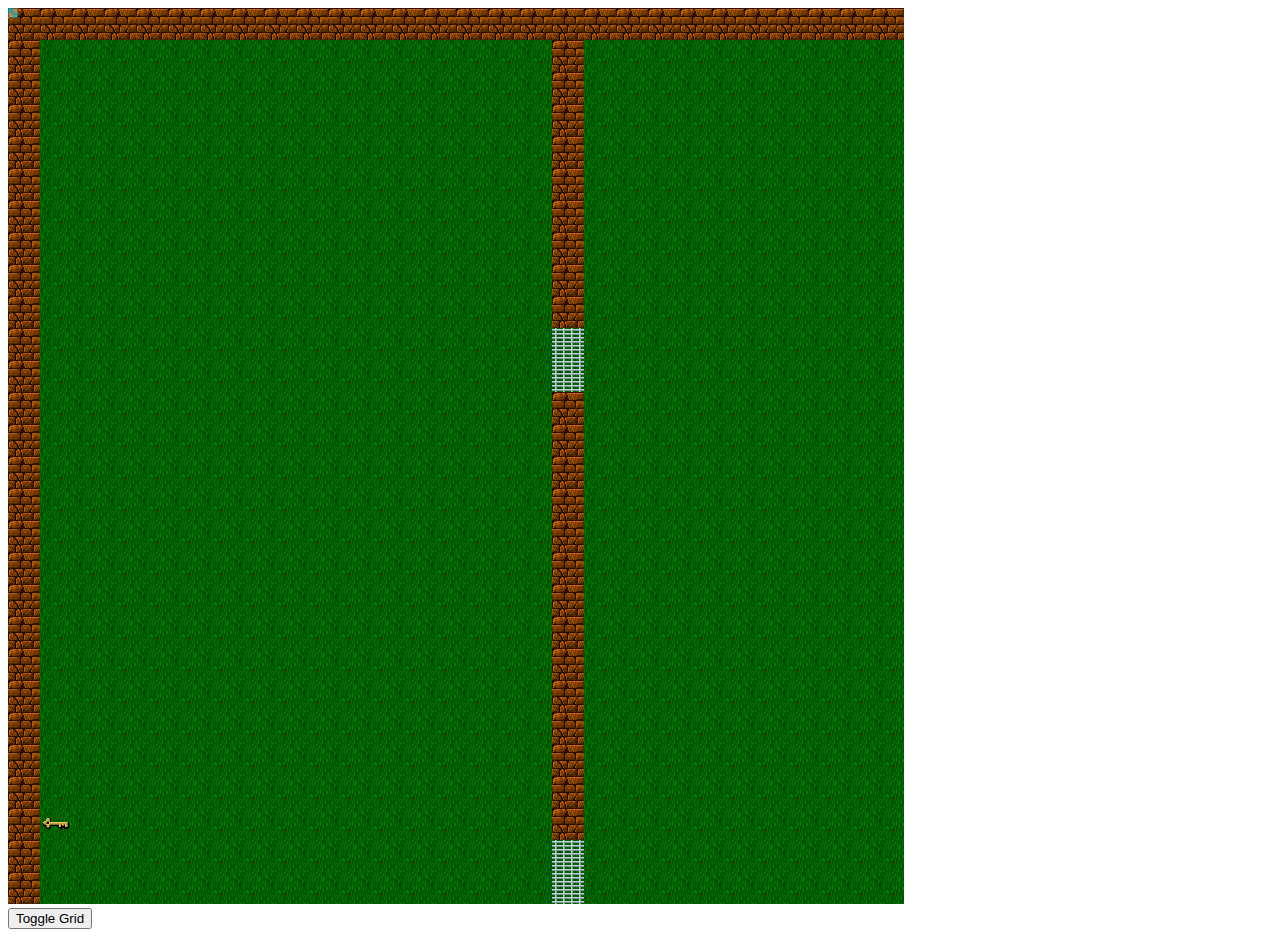
<file: scroll-xl.html>
<!doctype html>
<html>
<head>
</head>
<body>
<div>
<canvas id="demo" width="896" height="896"></canvas>
</div>
<div id="status"></div>
<div id="cstatus"></div>
<div id="fstatus"></div>
<button type="button" onclick="Game.toggleGrid()">Toggle Grid</button>

<script>
//
// Asset loader
//

var Loader = {
    images: {}
};

Loader.loadImage = function (key, src) {
    var img = new Image();

    var d = new Promise(function (resolve, reject) {
        img.onload = function () {
            this.images[key] = img;
            resolve(img);
        }.bind(this);

        img.onerror = function () {
            reject('Could not load image: ' + src);
        };
    }.bind(this));

    img.src = src;
    return d;
};

Loader.getImage = function (key) {
    return (key in this.images) ? this.images[key] : null;
};

//
// Keyboard handler
//

var Keyboard = {};

Keyboard.LEFT = 37;
Keyboard.RIGHT = 39;
Keyboard.UP = 38;
Keyboard.DOWN = 40;

Keyboard._keys = {};

Keyboard.listenForEvents = function (keys) {
    window.addEventListener('keydown', this._onKeyDown.bind(this));
    window.addEventListener('keyup', this._onKeyUp.bind(this));

    keys.forEach(function (key) {
        this._keys[key] = false;
    }.bind(this));
}

Keyboard._onKeyDown = function (event) {
    var keyCode = event.keyCode;
    if (keyCode in this._keys) {
        event.preventDefault();
        this._keys[keyCode] = true;
    }
};

Keyboard._onKeyUp = function (event) {
    var keyCode = event.keyCode;
    if (keyCode in this._keys) {
        event.preventDefault();
        this._keys[keyCode] = false;
    }
};

Keyboard.isDown = function (keyCode) {
    if (!keyCode in this._keys) {
        throw new Error('Keycode ' + keyCode + ' is not being listened to');
    }
    return this._keys[keyCode];
};

//
// TouchScreen
//

var TouchScreen = {};
var TouchScreen_startX = -1;
var TouchScreen_startY = -1;
TouchScreen.LEFT = 37;
TouchScreen.RIGHT = 39;
TouchScreen.UP = 38;
TouchScreen.DOWN = 40;
TouchScreen.NONE = 0;
TouchScreen._directions = {};

TouchScreen.listenForEvents = function (directions) {
    window.addEventListener('touchstart', this._onTouchStart.bind(this), {passive: false});
    window.addEventListener('touchmove', this._onTouchMove.bind(this), {passive: false});
    window.addEventListener('touchend', this._onTouchEnd.bind(this), {passive: false});

    directions.forEach(function (direction) {
        this._directions[direction] = false;
    }.bind(this));
}

TouchScreen._onTouchStart = function (event) {
    TouchScreen_startX = event.touches[0].clientX;
    TouchScreen_startY = event.touches[0].clientY;
    if ((0 <= Touchscreen_startX < Game.width) && 
          (0 <= Touchscreen_startY < Game.height)) { 
        //event.preventDefault();
    }
};

TouchScreen._onTouchMove = function (event) {
    event.preventDefault();
    if (event.changedTouches[0].clientX - TouchScreen_startX > 3)    {
      this._directions[TouchScreen.RIGHT] = true;
    } else {
      this._directions[TouchScreen.RIGHT] = false;
    }
    if (event.changedTouches[0].clientX - TouchScreen_startX < -3) {
      this._directions[TouchScreen.LEFT] = true;
    } else {
      this._directions[TouchScreen.LEFT] = false;
    }
    if (event.changedTouches[0].clientY - TouchScreen_startY > 3) {
      this._directions[TouchScreen.DOWN] = true;
    } else {
      this._directions[TouchScreen.DOWN] = false;
    }
    if (event.changedTouches[0].clientY - TouchScreen_startY < -3) {
      this._directions[TouchScreen.UP] = true;
    } else {
      this._directions[TouchScreen.UP] = false;
    }
};

TouchScreen._onTouchEnd = function (event) {
      //event.preventDefault();
      this._directions[TouchScreen.LEFT] = false;
      this._directions[TouchScreen.RIGHT] = false;
      this._directions[TouchScreen.DOWN] = false;
      this._directions[TouchScreen.UP] = false;
};

TouchScreen.isAiming = function (direction) {
    if (!direction in this._directions) {
        throw new Error('Direction ' + direction + ' is not being tracked');
    }
    return this._directions[direction];
};

//
// Camera
//

function Camera(map, width, height) {
    this.x = 0;
    this.y = 0;
    this.width = width;
    this.height = height;
    this.maxX = map.cols * map.tsize - width;
    this.maxY = map.rows * map.tsize - height;
}

Camera.prototype.follow = function (sprite) {
    this.following = sprite;
    sprite.screenX = 0;
    sprite.screenY = 0;
};

Camera.prototype.update = function () {
    // assume followed sprite should be placed at the center of the screen
    // whenever possible
    this.following.screenX = this.width / 2;
    this.following.screenY = this.height / 2;

    // make the camera follow the sprite
    this.x = this.following.x - this.width / 2;
    this.y = this.following.y - this.height / 2;
    // clamp values
    this.x = Math.max(0, Math.min(this.x, this.maxX));
    this.y = Math.max(0, Math.min(this.y, this.maxY));

    // in map corners, the sprite cannot be placed in the center of the screen
    // and we have to change its screen coordinates

    // left and right sides
    if (this.following.x < this.width / 2 ||
        this.following.x > this.maxX + this.width / 2) {
        this.following.screenX = this.following.x - this.x;
    }
    // top and bottom sides
    if (this.following.y < this.height / 2 ||
        this.following.y > this.maxY + this.height / 2) {
        this.following.screenY = this.following.y - this.y;
    }
};

//
// Hero
//

function Hero(map, x, y) {
    this.map = map;
    this.x = x;
    this.y = y;
    this.width = map.tsize-12;
    this.height = map.tsize-12;
    this.inventory = [];

    this.image = Loader.getImage('hero');
}

Hero.SPEED = 256; // pixels per second

Hero.prototype.move = function (delta, dirx, diry) {
    // move hero
    this.x += dirx * Hero.SPEED * delta;
    this.y += diry * Hero.SPEED * delta;

    // check if we walked into a non-walkable tile
    this._collide(dirx, diry);

    // clamp values
    var maxX = this.map.cols * this.map.tsize;
    var maxY = this.map.rows * this.map.tsize;
    this.x = Math.max(0, Math.min(this.x, maxX));
    this.y = Math.max(0, Math.min(this.y, maxY));
};

Hero.prototype._collide = function (dirx, diry) {
    var row, col;
      var buf = 0;
    var left = this.x - this.width / 2;
    var right = this.x + this.width / 2 - 1;
    var top = this.y - this.height / 2;
    var bottom = this.y + this.height / 2 - 1;

    // check for collisions on sprite sides
    var collLT = this.map.isSolidTileAtXY(left+buf, top+buf);
    var collRT = this.map.isSolidTileAtXY(right-buf, top+buf);
    var collRB = this.map.isSolidTileAtXY(right-buf, bottom-buf);
    var collLB = this.map.isSolidTileAtXY(left+buf, bottom-buf);
    var collision = collRT || collLT || collRB || collLB;
    var collL = collLT && collLB;
    var collR = collRT && collRB;
    var collT = collLT && collRT;
    var collB = collLB && collRB;

    // check for collectables on sprite sides
    var [collectableLT, tileLT] = this.map.isCollectableAtXY(left+buf, top+buf);
    var [collectableRT, tileRT] = this.map.isCollectableAtXY(right-buf, top+buf);
    var [collectableRB, tileRB] = this.map.isCollectableAtXY(right-buf, bottom-buf);
    var [collectableLB, tileLB] = this.map.isCollectableAtXY(left+buf, bottom-buf);
    var collectable = collectableRT || collectableLT || collectableRB || collectableLB;

    if (collectable) { 
          let tile = [tileLT, tileRT, tileLB, tileRB].filter((x)=>{ return x>=0;})[0];
          document.getElementById("cstatus").innerHTML = `Collectable ${tile}`;
          if (tile===mKEY && !this.inventory.includes("key")) {
                this.inventory.push("key");
                //TODO: do properly with R,C
                [[left+buf,top+buf],[right-buf,top+buf],[right-buf,bottom-buf],[left+buf,bottom-buf]].forEach((e)=>{this.map.removeCollectableAtXY(e[0],e[1]);});
                // open doors
                this.map.clearSolidAtRC(10,17);
                this.map.clearSolidAtRC(11,17);
                this.map.clearSolidAtRC(26,17);
                this.map.clearSolidAtRC(27,17);
                this.map.clearLayer1AtRC(10,17);
                this.map.clearLayer1AtRC(11,17);
                this.map.clearLayer1AtRC(26,17);
                this.map.clearLayer1AtRC(27,17);
          }
    } else {
       document.getElementById("cstatus").innerHTML = "";
    }
      document.getElementById("fstatus").innerHTML = `Inventory: ${this.inventory}`;

    var adjusted = false;
    if (!collision) { 
       document.getElementById("status").innerHTML = "";
          return; 
    }

    document.getElementById("status").innerHTML = "Collission";

    if (collB && diry > 0) {
        row = this.map.getRow(bottom);
        this.y = -this.height / 2 + this.map.getY(row);
          adjusted = true;
    }
    else if (collT && diry < 0) {
        row = this.map.getRow(top);
        this.y = this.height / 2 + this.map.getY(row + 1);
          adjusted = true;
    }
   if (collR && dirx > 0) {
        col = this.map.getCol(right);
        this.x = -this.width / 2 + this.map.getX(col);
          adjusted = true;
    }
    else if (collL && dirx < 0) {
        col = this.map.getCol(left);
        this.x = this.width / 2 + this.map.getX(col + 1);
          adjusted = true;
    } 
      if (!adjusted) {
            // one corner of hero colliding
    var collL = collLT || collLB;
    var collR = collRT || collRB;
    var collT = collLT || collRT;
    var collB = collLB || collRB;
    if (collB && diry > 0) {
        row = this.map.getRow(bottom);
        this.y = -this.height / 2 + this.map.getY(row);
          adjusted = true;
    }
    else if (collT && diry < 0) {
        row = this.map.getRow(top);
        this.y = this.height / 2 + this.map.getY(row + 1);
          adjusted = true;
    }
   if (collR && dirx > 0) {
        col = this.map.getCol(right);
        this.x = -this.width / 2 + this.map.getX(col);
          adjusted = true;
    }
    else if (collL && dirx < 0) {
        col = this.map.getCol(left);
        this.x = this.width / 2 + this.map.getX(col + 1);
          adjusted = true;
    } 
      }
};

//
// Map
//

const mKEY = 2934;

var mCollectables = [ mKEY ];

var map = {
    cols: 120,
    rows: 120,
    tsize: 32,
    layers: [[
1033,1033,1033,1033,1033,1033,1033,1033,1033,1033,1033,1033,1033,1033,1033,1033,1033,1033,1033,1033,1033,1033,1033,1033,1033,1033,1033,1033,1033,1033,1033,1033,1033,1033,1033,1033,1033,1033,1033,1033,1033,1033,1033,1033,1033,1033,1033,1033,1033,1033,1033,1033,1033,1033,1033,1033,1033,1033,1033,1033,1033,1033,1033,1033,1033,1033,1033,1033,1033,1033,1033,1033,1033,1033,1033,1033,1033,1033,1033,1033,1033,1033,1033,1033,1033,1033,1033,1033,1033,1033,1033,1033,1033,1033,1033,1033,1033,1033,1033,1033,1033,1033,1033,1033,1033,1033,1033,1033,1033,1033,1033,1033,1033,1033,1033,1033,1033,1033,1033,1033,
1033,961,961,961,961,961,961,961,961,961,961,961,961,961,961,961,961,1033,961,961,961,961,961,961,961,961,961,961,961,961,961,961,961,961,961,961,961,961,961,961,961,961,961,961,961,961,1033,961,961,961,961,961,961,961,961,961,961,961,961,961,961,1033,961,961,961,961,961,961,961,961,961,961,961,961,961,961,961,961,961,961,961,961,961,961,961,961,961,961,961,961,1033,961,961,961,961,961,961,961,961,961,961,961,961,961,961,961,961,961,961,961,961,961,961,961,961,961,961,961,961,1033,
1033,961,961,961,961,961,961,961,961,961,961,961,961,961,961,961,961,1033,961,961,961,961,961,961,961,961,961,961,961,961,961,961,961,961,961,961,961,961,961,961,961,961,961,961,961,961,1033,961,961,961,961,961,961,961,961,961,961,961,961,961,961,1033,961,961,961,961,961,961,961,961,961,961,961,961,961,961,961,961,961,961,961,961,961,961,961,961,961,961,961,961,1033,961,961,961,961,961,961,961,961,961,961,961,961,961,961,961,961,961,961,961,961,961,961,961,961,961,961,961,961,1033,
1033,961,961,961,961,961,961,961,961,961,961,961,961,961,961,961,961,1033,961,961,961,961,961,961,961,961,961,961,961,961,961,961,961,961,961,961,961,961,961,961,961,961,961,961,961,961,1033,961,961,961,961,961,961,961,961,961,961,961,961,961,961,1033,961,961,961,961,961,961,961,961,961,961,961,961,961,961,961,961,961,961,961,961,961,961,961,961,961,961,961,961,1033,961,961,961,961,961,961,961,961,961,961,961,961,961,961,961,961,961,961,961,961,961,961,961,961,961,961,961,961,1033,
1033,961,961,961,961,961,961,961,961,961,961,961,961,961,961,961,961,1033,961,961,961,961,961,961,961,961,961,961,961,961,961,961,961,961,961,961,961,961,961,961,961,961,961,961,961,961,1033,961,961,961,961,961,961,961,961,961,961,961,961,961,961,1033,961,961,961,961,961,961,961,961,961,961,961,961,961,961,961,961,961,961,961,961,961,961,961,961,961,961,961,961,1033,961,961,961,961,961,961,961,961,961,961,961,961,961,961,961,961,961,961,961,961,961,961,961,961,961,961,961,961,1033,
1033,961,961,961,961,961,961,961,961,961,961,961,961,961,961,961,961,1033,961,961,961,961,961,961,961,961,961,961,961,961,961,961,961,961,961,961,961,961,961,961,961,961,961,961,961,961,1033,961,961,961,961,961,961,961,961,961,961,961,961,961,961,1033,961,961,961,961,961,961,961,961,961,961,961,961,961,961,961,961,961,961,961,961,961,961,961,961,961,961,961,961,1033,961,961,961,961,961,961,961,961,961,961,961,961,961,961,961,961,961,961,961,961,961,961,961,961,961,961,961,961,1033,
1033,961,961,961,961,961,961,961,961,961,961,961,961,961,961,961,961,1033,961,961,961,961,961,961,961,961,961,961,961,961,961,961,961,961,961,961,961,961,961,961,961,961,961,961,961,961,1033,961,961,961,961,961,961,961,961,961,961,961,961,961,961,1033,961,961,961,961,961,961,961,961,961,961,961,961,961,961,961,961,961,961,961,961,961,961,961,961,961,961,961,961,1033,961,961,961,961,961,961,961,961,961,961,961,961,961,961,961,961,961,961,961,961,961,961,961,961,961,961,961,961,1033,
1033,961,961,961,961,961,961,961,961,961,961,961,961,961,961,961,961,1033,961,961,961,961,961,961,961,961,961,961,961,961,961,961,961,961,961,961,961,961,961,961,961,961,961,961,961,961,1033,961,961,961,961,961,961,961,961,961,961,961,961,961,961,1033,961,961,961,961,961,961,961,961,961,961,961,961,961,961,961,961,961,961,961,961,961,961,961,961,961,961,961,961,1033,961,961,961,961,961,961,961,961,961,961,961,961,961,961,961,961,961,961,961,961,961,961,961,961,961,961,961,961,1033,
1033,961,961,961,961,961,961,961,961,961,961,961,961,961,961,961,961,1033,961,961,961,961,961,961,961,961,961,961,961,961,961,961,961,961,961,961,961,961,961,961,961,961,961,961,961,961,1033,961,961,961,961,961,961,961,961,961,961,961,961,961,961,1033,961,961,961,961,961,961,961,961,961,961,961,961,961,961,961,961,961,961,961,961,961,961,961,961,961,961,961,961,1033,961,961,961,961,961,961,961,961,961,961,961,961,961,961,961,961,961,961,961,961,961,961,961,961,961,961,961,961,1033,
1033,961,961,961,961,961,961,961,961,961,961,961,961,961,961,961,961,1033,961,961,961,961,961,961,961,961,961,961,961,961,961,961,961,961,961,961,961,961,961,961,961,961,961,961,961,961,1033,961,961,961,961,961,961,961,961,961,961,961,961,961,961,1033,961,961,961,961,961,961,961,961,961,961,961,961,961,961,961,961,961,961,961,961,961,961,961,961,961,961,961,961,1033,961,961,961,961,961,961,961,961,961,961,961,961,961,961,961,961,961,961,961,961,961,961,961,961,961,961,961,961,1033,
1033,961,961,961,961,961,961,961,961,961,961,961,961,961,961,961,961,961,961,961,961,961,961,961,961,961,961,961,961,961,961,961,961,961,961,961,961,961,961,961,961,961,961,961,961,961,1033,961,961,961,961,961,961,961,961,961,961,961,961,961,961,961,961,961,961,961,961,961,961,961,961,961,961,961,961,961,961,961,961,961,961,961,961,961,961,961,961,961,961,961,961,961,961,961,961,961,961,961,961,961,961,961,961,961,961,961,961,961,961,961,961,961,961,961,961,961,961,961,961,1033,
1033,961,961,961,961,961,961,961,961,961,961,961,961,961,961,961,961,961,961,961,961,961,961,961,961,961,961,961,961,961,961,961,961,961,961,961,961,961,961,961,961,961,961,961,961,961,1033,961,961,961,961,961,961,961,961,961,961,961,961,961,961,961,961,961,961,961,961,961,961,961,961,961,961,961,961,961,961,961,961,961,961,961,961,961,961,961,961,961,961,961,961,961,961,961,961,961,961,961,961,961,961,961,961,961,961,961,961,961,961,961,961,961,961,961,961,961,961,961,961,1033,
1033,961,961,961,961,961,961,961,961,961,961,961,961,961,961,961,961,1033,961,961,961,961,961,961,961,961,961,961,961,961,961,961,961,961,961,961,961,961,961,961,961,961,961,961,961,961,1033,961,961,961,961,961,961,961,961,961,961,961,961,961,961,1033,961,961,961,961,961,961,961,961,961,961,961,961,961,961,961,961,961,961,961,961,961,961,961,961,961,961,961,961,1033,961,961,961,961,961,961,961,961,961,961,961,961,961,961,961,961,961,961,961,961,961,961,961,961,961,961,961,961,1033,
1033,961,961,961,961,961,961,961,961,961,961,961,961,961,961,961,961,1033,961,961,961,961,961,961,961,961,961,961,961,961,961,961,961,961,961,961,961,961,961,961,961,961,961,961,961,961,1033,961,961,961,961,961,961,961,961,961,961,961,961,961,961,1033,961,961,961,961,961,961,961,961,961,961,961,961,961,961,961,961,961,961,961,961,961,961,961,961,961,961,961,961,1033,961,961,961,961,961,961,961,961,961,961,961,961,961,961,961,961,961,961,961,961,961,961,961,961,961,961,961,961,1033,
1033,961,961,961,961,961,961,961,961,961,961,961,961,961,961,961,961,1033,961,961,961,961,961,961,961,961,961,961,961,961,961,961,961,961,961,961,961,961,961,961,961,961,961,961,961,961,1033,961,961,961,961,961,961,961,961,961,961,961,961,961,961,1033,961,961,961,961,961,961,961,961,961,961,961,961,961,961,961,961,961,961,961,961,961,961,961,961,961,961,961,961,1033,961,961,961,961,961,961,961,961,961,961,961,961,961,961,961,961,961,961,961,961,961,961,961,961,961,961,961,961,1033,
1033,961,961,961,961,961,961,961,961,961,961,961,961,961,961,961,961,1033,961,961,961,961,961,961,961,961,961,961,961,961,961,961,961,961,961,961,961,961,961,961,961,961,961,961,961,961,1033,961,961,961,961,961,961,961,961,961,961,961,961,961,961,1033,961,961,961,961,961,961,961,961,961,961,961,961,961,961,961,961,961,961,961,961,961,961,961,961,961,961,961,961,1033,961,961,961,961,961,961,961,961,961,961,961,961,961,961,961,961,961,961,961,961,961,961,961,961,961,961,961,961,1033,
1033,961,961,961,961,961,961,961,961,961,961,961,961,961,961,961,961,1033,961,961,961,961,961,961,961,961,961,961,961,961,961,961,961,961,961,961,961,961,961,961,961,961,961,961,961,961,1033,961,961,961,961,961,961,961,961,961,961,961,961,961,961,1033,961,961,961,961,961,961,961,961,961,961,961,961,961,961,961,961,961,961,961,961,961,961,961,961,961,961,961,961,1033,961,961,961,961,961,961,961,961,961,961,961,961,961,961,961,961,961,961,961,961,961,961,961,961,961,961,961,961,1033,
1033,961,961,961,961,961,961,961,961,961,961,961,961,961,961,961,961,1033,961,961,961,961,961,961,961,961,961,961,961,961,961,961,961,961,961,961,961,961,961,961,961,961,961,961,961,961,1033,961,961,961,961,961,961,961,961,961,961,961,961,961,961,1033,961,961,961,961,961,961,961,961,961,961,961,961,961,961,961,961,961,961,961,961,961,961,961,961,961,961,961,961,1033,961,961,961,961,961,961,961,961,961,961,961,961,961,961,961,961,961,961,961,961,961,961,961,961,961,961,961,961,1033,
1033,961,961,961,961,961,961,961,961,961,961,961,961,961,961,961,961,1033,961,961,961,961,961,961,961,961,961,961,961,961,961,961,961,961,961,961,961,961,961,961,961,961,961,961,961,961,1033,961,961,961,961,961,961,961,961,961,961,961,961,961,961,1033,961,961,961,961,961,961,961,961,961,961,961,961,961,961,961,961,961,961,961,961,961,961,961,961,961,961,961,961,1033,961,961,961,961,961,961,961,961,961,961,961,961,961,961,961,961,961,961,961,961,961,961,961,961,961,961,961,961,1033,
1033,961,961,961,961,961,961,961,961,961,961,961,961,961,961,961,961,1033,961,961,961,961,961,961,961,961,961,961,961,961,961,961,961,961,961,961,961,961,961,961,961,961,961,961,961,961,1033,961,961,961,961,961,961,961,961,961,961,961,961,961,961,1033,961,961,961,961,961,961,961,961,961,961,961,961,961,961,961,961,961,961,961,961,961,961,961,961,961,961,961,961,1033,961,961,961,961,961,961,961,961,961,961,961,961,961,961,961,961,961,961,961,961,961,961,961,961,961,961,961,961,1033,
1033,961,961,961,961,961,961,961,961,961,961,961,961,961,961,961,961,1033,961,961,961,961,961,961,961,961,961,961,961,961,961,961,961,961,961,961,961,961,961,961,961,961,961,961,961,961,1033,961,961,961,961,961,961,961,961,961,961,961,961,961,961,1033,961,961,961,961,961,961,961,961,961,961,961,961,961,961,961,961,961,961,961,961,961,961,961,961,961,961,961,961,1033,961,961,961,961,961,961,961,961,961,961,961,961,961,961,961,961,961,961,961,961,961,961,961,961,961,961,961,961,1033,
1033,961,961,961,961,961,961,961,961,961,961,961,961,961,961,961,961,1033,961,961,961,961,961,961,961,961,961,961,961,961,961,961,961,961,961,961,961,961,961,961,961,961,961,961,961,961,961,961,961,961,961,961,961,961,961,961,961,961,961,961,961,1033,961,961,961,961,961,961,961,961,961,961,961,961,961,961,961,961,961,961,961,961,961,961,961,961,961,961,961,961,1033,961,961,961,961,961,961,961,961,961,961,961,961,961,961,961,961,961,961,961,961,961,961,961,961,961,961,961,961,1033,
1033,961,961,961,961,961,961,961,961,961,961,961,961,961,961,961,961,1033,961,961,961,961,961,961,961,961,961,961,961,961,961,961,961,961,961,961,961,961,961,961,961,961,961,961,961,961,961,961,961,961,961,961,961,961,961,961,961,961,961,961,961,1033,961,961,961,961,961,961,961,961,961,961,961,961,961,961,961,961,961,961,961,961,961,961,961,961,961,961,961,961,1033,961,961,961,961,961,961,961,961,961,961,961,961,961,961,961,961,961,961,961,961,961,961,961,961,961,961,961,961,1033,
1033,961,961,961,961,961,961,961,961,961,961,961,961,961,961,961,961,1033,961,961,961,961,961,961,961,961,961,961,961,961,961,961,961,961,961,961,961,961,961,961,961,961,961,961,961,961,1033,961,961,961,961,961,961,961,961,961,961,961,961,961,961,1033,961,961,961,961,961,961,961,961,961,961,961,961,961,961,961,961,961,961,961,961,961,961,961,961,961,961,961,961,1033,961,961,961,961,961,961,961,961,961,961,961,961,961,961,961,961,961,961,961,961,961,961,961,961,961,961,961,961,1033,
1033,961,961,961,961,961,961,961,961,961,961,961,961,961,961,961,961,1033,961,961,961,961,961,961,961,961,961,961,961,961,961,961,961,961,961,961,961,961,961,961,961,961,961,961,961,961,1033,961,961,961,961,961,961,961,961,961,961,961,961,961,961,1033,961,961,961,961,961,961,961,961,961,961,961,961,961,961,961,961,961,961,961,961,961,961,961,961,961,961,961,961,1033,961,961,961,961,961,961,961,961,961,961,961,961,961,961,961,961,961,961,961,961,961,961,961,961,961,961,961,961,1033,
1033,961,961,961,961,961,961,961,961,961,961,961,961,961,961,961,961,1033,961,961,961,961,961,961,961,961,961,961,961,961,961,961,961,961,961,961,961,961,961,961,961,961,961,961,961,961,1033,961,961,961,961,961,961,961,961,961,961,961,961,961,961,1033,961,961,961,961,961,961,961,961,961,961,961,961,961,961,961,961,961,961,961,961,961,961,961,961,961,961,961,961,1033,961,961,961,961,961,961,961,961,961,961,961,961,961,961,961,961,961,961,961,961,961,961,961,961,961,961,961,961,1033,
1033,961,961,961,961,961,961,961,961,961,961,961,961,961,961,961,961,961,961,961,961,961,961,961,961,961,961,961,961,961,961,961,961,961,961,961,961,961,961,961,961,961,961,961,961,961,1033,961,961,961,961,961,961,961,961,961,961,961,961,961,961,961,961,961,961,961,961,961,961,961,961,961,961,961,961,961,961,961,961,961,961,961,961,961,961,961,961,961,961,961,961,961,961,961,961,961,961,961,961,961,961,961,961,961,961,961,961,961,961,961,961,961,961,961,961,961,961,961,961,1033,
1033,961,961,961,961,961,961,961,961,961,961,961,961,961,961,961,961,961,961,961,961,961,961,961,961,961,961,961,961,961,961,961,961,961,961,961,961,961,961,961,961,961,961,961,961,961,1033,961,961,961,961,961,961,961,961,961,961,961,961,961,961,961,961,961,961,961,961,961,961,961,961,961,961,961,961,961,961,961,961,961,961,961,961,961,961,961,961,961,961,961,961,961,961,961,961,961,961,961,961,961,961,961,961,961,961,961,961,961,961,961,961,961,961,961,961,961,961,961,961,1033,
1033,961,961,961,961,961,961,961,961,961,961,961,961,961,961,961,961,1033,961,961,961,961,961,961,961,961,961,961,961,961,961,961,961,961,961,961,961,961,961,961,961,961,961,961,961,961,1033,961,961,961,961,961,961,961,961,961,961,961,961,961,961,1033,961,961,961,961,961,961,961,961,961,961,961,961,961,961,961,961,961,961,961,961,961,961,961,961,961,961,961,961,1033,961,961,961,961,961,961,961,961,961,961,961,961,961,961,961,961,961,961,961,961,961,961,961,961,961,961,961,961,1033,
1033,961,961,961,961,961,961,961,961,961,961,961,961,961,961,961,961,1033,961,961,961,961,961,961,961,961,961,961,961,961,961,961,961,961,961,961,961,961,961,961,961,961,961,961,961,961,1033,961,961,961,961,961,961,961,961,961,961,961,961,961,961,1033,961,961,961,961,961,961,961,961,961,961,961,961,961,961,961,961,961,961,961,961,961,961,961,961,961,961,961,961,1033,961,961,961,961,961,961,961,961,961,961,961,961,961,961,961,961,961,961,961,961,961,961,961,961,961,961,961,961,1033,
1033,961,961,961,961,961,961,961,961,961,961,961,961,961,961,961,961,1033,961,961,961,961,961,961,961,961,961,961,961,961,961,961,961,961,961,961,961,961,961,961,961,961,961,961,961,961,1033,961,961,961,961,961,961,961,961,961,961,961,961,961,961,1033,961,961,961,961,961,961,961,961,961,961,961,961,961,961,961,961,961,961,961,961,961,961,961,961,961,961,961,961,1033,961,961,961,961,961,961,961,961,961,961,961,961,961,961,961,961,961,961,961,961,961,961,961,961,961,961,961,961,1033,
1033,961,961,961,961,961,961,961,961,961,961,961,961,961,961,961,961,1033,961,961,961,961,961,961,961,961,961,961,961,961,961,961,961,961,961,961,961,961,961,961,961,961,961,961,961,961,1033,961,961,961,961,961,961,961,961,961,961,961,961,961,961,1033,961,961,961,961,961,961,961,961,961,961,961,961,961,961,961,961,961,961,961,961,961,961,961,961,961,961,961,961,1033,961,961,961,961,961,961,961,961,961,961,961,961,961,961,961,961,961,961,961,961,961,961,961,961,961,961,961,961,1033,
1033,961,961,961,961,961,961,961,961,961,961,961,961,961,961,961,961,1033,961,961,961,961,961,961,961,961,961,961,961,961,961,961,961,961,961,961,961,961,961,961,961,961,961,961,961,961,1033,961,961,961,961,961,961,961,961,961,961,961,961,961,961,1033,961,961,961,961,961,961,961,961,961,961,961,961,961,961,961,961,961,961,961,961,961,961,961,961,961,961,961,961,1033,961,961,961,961,961,961,961,961,961,961,961,961,961,961,961,961,961,961,961,961,961,961,961,961,961,961,961,961,1033,
1033,961,961,961,961,961,961,961,961,961,961,961,961,961,961,961,961,1033,961,961,961,961,961,961,961,961,961,961,961,961,961,961,961,961,961,961,961,961,961,961,961,961,961,961,961,961,1033,961,961,961,961,961,961,961,961,961,961,961,961,961,961,1033,961,961,961,961,961,961,961,961,961,961,961,961,961,961,961,961,961,961,961,961,961,961,961,961,961,961,961,961,1033,961,961,961,961,961,961,961,961,961,961,961,961,961,961,961,961,961,961,961,961,961,961,961,961,961,961,961,961,1033,
1033,961,961,961,961,961,961,961,961,961,961,961,961,961,961,961,961,1033,961,961,961,961,961,961,961,961,961,961,961,961,961,961,961,961,961,961,961,961,961,961,961,961,961,961,961,961,1033,961,961,961,961,961,961,961,961,961,961,961,961,961,961,1033,961,961,961,961,961,961,961,961,961,961,961,961,961,961,961,961,961,961,961,961,961,961,961,961,961,961,961,961,1033,961,961,961,961,961,961,961,961,961,961,961,961,961,961,961,961,961,961,961,961,961,961,961,961,961,961,961,961,1033,
1033,961,961,961,961,961,961,961,961,961,961,961,961,961,961,961,961,1033,961,961,961,961,961,961,961,961,961,961,961,961,961,961,961,961,961,961,961,961,961,961,961,961,961,961,961,961,1033,961,961,961,961,961,961,961,961,961,961,961,961,961,961,1033,961,961,961,961,961,961,961,961,961,961,961,961,961,961,961,961,961,961,961,961,961,961,961,961,961,961,961,961,1033,961,961,961,961,961,961,961,961,961,961,961,961,961,961,961,961,961,961,961,961,961,961,961,961,961,961,961,961,1033,
1033,961,961,961,961,961,961,961,961,961,961,961,961,961,961,961,961,1033,961,961,961,961,961,961,961,961,961,961,961,961,961,961,961,961,961,961,961,961,961,961,961,961,961,961,961,961,1033,961,961,961,961,961,961,961,961,961,961,961,961,961,961,1033,961,961,961,961,961,961,961,961,961,961,961,961,961,961,961,961,961,961,961,961,961,961,961,961,961,961,961,961,1033,961,961,961,961,961,961,961,961,961,961,961,961,961,961,961,961,961,961,961,961,961,961,961,961,961,961,961,961,1033,
1033,961,961,961,961,961,961,961,961,961,961,961,961,961,961,961,961,1033,961,961,961,961,961,961,961,961,961,961,961,961,961,961,961,961,961,961,961,961,961,961,961,961,961,961,961,961,1033,961,961,961,961,961,961,961,961,961,961,961,961,961,961,1033,961,961,961,961,961,961,961,961,961,961,961,961,961,961,961,961,961,961,961,961,961,961,961,961,961,961,961,961,1033,961,961,961,961,961,961,961,961,961,961,961,961,961,961,961,961,961,961,961,961,961,961,961,961,961,961,961,961,1033,
1033,961,961,961,961,961,961,961,961,961,961,961,961,961,961,961,961,1033,961,961,961,961,961,961,961,961,961,961,961,961,961,961,961,961,961,961,961,961,961,961,961,961,961,961,961,961,1033,961,961,961,961,961,961,961,961,961,961,961,961,961,961,1033,961,961,961,961,961,961,961,961,961,961,961,961,961,961,961,961,961,961,961,961,961,961,961,961,961,961,961,961,1033,961,961,961,961,961,961,961,961,961,961,961,961,961,961,961,961,961,961,961,961,961,961,961,961,961,961,961,961,1033,
1033,961,961,961,961,961,961,961,961,961,961,961,961,961,961,961,961,1033,961,961,961,961,961,961,961,961,961,961,961,961,961,961,961,961,961,961,961,961,961,961,961,961,961,961,961,961,1033,961,961,961,961,961,961,961,961,961,961,961,961,961,961,1033,961,961,961,961,961,961,961,961,961,961,961,961,961,961,961,961,961,961,961,961,961,961,961,961,961,961,961,961,1033,961,961,961,961,961,961,961,961,961,961,961,961,961,961,961,961,961,961,961,961,961,961,961,961,961,961,961,961,1033,
1033,961,961,961,961,961,961,961,961,961,961,961,961,961,961,961,961,1033,961,961,961,961,961,961,961,961,961,961,961,961,961,961,961,961,961,961,961,961,961,961,961,961,961,961,961,961,1033,961,961,961,961,961,961,961,961,961,961,961,961,961,961,1033,961,961,961,961,961,961,961,961,961,961,961,961,961,961,961,961,961,961,961,961,961,961,961,961,961,961,961,961,1033,961,961,961,961,961,961,961,961,961,961,961,961,961,961,961,961,961,961,961,961,961,961,961,961,961,961,961,961,1033,
1033,961,961,961,961,961,961,961,961,961,961,961,961,961,961,961,961,1033,961,961,961,961,961,961,961,961,961,961,961,961,961,961,961,961,961,961,961,961,961,961,961,961,961,961,961,961,1033,961,961,961,961,961,961,961,961,961,961,961,961,961,961,1033,961,961,961,961,961,961,961,961,961,961,961,961,961,961,961,961,961,961,961,961,961,961,961,961,961,961,961,961,1033,961,961,961,961,961,961,961,961,961,961,961,961,961,961,961,961,961,961,961,961,961,961,961,961,961,961,961,961,1033,
1033,961,961,961,961,961,961,961,961,961,961,961,961,961,961,961,961,1033,961,961,961,961,961,961,961,961,961,961,961,961,961,961,961,961,961,961,961,961,961,961,961,961,961,961,961,961,1033,961,961,961,961,961,961,961,961,961,961,961,961,961,961,1033,961,961,961,961,961,961,961,961,961,961,961,961,961,961,961,961,961,961,961,961,961,961,961,961,961,961,961,961,1033,961,961,961,961,961,961,961,961,961,961,961,961,961,961,961,961,961,961,961,961,961,961,961,961,961,961,961,961,1033,
1033,961,961,961,961,961,961,961,961,961,961,961,961,961,961,961,961,1033,961,961,961,961,961,961,961,961,961,961,961,961,961,961,961,961,961,961,961,961,961,961,961,961,961,961,961,961,1033,961,961,961,961,961,961,961,961,961,961,961,961,961,961,1033,961,961,961,961,961,961,961,961,961,961,961,961,961,961,961,961,961,961,961,961,961,961,961,961,961,961,961,961,1033,961,961,961,961,961,961,961,961,961,961,961,961,961,961,961,961,961,961,961,961,961,961,961,961,961,961,961,961,1033,
1033,961,961,961,961,961,961,961,961,961,961,961,961,961,961,961,961,1033,961,961,961,961,961,961,961,961,961,961,961,961,961,961,961,961,961,961,961,961,961,961,961,961,961,961,961,961,1033,961,961,961,961,961,961,961,961,961,961,961,961,961,961,1033,961,961,961,961,961,961,961,961,961,961,961,961,961,961,961,961,961,961,961,961,961,961,961,961,961,961,961,961,1033,961,961,961,961,961,961,961,961,961,961,961,961,961,961,961,961,961,961,961,961,961,961,961,961,961,961,961,961,1033,
1033,961,961,961,961,961,961,961,961,961,961,961,961,961,961,961,961,1033,961,961,961,961,961,961,961,961,961,961,961,961,961,961,961,961,961,961,961,961,961,961,961,961,961,961,961,961,1033,961,961,961,961,961,961,961,961,961,961,961,961,961,961,1033,961,961,961,961,961,961,961,961,961,961,961,961,961,961,961,961,961,961,961,961,961,961,961,961,961,961,961,961,1033,961,961,961,961,961,961,961,961,961,961,961,961,961,961,961,961,961,961,961,961,961,961,961,961,961,961,961,961,1033,
1033,961,961,961,961,961,961,961,961,961,961,961,961,961,961,961,961,1033,961,961,961,961,961,961,961,961,961,961,961,961,961,961,961,961,961,961,961,961,961,961,961,961,961,961,961,961,1033,961,961,961,961,961,961,961,961,961,961,961,961,961,961,1033,961,961,961,961,961,961,961,961,961,961,961,961,961,961,961,961,961,961,961,961,961,961,961,961,961,961,961,961,1033,961,961,961,961,961,961,961,961,961,961,961,961,961,961,961,961,961,961,961,961,961,961,961,961,961,961,961,961,1033,
1033,961,961,961,961,961,961,961,961,961,961,961,961,961,961,961,961,1033,961,961,961,961,961,961,961,961,961,961,961,961,961,961,961,961,961,961,961,961,961,961,961,961,961,961,961,961,1033,961,961,961,961,961,961,961,961,961,961,961,961,961,961,1033,961,961,961,961,961,961,961,961,961,961,961,961,961,961,961,961,961,961,961,961,961,961,961,961,961,961,961,961,1033,961,961,961,961,961,961,961,961,961,961,961,961,961,961,961,961,961,961,961,961,961,961,961,961,961,961,961,961,1033,
1033,961,961,961,961,961,961,961,961,961,961,961,961,961,961,961,961,1033,961,961,961,961,961,961,961,961,961,961,961,961,961,961,961,961,961,961,961,961,961,961,961,961,961,961,961,961,1033,961,961,961,961,961,961,961,961,961,961,961,961,961,961,1033,961,961,961,961,961,961,961,961,961,961,961,961,961,961,961,961,961,961,961,961,961,961,961,961,961,961,961,961,1033,961,961,961,961,961,961,961,961,961,961,961,961,961,961,961,961,961,961,961,961,961,961,961,961,961,961,961,961,1033,
1033,961,961,961,961,961,961,961,961,961,961,961,961,961,961,961,961,1033,961,961,961,961,961,961,961,961,961,961,961,961,961,961,961,961,961,961,961,961,961,961,961,961,961,961,961,961,1033,961,961,961,961,961,961,961,961,961,961,961,961,961,961,1033,961,961,961,961,961,961,961,961,961,961,961,961,961,961,961,961,961,961,961,961,961,961,961,961,961,961,961,961,1033,961,961,961,961,961,961,961,961,961,961,961,961,961,961,961,961,961,961,961,961,961,961,961,961,961,961,961,961,1033,
1033,961,961,961,961,961,961,961,961,961,961,961,961,961,961,961,961,1033,961,961,961,961,961,961,961,961,961,961,961,961,961,961,961,961,961,961,961,961,961,961,961,961,961,961,961,961,1033,961,961,961,961,961,961,961,961,961,961,961,961,961,961,1033,961,961,961,961,961,961,961,961,961,961,961,961,961,961,961,961,961,961,961,961,961,961,961,961,961,961,961,961,1033,961,961,961,961,961,961,961,961,961,961,961,961,961,961,961,961,961,961,961,961,961,961,961,961,961,961,961,961,1033,
1033,961,961,961,961,961,961,961,961,961,961,961,961,961,961,961,961,1033,961,961,961,961,961,961,961,961,961,961,961,961,961,961,961,961,961,961,961,961,961,961,961,961,961,961,961,961,1033,961,961,961,961,961,961,961,961,961,961,961,961,961,961,1033,961,961,961,961,961,961,961,961,961,961,961,961,961,961,961,961,961,961,961,961,961,961,961,961,961,961,961,961,1033,961,961,961,961,961,961,961,961,961,961,961,961,961,961,961,961,961,961,961,961,961,961,961,961,961,961,961,961,1033,
1033,961,961,961,961,961,961,961,961,961,961,961,961,961,961,961,961,1033,961,961,961,961,961,961,961,961,961,961,961,961,961,961,961,961,961,961,961,961,961,961,961,961,961,961,961,961,1033,961,961,961,961,961,961,961,961,961,961,961,961,961,961,1033,961,961,961,961,961,961,961,961,961,961,961,961,961,961,961,961,961,961,961,961,961,961,961,961,961,961,961,961,1033,961,961,961,961,961,961,961,961,961,961,961,961,961,961,961,961,961,961,961,961,961,961,961,961,961,961,961,961,1033,
1033,961,961,961,961,961,961,961,961,961,961,961,961,961,961,961,961,1033,961,961,961,961,961,961,961,961,961,961,961,961,961,961,961,961,961,961,961,961,961,961,961,961,961,961,961,961,1033,961,961,961,961,961,961,961,961,961,961,961,961,961,961,1033,961,961,961,961,961,961,961,961,961,961,961,961,961,961,961,961,961,961,961,961,961,961,961,961,961,961,961,961,1033,961,961,961,961,961,961,961,961,961,961,961,961,961,961,961,961,961,961,961,961,961,961,961,961,961,961,961,961,1033,
1033,961,961,961,961,961,961,961,961,961,961,961,961,961,961,961,961,1033,961,961,961,961,961,961,961,961,961,961,961,961,961,961,961,961,961,961,961,961,961,961,961,961,961,961,961,961,1033,961,961,961,961,961,961,961,961,961,961,961,961,961,961,1033,961,961,961,961,961,961,961,961,961,961,961,961,961,961,961,961,961,961,961,961,961,961,961,961,961,961,961,961,1033,961,961,961,961,961,961,961,961,961,961,961,961,961,961,961,961,961,961,961,961,961,961,961,961,961,961,961,961,1033,
1033,961,961,961,961,961,961,961,961,961,961,961,961,961,961,961,961,1033,961,961,961,961,961,961,961,961,961,961,961,961,961,961,961,961,961,961,961,961,961,961,961,961,961,961,961,961,1033,961,961,961,961,961,961,961,961,961,961,961,961,961,961,1033,961,961,961,961,961,961,961,961,961,961,961,961,961,961,961,961,961,961,961,961,961,961,961,961,961,961,961,961,1033,961,961,961,961,961,961,961,961,961,961,961,961,961,961,961,961,961,961,961,961,961,961,961,961,961,961,961,961,1033,
1033,961,961,961,961,961,961,961,961,961,961,961,961,961,961,961,961,1033,961,961,961,961,961,961,961,961,961,961,961,961,961,961,961,961,961,961,961,961,961,961,961,961,961,961,961,961,1033,961,961,961,961,961,961,961,961,961,961,961,961,961,961,1033,961,961,961,961,961,961,961,961,961,961,961,961,961,961,961,961,961,961,961,961,961,961,961,961,961,961,961,961,1033,961,961,961,961,961,961,961,961,961,961,961,961,961,961,961,961,961,961,961,961,961,961,961,961,961,961,961,961,1033,
1033,961,961,961,961,961,961,961,961,961,961,961,961,961,961,961,961,1033,961,961,961,961,961,961,961,961,961,961,961,961,961,961,961,961,961,961,961,961,961,961,961,961,961,961,961,961,1033,961,961,961,961,961,961,961,961,961,961,961,961,961,961,1033,961,961,961,961,961,961,961,961,961,961,961,961,961,961,961,961,961,961,961,961,961,961,961,961,961,961,961,961,1033,961,961,961,961,961,961,961,961,961,961,961,961,961,961,961,961,961,961,961,961,961,961,961,961,961,961,961,961,1033,
1033,961,961,961,961,961,961,961,961,961,961,961,961,961,961,961,961,1033,961,961,961,961,961,961,961,961,961,961,961,961,961,961,961,961,961,961,961,961,961,961,961,961,961,961,961,961,1033,961,961,961,961,961,961,961,961,961,961,961,961,961,961,1033,961,961,961,961,961,961,961,961,961,961,961,961,961,961,961,961,961,961,961,961,961,961,961,961,961,961,961,961,1033,961,961,961,961,961,961,961,961,961,961,961,961,961,961,961,961,961,961,961,961,961,961,961,961,961,961,961,961,1033,
1033,961,961,961,961,961,961,961,961,961,961,961,961,961,961,961,961,1033,961,961,961,961,961,961,961,961,961,961,961,961,961,961,961,961,961,961,961,961,961,961,961,961,961,961,961,961,1033,961,961,961,961,961,961,961,961,961,961,961,961,961,961,1033,961,961,961,961,961,961,961,961,961,961,961,961,961,961,961,961,961,961,961,961,961,961,961,961,961,961,961,961,1033,961,961,961,961,961,961,961,961,961,961,961,961,961,961,961,961,961,961,961,961,961,961,961,961,961,961,961,961,1033,
1033,961,961,961,961,961,961,961,961,961,961,961,961,961,961,961,961,1033,961,961,961,961,961,961,961,961,961,961,961,961,961,961,961,961,961,961,961,961,961,961,961,961,961,961,961,961,1033,961,961,961,961,961,961,961,961,961,961,961,961,961,961,1033,961,961,961,961,961,961,961,961,961,961,961,961,961,961,961,961,961,961,961,961,961,961,961,961,961,961,961,961,1033,961,961,961,961,961,961,961,961,961,961,961,961,961,961,961,961,961,961,961,961,961,961,961,961,961,961,961,961,1033,
1033,961,961,961,961,961,961,961,961,961,961,961,961,961,961,961,961,1033,961,961,961,961,961,961,961,961,961,961,961,961,961,961,961,961,961,961,961,961,961,961,961,961,961,961,961,961,1033,961,961,961,961,961,961,961,961,961,961,961,961,961,961,1033,961,961,961,961,961,961,961,961,961,961,961,961,961,961,961,961,961,961,961,961,961,961,961,961,961,961,961,961,1033,961,961,961,961,961,961,961,961,961,961,961,961,961,961,961,961,961,961,961,961,961,961,961,961,961,961,961,961,1033,
1033,961,961,961,961,961,961,961,961,961,961,961,961,961,961,961,961,1033,961,961,961,961,961,961,961,961,961,961,961,961,961,961,961,961,961,961,961,961,961,961,961,961,961,961,961,961,1033,961,961,961,961,961,961,961,961,961,961,961,961,961,961,1033,961,961,961,961,961,961,961,961,961,961,961,961,961,961,961,961,961,961,961,961,961,961,961,961,961,961,961,961,1033,961,961,961,961,961,961,961,961,961,961,961,961,961,961,961,961,961,961,961,961,961,961,961,961,961,961,961,961,1033,
1033,961,961,961,961,961,961,961,961,961,961,961,961,961,961,961,961,1033,961,961,961,961,961,961,961,961,961,961,961,961,961,961,961,961,961,961,961,961,961,961,961,961,961,961,961,961,1033,961,961,961,961,961,961,961,961,961,961,961,961,961,961,1033,961,961,961,961,961,961,961,961,961,961,961,961,961,961,961,961,961,961,961,961,961,961,961,961,961,961,961,961,1033,961,961,961,961,961,961,961,961,961,961,961,961,961,961,961,961,961,961,961,961,961,961,961,961,961,961,961,961,1033,
1033,961,961,961,961,961,961,961,961,961,961,961,961,961,961,961,961,1033,961,961,961,961,961,961,961,961,961,961,961,961,961,961,961,961,961,961,961,961,961,961,961,961,961,961,961,961,1033,961,961,961,961,961,961,961,961,961,961,961,961,961,961,1033,961,961,961,961,961,961,961,961,961,961,961,961,961,961,961,961,961,961,961,961,961,961,961,961,961,961,961,961,1033,961,961,961,961,961,961,961,961,961,961,961,961,961,961,961,961,961,961,961,961,961,961,961,961,961,961,961,961,1033,
1033,961,961,961,961,961,961,961,961,961,961,961,961,961,961,961,961,1033,961,961,961,961,961,961,961,961,961,961,961,961,961,961,961,961,961,961,961,961,961,961,961,961,961,961,961,961,1033,961,961,961,961,961,961,961,961,961,961,961,961,961,961,1033,961,961,961,961,961,961,961,961,961,961,961,961,961,961,961,961,961,961,961,961,961,961,961,961,961,961,961,961,1033,961,961,961,961,961,961,961,961,961,961,961,961,961,961,961,961,961,961,961,961,961,961,961,961,961,961,961,961,1033,
1033,961,961,961,961,961,961,961,961,961,961,961,961,961,961,961,961,1033,961,961,961,961,961,961,961,961,961,961,961,961,961,961,961,961,961,961,961,961,961,961,961,961,961,961,961,961,1033,961,961,961,961,961,961,961,961,961,961,961,961,961,961,1033,961,961,961,961,961,961,961,961,961,961,961,961,961,961,961,961,961,961,961,961,961,961,961,961,961,961,961,961,1033,961,961,961,961,961,961,961,961,961,961,961,961,961,961,961,961,961,961,961,961,961,961,961,961,961,961,961,961,1033,
1033,961,961,961,961,961,961,961,961,961,961,961,961,961,961,961,961,1033,961,961,961,961,961,961,961,961,961,961,961,961,961,961,961,961,961,961,961,961,961,961,961,961,961,961,961,961,1033,961,961,961,961,961,961,961,961,961,961,961,961,961,961,1033,961,961,961,961,961,961,961,961,961,961,961,961,961,961,961,961,961,961,961,961,961,961,961,961,961,961,961,961,1033,961,961,961,961,961,961,961,961,961,961,961,961,961,961,961,961,961,961,961,961,961,961,961,961,961,961,961,961,1033,
1033,961,961,961,961,961,961,961,961,961,961,961,961,961,961,961,961,1033,961,961,961,961,961,961,961,961,961,961,961,961,961,961,961,961,961,961,961,961,961,961,961,961,961,961,961,961,1033,961,961,961,961,961,961,961,961,961,961,961,961,961,961,1033,961,961,961,961,961,961,961,961,961,961,961,961,961,961,961,961,961,961,961,961,961,961,961,961,961,961,961,961,1033,961,961,961,961,961,961,961,961,961,961,961,961,961,961,961,961,961,961,961,961,961,961,961,961,961,961,961,961,1033,
1033,961,961,961,961,961,961,961,961,961,961,961,961,961,961,961,961,1033,961,961,961,961,961,961,961,961,961,961,961,961,961,961,961,961,961,961,961,961,961,961,961,961,961,961,961,961,1033,961,961,961,961,961,961,961,961,961,961,961,961,961,961,1033,961,961,961,961,961,961,961,961,961,961,961,961,961,961,961,961,961,961,961,961,961,961,961,961,961,961,961,961,1033,961,961,961,961,961,961,961,961,961,961,961,961,961,961,961,961,961,961,961,961,961,961,961,961,961,961,961,961,1033,
1033,961,961,961,961,961,961,961,961,961,961,961,961,961,961,961,961,1033,961,961,961,961,961,961,961,961,961,961,961,961,961,961,961,961,961,961,961,961,961,961,961,961,961,961,961,961,1033,961,961,961,961,961,961,961,961,961,961,961,961,961,961,1033,961,961,961,961,961,961,961,961,961,961,961,961,961,961,961,961,961,961,961,961,961,961,961,961,961,961,961,961,1033,961,961,961,961,961,961,961,961,961,961,961,961,961,961,961,961,961,961,961,961,961,961,961,961,961,961,961,961,1033,
1033,961,961,961,961,961,961,961,961,961,961,961,961,961,961,961,961,1033,961,961,961,961,961,961,961,961,961,961,961,961,961,961,961,961,961,961,961,961,961,961,961,961,961,961,961,961,1033,961,961,961,961,961,961,961,961,961,961,961,961,961,961,1033,961,961,961,961,961,961,961,961,961,961,961,961,961,961,961,961,961,961,961,961,961,961,961,961,961,961,961,961,1033,961,961,961,961,961,961,961,961,961,961,961,961,961,961,961,961,961,961,961,961,961,961,961,961,961,961,961,961,1033,
1033,961,961,961,961,961,961,961,961,961,961,961,961,961,961,961,961,1033,961,961,961,961,961,961,961,961,961,961,961,961,961,961,961,961,961,961,961,961,961,961,961,961,961,961,961,961,1033,961,961,961,961,961,961,961,961,961,961,961,961,961,961,1033,961,961,961,961,961,961,961,961,961,961,961,961,961,961,961,961,961,961,961,961,961,961,961,961,961,961,961,961,1033,961,961,961,961,961,961,961,961,961,961,961,961,961,961,961,961,961,961,961,961,961,961,961,961,961,961,961,961,1033,
1033,961,961,961,961,961,961,961,961,961,961,961,961,961,961,961,961,1033,961,961,961,961,961,961,961,961,961,961,961,961,961,961,961,961,961,961,961,961,961,961,961,961,961,961,961,961,1033,961,961,961,961,961,961,961,961,961,961,961,961,961,961,1033,961,961,961,961,961,961,961,961,961,961,961,961,961,961,961,961,961,961,961,961,961,961,961,961,961,961,961,961,1033,961,961,961,961,961,961,961,961,961,961,961,961,961,961,961,961,961,961,961,961,961,961,961,961,961,961,961,961,1033,
1033,961,961,961,961,961,961,961,961,961,961,961,961,961,961,961,961,1033,961,961,961,961,961,961,961,961,961,961,961,961,961,961,961,961,961,961,961,961,961,961,961,961,961,961,961,961,1033,961,961,961,961,961,961,961,961,961,961,961,961,961,961,1033,961,961,961,961,961,961,961,961,961,961,961,961,961,961,961,961,961,961,961,961,961,961,961,961,961,961,961,961,1033,961,961,961,961,961,961,961,961,961,961,961,961,961,961,961,961,961,961,961,961,961,961,961,961,961,961,961,961,1033,
1033,961,961,961,961,961,961,961,961,961,961,961,961,961,961,961,961,1033,961,961,961,961,961,961,961,961,961,961,961,961,961,961,961,961,961,961,961,961,961,961,961,961,961,961,961,961,1033,961,961,961,961,961,961,961,961,961,961,961,961,961,961,1033,961,961,961,961,961,961,961,961,961,961,961,961,961,961,961,961,961,961,961,961,961,961,961,961,961,961,961,961,1033,961,961,961,961,961,961,961,961,961,961,961,961,961,961,961,961,961,961,961,961,961,961,961,961,961,961,961,961,1033,
1033,961,961,961,961,961,961,961,961,961,961,961,961,961,961,961,961,1033,961,961,961,961,961,961,961,961,961,961,961,961,961,961,961,961,961,961,961,961,961,961,961,961,961,961,961,961,1033,961,961,961,961,961,961,961,961,961,961,961,961,961,961,1033,961,961,961,961,961,961,961,961,961,961,961,961,961,961,961,961,961,961,961,961,961,961,961,961,961,961,961,961,1033,961,961,961,961,961,961,961,961,961,961,961,961,961,961,961,961,961,961,961,961,961,961,961,961,961,961,961,961,1033,
1033,961,961,961,961,961,961,961,961,961,961,961,961,961,961,961,961,1033,961,961,961,961,961,961,961,961,961,961,961,961,961,961,961,961,961,961,961,961,961,961,961,961,961,961,961,961,1033,961,961,961,961,961,961,961,961,961,961,961,961,961,961,1033,961,961,961,961,961,961,961,961,961,961,961,961,961,961,961,961,961,961,961,961,961,961,961,961,961,961,961,961,1033,961,961,961,961,961,961,961,961,961,961,961,961,961,961,961,961,961,961,961,961,961,961,961,961,961,961,961,961,1033,
1033,961,961,961,961,961,961,961,961,961,961,961,961,961,961,961,961,1033,961,961,961,961,961,961,961,961,961,961,961,961,961,961,961,961,961,961,961,961,961,961,961,961,961,961,961,961,1033,961,961,961,961,961,961,961,961,961,961,961,961,961,961,1033,961,961,961,961,961,961,961,961,961,961,961,961,961,961,961,961,961,961,961,961,961,961,961,961,961,961,961,961,1033,961,961,961,961,961,961,961,961,961,961,961,961,961,961,961,961,961,961,961,961,961,961,961,961,961,961,961,961,1033,
1033,961,961,961,961,961,961,961,961,961,961,961,961,961,961,961,961,1033,961,961,961,961,961,961,961,961,961,961,961,961,961,961,961,961,961,961,961,961,961,961,961,961,961,961,961,961,1033,961,961,961,961,961,961,961,961,961,961,961,961,961,961,1033,961,961,961,961,961,961,961,961,961,961,961,961,961,961,961,961,961,961,961,961,961,961,961,961,961,961,961,961,1033,961,961,961,961,961,961,961,961,961,961,961,961,961,961,961,961,961,961,961,961,961,961,961,961,961,961,961,961,1033,
1033,961,961,961,961,961,961,961,961,961,961,961,961,961,961,961,961,1033,961,961,961,961,961,961,961,961,961,961,961,961,961,961,961,961,961,961,961,961,961,961,961,961,961,961,961,961,1033,961,961,961,961,961,961,961,961,961,961,961,961,961,961,1033,961,961,961,961,961,961,961,961,961,961,961,961,961,961,961,961,961,961,961,961,961,961,961,961,961,961,961,961,1033,961,961,961,961,961,961,961,961,961,961,961,961,961,961,961,961,961,961,961,961,961,961,961,961,961,961,961,961,1033,
1033,961,961,961,961,961,961,961,961,961,961,961,961,961,961,961,961,1033,961,961,961,961,961,961,961,961,961,961,961,961,961,961,961,961,961,961,961,961,961,961,961,961,961,961,961,961,1033,961,961,961,961,961,961,961,961,961,961,961,961,961,961,1033,961,961,961,961,961,961,961,961,961,961,961,961,961,961,961,961,961,961,961,961,961,961,961,961,961,961,961,961,1033,961,961,961,961,961,961,961,961,961,961,961,961,961,961,961,961,961,961,961,961,961,961,961,961,961,961,961,961,1033,
1033,961,961,961,961,961,961,961,961,961,961,961,961,961,961,961,961,1033,961,961,961,961,961,961,961,961,961,961,961,961,961,961,961,961,961,961,961,961,961,961,961,961,961,961,961,961,1033,961,961,961,961,961,961,961,961,961,961,961,961,961,961,1033,961,961,961,961,961,961,961,961,961,961,961,961,961,961,961,961,961,961,961,961,961,961,961,961,961,961,961,961,1033,961,961,961,961,961,961,961,961,961,961,961,961,961,961,961,961,961,961,961,961,961,961,961,961,961,961,961,961,1033,
1033,961,961,961,961,961,961,961,961,961,961,961,961,961,961,961,961,1033,961,961,961,961,961,961,961,961,961,961,961,961,961,961,961,961,961,961,961,961,961,961,961,961,961,961,961,961,1033,961,961,961,961,961,961,961,961,961,961,961,961,961,961,1033,961,961,961,961,961,961,961,961,961,961,961,961,961,961,961,961,961,961,961,961,961,961,961,961,961,961,961,961,1033,961,961,961,961,961,961,961,961,961,961,961,961,961,961,961,961,961,961,961,961,961,961,961,961,961,961,961,961,1033,
1033,961,961,961,961,961,961,961,961,961,961,961,961,961,961,961,961,1033,961,961,961,961,961,961,961,961,961,961,961,961,961,961,961,961,961,961,961,961,961,961,961,961,961,961,961,961,1033,961,961,961,961,961,961,961,961,961,961,961,961,961,961,1033,961,961,961,961,961,961,961,961,961,961,961,961,961,961,961,961,961,961,961,961,961,961,961,961,961,961,961,961,1033,961,961,961,961,961,961,961,961,961,961,961,961,961,961,961,961,961,961,961,961,961,961,961,961,961,961,961,961,1033,
1033,961,961,961,961,961,961,961,961,961,961,961,961,961,961,961,961,1033,961,961,961,961,961,961,961,961,961,961,961,961,961,961,961,961,961,961,961,961,961,961,961,961,961,961,961,961,1033,961,961,961,961,961,961,961,961,961,961,961,961,961,961,1033,961,961,961,961,961,961,961,961,961,961,961,961,961,961,961,961,961,961,961,961,961,961,961,961,961,961,961,961,1033,961,961,961,961,961,961,961,961,961,961,961,961,961,961,961,961,961,961,961,961,961,961,961,961,961,961,961,961,1033,
1033,961,961,961,961,961,961,961,961,961,961,961,961,961,961,961,961,1033,961,961,961,961,961,961,961,961,961,961,961,961,961,961,961,961,961,961,961,961,961,961,961,961,961,961,961,961,1033,961,961,961,961,961,961,961,961,961,961,961,961,961,961,1033,961,961,961,961,961,961,961,961,961,961,961,961,961,961,961,961,961,961,961,961,961,961,961,961,961,961,961,961,1033,961,961,961,961,961,961,961,961,961,961,961,961,961,961,961,961,961,961,961,961,961,961,961,961,961,961,961,961,1033,
1033,961,961,961,961,961,961,961,961,961,961,961,961,961,961,961,961,1033,961,961,961,961,961,961,961,961,961,961,961,961,961,961,961,961,961,961,961,961,961,961,961,961,961,961,961,961,1033,961,961,961,961,961,961,961,961,961,961,961,961,961,961,1033,961,961,961,961,961,961,961,961,961,961,961,961,961,961,961,961,961,961,961,961,961,961,961,961,961,961,961,961,1033,961,961,961,961,961,961,961,961,961,961,961,961,961,961,961,961,961,961,961,961,961,961,961,961,961,961,961,961,1033,
1033,961,961,961,961,961,961,961,961,961,961,961,961,961,961,961,961,1033,961,961,961,961,961,961,961,961,961,961,961,961,961,961,961,961,961,961,961,961,961,961,961,961,961,961,961,961,1033,961,961,961,961,961,961,961,961,961,961,961,961,961,961,1033,961,961,961,961,961,961,961,961,961,961,961,961,961,961,961,961,961,961,961,961,961,961,961,961,961,961,961,961,1033,961,961,961,961,961,961,961,961,961,961,961,961,961,961,961,961,961,961,961,961,961,961,961,961,961,961,961,961,1033,
1033,961,961,961,961,961,961,961,961,961,961,961,961,961,961,961,961,1033,961,961,961,961,961,961,961,961,961,961,961,961,961,961,961,961,961,961,961,961,961,961,961,961,961,961,961,961,1033,961,961,961,961,961,961,961,961,961,961,961,961,961,961,1033,961,961,961,961,961,961,961,961,961,961,961,961,961,961,961,961,961,961,961,961,961,961,961,961,961,961,961,961,1033,961,961,961,961,961,961,961,961,961,961,961,961,961,961,961,961,961,961,961,961,961,961,961,961,961,961,961,961,1033,
1033,961,961,961,961,961,961,961,961,961,961,961,961,961,961,961,961,1033,961,961,961,961,961,961,961,961,961,961,961,961,961,961,961,961,961,961,961,961,961,961,961,961,961,961,961,961,1033,961,961,961,961,961,961,961,961,961,961,961,961,961,961,1033,961,961,961,961,961,961,961,961,961,961,961,961,961,961,961,961,961,961,961,961,961,961,961,961,961,961,961,961,1033,961,961,961,961,961,961,961,961,961,961,961,961,961,961,961,961,961,961,961,961,961,961,961,961,961,961,961,961,1033,
1033,961,961,961,961,961,961,961,961,961,961,961,961,961,961,961,961,1033,961,961,961,961,961,961,961,961,961,961,961,961,961,961,961,961,961,961,961,961,961,961,961,961,961,961,961,961,1033,961,961,961,961,961,961,961,961,961,961,961,961,961,961,1033,961,961,961,961,961,961,961,961,961,961,961,961,961,961,961,961,961,961,961,961,961,961,961,961,961,961,961,961,1033,961,961,961,961,961,961,961,961,961,961,961,961,961,961,961,961,961,961,961,961,961,961,961,961,961,961,961,961,1033,
1033,961,961,961,961,961,961,961,961,961,961,961,961,961,961,961,961,1033,961,961,961,961,961,961,961,961,961,961,961,961,961,961,961,961,961,961,961,961,961,961,961,961,961,961,961,961,1033,961,961,961,961,961,961,961,961,961,961,961,961,961,961,1033,961,961,961,961,961,961,961,961,961,961,961,961,961,961,961,961,961,961,961,961,961,961,961,961,961,961,961,961,1033,961,961,961,961,961,961,961,961,961,961,961,961,961,961,961,961,961,961,961,961,961,961,961,961,961,961,961,961,1033,
1033,961,961,961,961,961,961,961,961,961,961,961,961,961,961,961,961,1033,961,961,961,961,961,961,961,961,961,961,961,961,961,961,961,961,961,961,961,961,961,961,961,961,961,961,961,961,1033,961,961,961,961,961,961,961,961,961,961,961,961,961,961,1033,961,961,961,961,961,961,961,961,961,961,961,961,961,961,961,961,961,961,961,961,961,961,961,961,961,961,961,961,1033,961,961,961,961,961,961,961,961,961,961,961,961,961,961,961,961,961,961,961,961,961,961,961,961,961,961,961,961,1033,
1033,961,961,961,961,961,961,961,961,961,961,961,961,961,961,961,961,1033,961,961,961,961,961,961,961,961,961,961,961,961,961,961,961,961,961,961,961,961,961,961,961,961,961,961,961,961,1033,961,961,961,961,961,961,961,961,961,961,961,961,961,961,1033,961,961,961,961,961,961,961,961,961,961,961,961,961,961,961,961,961,961,961,961,961,961,961,961,961,961,961,961,1033,961,961,961,961,961,961,961,961,961,961,961,961,961,961,961,961,961,961,961,961,961,961,961,961,961,961,961,961,1033,
1033,961,961,961,961,961,961,961,961,961,961,961,961,961,961,961,961,1033,961,961,961,961,961,961,961,961,961,961,961,961,961,961,961,961,961,961,961,961,961,961,961,961,961,961,961,961,1033,961,961,961,961,961,961,961,961,961,961,961,961,961,961,1033,961,961,961,961,961,961,961,961,961,961,961,961,961,961,961,961,961,961,961,961,961,961,961,961,961,961,961,961,1033,961,961,961,961,961,961,961,961,961,961,961,961,961,961,961,961,961,961,961,961,961,961,961,961,961,961,961,961,1033,
1033,961,961,961,961,961,961,961,961,961,961,961,961,961,961,961,961,1033,961,961,961,961,961,961,961,961,961,961,961,961,961,961,961,961,961,961,961,961,961,961,961,961,961,961,961,961,1033,961,961,961,961,961,961,961,961,961,961,961,961,961,961,1033,961,961,961,961,961,961,961,961,961,961,961,961,961,961,961,961,961,961,961,961,961,961,961,961,961,961,961,961,1033,961,961,961,961,961,961,961,961,961,961,961,961,961,961,961,961,961,961,961,961,961,961,961,961,961,961,961,961,1033,
1033,961,961,961,961,961,961,961,961,961,961,961,961,961,961,961,961,1033,961,961,961,961,961,961,961,961,961,961,961,961,961,961,961,961,961,961,961,961,961,961,961,961,961,961,961,961,1033,961,961,961,961,961,961,961,961,961,961,961,961,961,961,1033,961,961,961,961,961,961,961,961,961,961,961,961,961,961,961,961,961,961,961,961,961,961,961,961,961,961,961,961,1033,961,961,961,961,961,961,961,961,961,961,961,961,961,961,961,961,961,961,961,961,961,961,961,961,961,961,961,961,1033,
1033,961,961,961,961,961,961,961,961,961,961,961,961,961,961,961,961,1033,961,961,961,961,961,961,961,961,961,961,961,961,961,961,961,961,961,961,961,961,961,961,961,961,961,961,961,961,1033,961,961,961,961,961,961,961,961,961,961,961,961,961,961,1033,961,961,961,961,961,961,961,961,961,961,961,961,961,961,961,961,961,961,961,961,961,961,961,961,961,961,961,961,1033,961,961,961,961,961,961,961,961,961,961,961,961,961,961,961,961,961,961,961,961,961,961,961,961,961,961,961,961,1033,
1033,961,961,961,961,961,961,961,961,961,961,961,961,961,961,961,961,1033,961,961,961,961,961,961,961,961,961,961,961,961,961,961,961,961,961,961,961,961,961,961,961,961,961,961,961,961,1033,961,961,961,961,961,961,961,961,961,961,961,961,961,961,1033,961,961,961,961,961,961,961,961,961,961,961,961,961,961,961,961,961,961,961,961,961,961,961,961,961,961,961,961,1033,961,961,961,961,961,961,961,961,961,961,961,961,961,961,961,961,961,961,961,961,961,961,961,961,961,961,961,961,1033,
1033,961,961,961,961,961,961,961,961,961,961,961,961,961,961,961,961,1033,961,961,961,961,961,961,961,961,961,961,961,961,961,961,961,961,961,961,961,961,961,961,961,961,961,961,961,961,1033,961,961,961,961,961,961,961,961,961,961,961,961,961,961,1033,961,961,961,961,961,961,961,961,961,961,961,961,961,961,961,961,961,961,961,961,961,961,961,961,961,961,961,961,1033,961,961,961,961,961,961,961,961,961,961,961,961,961,961,961,961,961,961,961,961,961,961,961,961,961,961,961,961,1033,
1033,961,961,961,961,961,961,961,961,961,961,961,961,961,961,961,961,1033,961,961,961,961,961,961,961,961,961,961,961,961,961,961,961,961,961,961,961,961,961,961,961,961,961,961,961,961,1033,961,961,961,961,961,961,961,961,961,961,961,961,961,961,1033,961,961,961,961,961,961,961,961,961,961,961,961,961,961,961,961,961,961,961,961,961,961,961,961,961,961,961,961,1033,961,961,961,961,961,961,961,961,961,961,961,961,961,961,961,961,961,961,961,961,961,961,961,961,961,961,961,961,1033,
1033,961,961,961,961,961,961,961,961,961,961,961,961,961,961,961,961,1033,961,961,961,961,961,961,961,961,961,961,961,961,961,961,961,961,961,961,961,961,961,961,961,961,961,961,961,961,1033,961,961,961,961,961,961,961,961,961,961,961,961,961,961,1033,961,961,961,961,961,961,961,961,961,961,961,961,961,961,961,961,961,961,961,961,961,961,961,961,961,961,961,961,1033,961,961,961,961,961,961,961,961,961,961,961,961,961,961,961,961,961,961,961,961,961,961,961,961,961,961,961,961,1033,
1033,961,961,961,961,961,961,961,961,961,961,961,961,961,961,961,961,1033,961,961,961,961,961,961,961,961,961,961,961,961,961,961,961,961,961,961,961,961,961,961,961,961,961,961,961,961,1033,961,961,961,961,961,961,961,961,961,961,961,961,961,961,1033,961,961,961,961,961,961,961,961,961,961,961,961,961,961,961,961,961,961,961,961,961,961,961,961,961,961,961,961,1033,961,961,961,961,961,961,961,961,961,961,961,961,961,961,961,961,961,961,961,961,961,961,961,961,961,961,961,961,1033,
1033,961,961,961,961,961,961,961,961,961,961,961,961,961,961,961,961,1033,961,961,961,961,961,961,961,961,961,961,961,961,961,961,961,961,961,961,961,961,961,961,961,961,961,961,961,961,1033,961,961,961,961,961,961,961,961,961,961,961,961,961,961,1033,961,961,961,961,961,961,961,961,961,961,961,961,961,961,961,961,961,961,961,961,961,961,961,961,961,961,961,961,1033,961,961,961,961,961,961,961,961,961,961,961,961,961,961,961,961,961,961,961,961,961,961,961,961,961,961,961,961,1033,
1033,961,961,961,961,961,961,961,961,961,961,961,961,961,961,961,961,1033,961,961,961,961,961,961,961,961,961,961,961,961,961,961,961,961,961,961,961,961,961,961,961,961,961,961,961,961,1033,961,961,961,961,961,961,961,961,961,961,961,961,961,961,1033,961,961,961,961,961,961,961,961,961,961,961,961,961,961,961,961,961,961,961,961,961,961,961,961,961,961,961,961,1033,961,961,961,961,961,961,961,961,961,961,961,961,961,961,961,961,961,961,961,961,961,961,961,961,961,961,961,961,1033,
1033,961,961,961,961,961,961,961,961,961,961,961,961,961,961,961,961,1033,961,961,961,961,961,961,961,961,961,961,961,961,961,961,961,961,961,961,961,961,961,961,961,961,961,961,961,961,1033,961,961,961,961,961,961,961,961,961,961,961,961,961,961,1033,961,961,961,961,961,961,961,961,961,961,961,961,961,961,961,961,961,961,961,961,961,961,961,961,961,961,961,961,1033,961,961,961,961,961,961,961,961,961,961,961,961,961,961,961,961,961,961,961,961,961,961,961,961,961,961,961,961,1033,
1033,961,961,961,961,961,961,961,961,961,961,961,961,961,961,961,961,1033,961,961,961,961,961,961,961,961,961,961,961,961,961,961,961,961,961,961,961,961,961,961,961,961,961,961,961,961,1033,961,961,961,961,961,961,961,961,961,961,961,961,961,961,1033,961,961,961,961,961,961,961,961,961,961,961,961,961,961,961,961,961,961,961,961,961,961,961,961,961,961,961,961,1033,961,961,961,961,961,961,961,961,961,961,961,961,961,961,961,961,961,961,961,961,961,961,961,961,961,961,961,961,1033,
1033,961,961,961,961,961,961,961,961,961,961,961,961,961,961,961,961,1033,961,961,961,961,961,961,961,961,961,961,961,961,961,961,961,961,961,961,961,961,961,961,961,961,961,961,961,961,1033,961,961,961,961,961,961,961,961,961,961,961,961,961,961,1033,961,961,961,961,961,961,961,961,961,961,961,961,961,961,961,961,961,961,961,961,961,961,961,961,961,961,961,961,1033,961,961,961,961,961,961,961,961,961,961,961,961,961,961,961,961,961,961,961,961,961,961,961,961,961,961,961,961,1033,
1033,961,961,961,961,961,961,961,961,961,961,961,961,961,961,961,961,1033,961,961,961,961,961,961,961,961,961,961,961,961,961,961,961,961,961,961,961,961,961,961,961,961,961,961,961,961,1033,961,961,961,961,961,961,961,961,961,961,961,961,961,961,1033,961,961,961,961,961,961,961,961,961,961,961,961,961,961,961,961,961,961,961,961,961,961,961,961,961,961,961,961,1033,961,961,961,961,961,961,961,961,961,961,961,961,961,961,961,961,961,961,961,961,961,961,961,961,961,961,961,961,1033,
1033,961,961,961,961,961,961,961,961,961,961,961,961,961,961,961,961,1033,961,961,961,961,961,961,961,961,961,961,961,961,961,961,961,961,961,961,961,961,961,961,961,961,961,961,961,961,1033,961,961,961,961,961,961,961,961,961,961,961,961,961,961,1033,961,961,961,961,961,961,961,961,961,961,961,961,961,961,961,961,961,961,961,961,961,961,961,961,961,961,961,961,1033,961,961,961,961,961,961,961,961,961,961,961,961,961,961,961,961,961,961,961,961,961,961,961,961,961,961,961,961,1033,
1033,961,961,961,961,961,961,961,961,961,961,961,961,961,961,961,961,1033,961,961,961,961,961,961,961,961,961,961,961,961,961,961,961,961,961,961,961,961,961,961,961,961,961,961,961,961,1033,961,961,961,961,961,961,961,961,961,961,961,961,961,961,1033,961,961,961,961,961,961,961,961,961,961,961,961,961,961,961,961,961,961,961,961,961,961,961,961,961,961,961,961,1033,961,961,961,961,961,961,961,961,961,961,961,961,961,961,961,961,961,961,961,961,961,961,961,961,961,961,961,961,1033,
1033,961,961,961,961,961,961,961,961,961,961,961,961,961,961,961,961,1033,961,961,961,961,961,961,961,961,961,961,961,961,961,961,961,961,961,961,961,961,961,961,961,961,961,961,961,961,1033,961,961,961,961,961,961,961,961,961,961,961,961,961,961,1033,961,961,961,961,961,961,961,961,961,961,961,961,961,961,961,961,961,961,961,961,961,961,961,961,961,961,961,961,1033,961,961,961,961,961,961,961,961,961,961,961,961,961,961,961,961,961,961,961,961,961,961,961,961,961,961,961,961,1033,
1033,961,961,961,961,961,961,961,961,961,961,961,961,961,961,961,961,1033,961,961,961,961,961,961,961,961,961,961,961,961,961,961,961,961,961,961,961,961,961,961,961,961,961,961,961,961,1033,961,961,961,961,961,961,961,961,961,961,961,961,961,961,1033,961,961,961,961,961,961,961,961,961,961,961,961,961,961,961,961,961,961,961,961,961,961,961,961,961,961,961,961,1033,961,961,961,961,961,961,961,961,961,961,961,961,961,961,961,961,961,961,961,961,961,961,961,961,961,961,961,961,1033,
1033,961,961,961,961,961,961,961,961,961,961,961,961,961,961,961,961,1033,961,961,961,961,961,961,961,961,961,961,961,961,961,961,961,961,961,961,961,961,961,961,961,961,961,961,961,961,1033,961,961,961,961,961,961,961,961,961,961,961,961,961,961,1033,961,961,961,961,961,961,961,961,961,961,961,961,961,961,961,961,961,961,961,961,961,961,961,961,961,961,961,961,1033,961,961,961,961,961,961,961,961,961,961,961,961,961,961,961,961,961,961,961,961,961,961,961,961,961,961,961,961,1033,
1033,961,961,961,961,961,961,961,961,961,961,961,961,961,961,961,961,1033,961,961,961,961,961,961,961,961,961,961,961,961,961,961,961,961,961,961,961,961,961,961,961,961,961,961,961,961,1033,961,961,961,961,961,961,961,961,961,961,961,961,961,961,1033,961,961,961,961,961,961,961,961,961,961,961,961,961,961,961,961,961,961,961,961,961,961,961,961,961,961,961,961,1033,961,961,961,961,961,961,961,961,961,961,961,961,961,961,961,961,961,961,961,961,961,961,961,961,961,961,961,961,1033,
1033,961,961,961,961,961,961,961,961,961,961,961,961,961,961,961,961,1033,961,961,961,961,961,961,961,961,961,961,961,961,961,961,961,961,961,961,961,961,961,961,961,961,961,961,961,961,1033,961,961,961,961,961,961,961,961,961,961,961,961,961,961,1033,961,961,961,961,961,961,961,961,961,961,961,961,961,961,961,961,961,961,961,961,961,961,961,961,961,961,961,961,1033,961,961,961,961,961,961,961,961,961,961,961,961,961,961,961,961,961,961,961,961,961,961,961,961,961,961,961,961,1033,
1033,961,961,961,961,961,961,961,961,961,961,961,961,961,961,961,961,1033,961,961,961,961,961,961,961,961,961,961,961,961,961,961,961,961,961,961,961,961,961,961,961,961,961,961,961,961,1033,961,961,961,961,961,961,961,961,961,961,961,961,961,961,1033,961,961,961,961,961,961,961,961,961,961,961,961,961,961,961,961,961,961,961,961,961,961,961,961,961,961,961,961,1033,961,961,961,961,961,961,961,961,961,961,961,961,961,961,961,961,961,961,961,961,961,961,961,961,961,961,961,961,1033,
1033,961,961,961,961,961,961,961,961,961,961,961,961,961,961,961,961,1033,961,961,961,961,961,961,961,961,961,961,961,961,961,961,961,961,961,961,961,961,961,961,961,961,961,961,961,961,1033,961,961,961,961,961,961,961,961,961,961,961,961,961,961,1033,961,961,961,961,961,961,961,961,961,961,961,961,961,961,961,961,961,961,961,961,961,961,961,961,961,961,961,961,1033,961,961,961,961,961,961,961,961,961,961,961,961,961,961,961,961,961,961,961,961,961,961,961,961,961,961,961,961,1033,
1033,1033,1033,1033,1033,1033,1033,1033,1033,1033,1033,1033,1033,1033,1033,1033,1033,1033,1033,1033,1033,1033,1033,1033,1033,1033,1033,1033,1033,1033,1033,1033,1033,1033,1033,1033,1033,1033,1033,1033,1033,1033,1033,1033,1033,1033,1033,1033,1033,1033,1033,1033,1033,1033,1033,1033,1033,1033,1033,1033,1033,1033,1033,1033,1033,1033,1033,1033,1033,1033,1033,1033,1033,1033,1033,1033,1033,1033,1033,1033,1033,1033,1033,1033,1033,1033,1033,1033,1033,1033,1033,1033,1033,1033,1033,1033,1033,1033,1033,1033,1033,1033,1033,1033,1033,1033,1033,1033,1033,1033,1033,1033,1033,1033,1033,1033,1033,1033,1033,1033,
    ], [
-1,-1,-1,-1,-1,-1,-1,-1,-1,-1,-1,-1,-1,-1,-1,-1,-1,-1,-1,-1,-1,-1,-1,-1,-1,-1,-1,-1,-1,-1,-1,-1,-1,-1,-1,-1,-1,-1,-1,-1,-1,-1,-1,-1,-1,-1,-1,-1,-1,-1,-1,-1,-1,-1,-1,-1,-1,-1,-1,-1,-1,-1,-1,-1,-1,-1,-1,-1,-1,-1,-1,-1,-1,-1,-1,-1,-1,-1,-1,-1,-1,-1,-1,-1,-1,-1,-1,-1,-1,-1,-1,-1,-1,-1,-1,-1,-1,-1,-1,-1,-1,-1,-1,-1,-1,-1,-1,-1,-1,-1,-1,-1,-1,-1,-1,-1,-1,-1,-1,-1,
-1,-1,-1,-1,-1,-1,-1,-1,-1,-1,-1,-1,-1,-1,-1,-1,-1,-1,-1,-1,-1,-1,-1,-1,-1,-1,-1,-1,-1,-1,-1,-1,-1,-1,-1,-1,-1,-1,-1,-1,-1,-1,-1,-1,-1,-1,-1,-1,-1,-1,-1,-1,-1,-1,-1,-1,-1,-1,-1,-1,-1,-1,-1,-1,-1,-1,-1,-1,-1,-1,-1,-1,-1,-1,-1,-1,-1,-1,-1,-1,-1,-1,-1,-1,-1,-1,-1,-1,-1,-1,-1,-1,-1,-1,-1,-1,-1,-1,-1,-1,-1,-1,-1,-1,-1,-1,-1,-1,-1,-1,-1,-1,-1,-1,-1,-1,-1,-1,-1,-1,
-1,-1,-1,-1,-1,-1,-1,-1,-1,-1,-1,-1,-1,-1,-1,-1,-1,-1,-1,-1,-1,-1,-1,-1,-1,-1,-1,-1,-1,-1,-1,-1,-1,-1,-1,-1,-1,-1,-1,-1,-1,-1,-1,-1,-1,-1,-1,-1,-1,-1,-1,-1,-1,-1,-1,-1,-1,-1,-1,-1,-1,-1,-1,-1,-1,-1,-1,-1,-1,-1,-1,-1,-1,-1,-1,-1,-1,-1,-1,-1,-1,-1,-1,-1,-1,-1,-1,-1,-1,-1,-1,-1,-1,-1,-1,-1,-1,-1,-1,-1,-1,-1,-1,-1,-1,-1,-1,-1,-1,-1,-1,-1,-1,-1,-1,-1,-1,-1,-1,-1,
-1,-1,-1,-1,-1,-1,-1,-1,-1,-1,-1,-1,-1,-1,-1,-1,-1,-1,-1,-1,-1,-1,-1,-1,-1,-1,-1,-1,-1,-1,-1,-1,-1,-1,-1,-1,-1,-1,-1,-1,-1,-1,-1,-1,-1,-1,-1,-1,-1,-1,-1,-1,-1,-1,-1,-1,-1,-1,-1,-1,-1,-1,-1,-1,-1,-1,-1,-1,-1,-1,-1,-1,-1,-1,-1,-1,-1,-1,-1,-1,-1,-1,-1,-1,-1,-1,-1,-1,-1,-1,-1,-1,-1,-1,-1,-1,-1,-1,-1,-1,-1,-1,-1,-1,-1,-1,-1,-1,-1,-1,-1,-1,-1,-1,-1,-1,-1,-1,-1,-1,
-1,-1,-1,-1,-1,-1,-1,-1,-1,-1,-1,-1,-1,-1,-1,-1,-1,-1,-1,-1,-1,-1,-1,-1,-1,-1,-1,-1,-1,-1,-1,-1,-1,-1,-1,-1,-1,-1,-1,-1,-1,-1,-1,-1,-1,-1,-1,-1,-1,-1,-1,-1,-1,-1,-1,-1,-1,-1,-1,-1,-1,-1,-1,-1,-1,-1,-1,-1,-1,-1,-1,-1,-1,-1,-1,-1,-1,-1,-1,-1,-1,-1,-1,-1,-1,-1,-1,-1,-1,-1,-1,-1,-1,-1,-1,-1,-1,-1,-1,-1,-1,-1,-1,-1,-1,-1,-1,-1,-1,-1,-1,-1,-1,-1,-1,-1,-1,-1,-1,-1,
-1,-1,-1,-1,-1,-1,-1,-1,-1,-1,-1,-1,-1,-1,-1,-1,-1,-1,-1,-1,-1,-1,-1,-1,-1,-1,-1,-1,-1,-1,-1,-1,-1,-1,-1,-1,-1,-1,-1,-1,-1,-1,-1,-1,-1,-1,-1,-1,-1,-1,-1,-1,-1,-1,-1,-1,-1,-1,-1,-1,-1,-1,-1,-1,-1,-1,-1,-1,-1,-1,-1,-1,-1,-1,-1,-1,-1,-1,-1,-1,-1,-1,-1,-1,-1,-1,-1,-1,-1,-1,-1,-1,-1,-1,-1,-1,-1,-1,-1,-1,-1,-1,-1,-1,-1,-1,-1,-1,-1,-1,-1,-1,-1,-1,-1,-1,-1,-1,-1,-1,
-1,-1,-1,-1,-1,-1,-1,-1,-1,-1,-1,-1,-1,-1,-1,-1,-1,-1,-1,-1,-1,-1,-1,-1,-1,-1,-1,-1,-1,-1,-1,-1,-1,-1,-1,-1,-1,-1,-1,-1,-1,-1,-1,-1,-1,-1,-1,-1,-1,-1,-1,-1,-1,-1,-1,-1,-1,-1,-1,-1,-1,-1,-1,-1,-1,-1,-1,-1,-1,-1,-1,-1,-1,-1,-1,-1,-1,-1,-1,-1,-1,-1,-1,-1,-1,-1,-1,-1,-1,-1,-1,-1,-1,-1,-1,-1,-1,-1,-1,-1,-1,-1,-1,-1,-1,-1,-1,-1,-1,-1,-1,-1,-1,-1,-1,-1,-1,-1,-1,-1,
-1,-1,-1,-1,-1,-1,-1,-1,-1,-1,-1,-1,-1,-1,-1,-1,-1,-1,-1,-1,-1,-1,-1,-1,-1,-1,-1,-1,-1,-1,-1,-1,-1,-1,-1,-1,-1,-1,-1,-1,-1,-1,-1,-1,-1,-1,-1,-1,-1,-1,-1,-1,-1,-1,-1,-1,-1,-1,-1,-1,-1,-1,-1,-1,-1,-1,-1,-1,-1,-1,-1,-1,-1,-1,-1,-1,-1,-1,-1,-1,-1,-1,-1,-1,-1,-1,-1,-1,-1,-1,-1,-1,-1,-1,-1,-1,-1,-1,-1,-1,-1,-1,-1,-1,-1,-1,-1,-1,-1,-1,-1,-1,-1,-1,-1,-1,-1,-1,-1,-1,
-1,-1,-1,-1,-1,-1,-1,-1,-1,-1,-1,-1,-1,-1,-1,-1,-1,-1,-1,-1,-1,-1,-1,-1,-1,-1,-1,-1,-1,-1,-1,-1,-1,-1,-1,-1,-1,-1,-1,-1,-1,-1,-1,-1,-1,-1,-1,-1,-1,-1,-1,-1,-1,-1,-1,-1,-1,-1,-1,-1,-1,-1,-1,-1,-1,-1,-1,-1,-1,-1,-1,-1,-1,-1,-1,-1,-1,-1,-1,-1,-1,-1,-1,-1,-1,-1,-1,-1,-1,-1,-1,-1,-1,-1,-1,-1,-1,-1,-1,-1,-1,-1,-1,-1,-1,-1,-1,-1,-1,-1,-1,-1,-1,-1,-1,-1,-1,-1,-1,-1,
-1,-1,-1,-1,-1,-1,-1,-1,-1,-1,-1,-1,-1,-1,-1,-1,-1,-1,-1,-1,-1,-1,-1,-1,-1,-1,-1,-1,-1,-1,-1,-1,-1,-1,-1,-1,-1,-1,-1,-1,-1,-1,-1,-1,-1,-1,-1,-1,-1,-1,-1,-1,-1,-1,-1,-1,-1,-1,-1,-1,-1,-1,-1,-1,-1,-1,-1,-1,-1,-1,-1,-1,-1,-1,-1,-1,-1,-1,-1,-1,-1,-1,-1,-1,-1,-1,-1,-1,-1,-1,-1,-1,-1,-1,-1,-1,-1,-1,-1,-1,-1,-1,-1,-1,-1,-1,-1,-1,-1,-1,-1,-1,-1,-1,-1,-1,-1,-1,-1,-1,
-1,-1,-1,-1,-1,-1,-1,-1,-1,-1,-1,-1,-1,-1,-1,-1,-1,1014,-1,-1,-1,-1,-1,-1,-1,-1,-1,-1,-1,-1,-1,-1,-1,-1,-1,-1,-1,-1,-1,-1,-1,-1,-1,-1,-1,-1,-1,-1,-1,-1,-1,-1,-1,-1,-1,-1,-1,-1,-1,-1,-1,-1,-1,-1,-1,-1,-1,-1,-1,-1,-1,-1,-1,-1,-1,-1,-1,-1,-1,-1,-1,-1,-1,-1,-1,-1,-1,-1,-1,-1,-1,-1,-1,-1,-1,-1,-1,-1,-1,-1,-1,-1,-1,-1,-1,-1,-1,-1,-1,-1,-1,-1,-1,-1,-1,-1,-1,-1,-1,-1,
-1,-1,-1,-1,-1,-1,-1,-1,-1,-1,-1,-1,-1,-1,-1,-1,-1,1014,-1,-1,-1,-1,-1,-1,-1,-1,-1,-1,-1,-1,-1,-1,-1,-1,-1,-1,-1,-1,-1,-1,-1,-1,-1,-1,-1,-1,-1,-1,-1,-1,-1,-1,-1,-1,-1,-1,-1,-1,-1,-1,-1,-1,-1,-1,-1,-1,-1,-1,-1,-1,-1,-1,-1,-1,-1,-1,-1,-1,-1,-1,-1,-1,-1,-1,-1,-1,-1,-1,-1,-1,-1,-1,-1,-1,-1,-1,-1,-1,-1,-1,-1,-1,-1,-1,-1,-1,-1,-1,-1,-1,-1,-1,-1,-1,-1,-1,-1,-1,-1,-1,
-1,-1,-1,-1,-1,-1,-1,-1,-1,-1,-1,-1,-1,-1,-1,-1,-1,-1,-1,-1,-1,-1,-1,-1,-1,-1,-1,-1,-1,-1,-1,-1,-1,-1,-1,-1,-1,-1,-1,-1,-1,-1,-1,-1,-1,-1,-1,-1,-1,-1,-1,-1,-1,-1,-1,-1,-1,-1,-1,-1,-1,-1,-1,-1,-1,-1,-1,-1,-1,-1,-1,-1,-1,-1,-1,-1,-1,-1,-1,-1,-1,-1,-1,-1,-1,-1,-1,-1,-1,-1,-1,-1,-1,-1,-1,-1,-1,-1,-1,-1,-1,-1,-1,-1,-1,-1,-1,-1,-1,-1,-1,-1,-1,-1,-1,-1,-1,-1,-1,-1,
-1,-1,-1,-1,-1,-1,-1,-1,-1,-1,-1,-1,-1,-1,-1,-1,-1,-1,-1,-1,-1,-1,-1,-1,-1,-1,-1,-1,-1,-1,-1,-1,-1,-1,-1,-1,-1,-1,-1,-1,-1,-1,-1,-1,-1,-1,-1,-1,-1,-1,-1,-1,-1,-1,-1,-1,-1,-1,-1,-1,-1,-1,-1,-1,-1,-1,-1,-1,-1,-1,-1,-1,-1,-1,-1,-1,-1,-1,-1,-1,-1,-1,-1,-1,-1,-1,-1,-1,-1,-1,-1,-1,-1,-1,-1,-1,-1,-1,-1,-1,-1,-1,-1,-1,-1,-1,-1,-1,-1,-1,-1,-1,-1,-1,-1,-1,-1,-1,-1,-1,
-1,-1,-1,-1,-1,-1,-1,-1,-1,-1,-1,-1,-1,-1,-1,-1,-1,-1,-1,-1,-1,-1,-1,-1,-1,-1,-1,-1,-1,-1,-1,-1,-1,-1,-1,-1,-1,-1,-1,-1,-1,-1,-1,-1,-1,-1,-1,-1,-1,-1,-1,-1,-1,-1,-1,-1,-1,-1,-1,-1,-1,-1,-1,-1,-1,-1,-1,-1,-1,-1,-1,-1,-1,-1,-1,-1,-1,-1,-1,-1,-1,-1,-1,-1,-1,-1,-1,-1,-1,-1,-1,-1,-1,-1,-1,-1,-1,-1,-1,-1,-1,-1,-1,-1,-1,-1,-1,-1,-1,-1,-1,-1,-1,-1,-1,-1,-1,-1,-1,-1,
-1,-1,-1,-1,-1,-1,-1,-1,-1,-1,-1,-1,-1,-1,-1,-1,-1,-1,-1,-1,-1,-1,-1,-1,-1,-1,-1,-1,-1,-1,-1,-1,-1,-1,-1,-1,-1,-1,-1,-1,-1,-1,-1,-1,-1,-1,-1,-1,-1,-1,-1,-1,-1,-1,-1,-1,-1,-1,-1,-1,-1,-1,-1,-1,-1,-1,-1,-1,-1,-1,-1,-1,-1,-1,-1,-1,-1,-1,-1,-1,-1,-1,-1,-1,-1,-1,-1,-1,-1,-1,-1,-1,-1,-1,-1,-1,-1,-1,-1,-1,-1,-1,-1,-1,-1,-1,-1,-1,-1,-1,-1,-1,-1,-1,-1,-1,-1,-1,-1,-1,
-1,-1,-1,-1,-1,-1,-1,-1,-1,-1,-1,-1,-1,-1,-1,-1,-1,-1,-1,-1,-1,-1,-1,-1,-1,-1,-1,-1,-1,-1,-1,-1,-1,-1,-1,-1,-1,-1,-1,-1,-1,-1,-1,-1,-1,-1,-1,-1,-1,-1,-1,-1,-1,-1,-1,-1,-1,-1,-1,-1,-1,-1,-1,-1,-1,-1,-1,-1,-1,-1,-1,-1,-1,-1,-1,-1,-1,-1,-1,-1,-1,-1,-1,-1,-1,-1,-1,-1,-1,-1,-1,-1,-1,-1,-1,-1,-1,-1,-1,-1,-1,-1,-1,-1,-1,-1,-1,-1,-1,-1,-1,-1,-1,-1,-1,-1,-1,-1,-1,-1,
-1,-1,-1,-1,-1,-1,-1,-1,-1,-1,-1,-1,-1,-1,-1,-1,-1,-1,-1,-1,-1,-1,-1,-1,-1,-1,-1,-1,-1,-1,-1,-1,-1,-1,-1,-1,-1,-1,-1,-1,-1,-1,-1,-1,-1,-1,-1,-1,-1,-1,-1,-1,-1,-1,-1,-1,-1,-1,-1,-1,-1,-1,-1,-1,-1,-1,-1,-1,-1,-1,-1,-1,-1,-1,-1,-1,-1,-1,-1,-1,-1,-1,-1,-1,-1,-1,-1,-1,-1,-1,-1,-1,-1,-1,-1,-1,-1,-1,-1,-1,-1,-1,-1,-1,-1,-1,-1,-1,-1,-1,-1,-1,-1,-1,-1,-1,-1,-1,-1,-1,
-1,-1,-1,-1,-1,-1,-1,-1,-1,-1,-1,-1,-1,-1,-1,-1,-1,-1,-1,-1,-1,-1,-1,-1,-1,-1,-1,-1,-1,-1,-1,-1,-1,-1,-1,-1,-1,-1,-1,-1,-1,-1,-1,-1,-1,-1,-1,-1,-1,-1,-1,-1,-1,-1,-1,-1,-1,-1,-1,-1,-1,-1,-1,-1,-1,-1,-1,-1,-1,-1,-1,-1,-1,-1,-1,-1,-1,-1,-1,-1,-1,-1,-1,-1,-1,-1,-1,-1,-1,-1,-1,-1,-1,-1,-1,-1,-1,-1,-1,-1,-1,-1,-1,-1,-1,-1,-1,-1,-1,-1,-1,-1,-1,-1,-1,-1,-1,-1,-1,-1,
-1,-1,-1,-1,-1,-1,-1,-1,-1,-1,-1,-1,-1,-1,-1,-1,-1,-1,-1,-1,-1,-1,-1,-1,-1,-1,-1,-1,-1,-1,-1,-1,-1,-1,-1,-1,-1,-1,-1,-1,-1,-1,-1,-1,-1,-1,-1,-1,-1,-1,-1,-1,-1,-1,-1,-1,-1,-1,-1,-1,-1,-1,-1,-1,-1,-1,-1,-1,-1,-1,-1,-1,-1,-1,-1,-1,-1,-1,-1,-1,-1,-1,-1,-1,-1,-1,-1,-1,-1,-1,-1,-1,-1,-1,-1,-1,-1,-1,-1,-1,-1,-1,-1,-1,-1,-1,-1,-1,-1,-1,-1,-1,-1,-1,-1,-1,-1,-1,-1,-1,
-1,-1,-1,-1,-1,-1,-1,-1,-1,-1,-1,-1,-1,-1,-1,-1,-1,-1,-1,-1,-1,-1,-1,-1,-1,-1,-1,-1,-1,-1,-1,-1,-1,-1,-1,-1,-1,-1,-1,-1,-1,-1,-1,-1,-1,-1,-1,-1,-1,-1,-1,-1,-1,-1,-1,-1,-1,-1,-1,-1,-1,-1,-1,-1,-1,-1,-1,-1,-1,-1,-1,-1,-1,-1,-1,-1,-1,-1,-1,-1,-1,-1,-1,-1,-1,-1,-1,-1,-1,-1,-1,-1,-1,-1,-1,-1,-1,-1,-1,-1,-1,-1,-1,-1,-1,-1,-1,-1,-1,-1,-1,-1,-1,-1,-1,-1,-1,-1,-1,-1,
-1,-1,-1,-1,-1,-1,-1,-1,-1,-1,-1,-1,-1,-1,-1,-1,-1,-1,-1,-1,-1,-1,-1,-1,-1,-1,-1,-1,-1,-1,-1,-1,-1,-1,-1,-1,-1,-1,-1,-1,-1,-1,-1,-1,-1,-1,-1,-1,-1,-1,-1,-1,-1,-1,-1,-1,-1,-1,-1,-1,-1,-1,-1,-1,-1,-1,-1,-1,-1,-1,-1,-1,-1,-1,-1,-1,-1,-1,-1,-1,-1,-1,-1,-1,-1,-1,-1,-1,-1,-1,-1,-1,-1,-1,-1,-1,-1,-1,-1,-1,-1,-1,-1,-1,-1,-1,-1,-1,-1,-1,-1,-1,-1,-1,-1,-1,-1,-1,-1,-1,
-1,-1,-1,-1,-1,-1,-1,-1,-1,-1,-1,-1,-1,-1,-1,-1,-1,-1,-1,-1,-1,-1,-1,-1,-1,-1,-1,-1,-1,-1,-1,-1,-1,-1,-1,-1,-1,-1,-1,-1,-1,-1,-1,-1,-1,-1,-1,-1,-1,-1,-1,-1,-1,-1,-1,-1,-1,-1,-1,-1,-1,-1,-1,-1,-1,-1,-1,-1,-1,-1,-1,-1,-1,-1,-1,-1,-1,-1,-1,-1,-1,-1,-1,-1,-1,-1,-1,-1,-1,-1,-1,-1,-1,-1,-1,-1,-1,-1,-1,-1,-1,-1,-1,-1,-1,-1,-1,-1,-1,-1,-1,-1,-1,-1,-1,-1,-1,-1,-1,-1,
-1,-1,-1,-1,-1,-1,-1,-1,-1,-1,-1,-1,-1,-1,-1,-1,-1,-1,-1,-1,-1,-1,-1,-1,-1,-1,-1,-1,-1,-1,-1,-1,-1,-1,-1,-1,-1,-1,-1,-1,-1,-1,-1,-1,-1,-1,-1,-1,-1,-1,-1,-1,-1,-1,-1,-1,-1,-1,-1,-1,-1,-1,-1,-1,-1,-1,-1,-1,-1,-1,-1,-1,-1,-1,-1,-1,-1,-1,-1,-1,-1,-1,-1,-1,-1,-1,-1,-1,-1,-1,-1,-1,-1,-1,-1,-1,-1,-1,-1,-1,-1,-1,-1,-1,-1,-1,-1,-1,-1,-1,-1,-1,-1,-1,-1,-1,-1,-1,-1,-1,
-1,-1,-1,-1,-1,-1,-1,-1,-1,-1,-1,-1,-1,-1,-1,-1,-1,-1,-1,-1,-1,-1,-1,-1,-1,-1,-1,-1,-1,-1,-1,-1,-1,-1,-1,-1,-1,-1,-1,-1,-1,-1,-1,-1,-1,-1,-1,-1,-1,-1,-1,-1,-1,-1,-1,-1,-1,-1,-1,-1,-1,-1,-1,-1,-1,-1,-1,-1,-1,-1,-1,-1,-1,-1,-1,-1,-1,-1,-1,-1,-1,-1,-1,-1,-1,-1,-1,-1,-1,-1,-1,-1,-1,-1,-1,-1,-1,-1,-1,-1,-1,-1,-1,-1,-1,-1,-1,-1,-1,-1,-1,-1,-1,-1,-1,-1,-1,-1,-1,-1,
-1,mKEY,-1,-1,-1,-1,-1,-1,-1,-1,-1,-1,-1,-1,-1,-1,-1,-1,-1,-1,-1,-1,-1,-1,-1,-1,-1,-1,-1,-1,-1,-1,-1,-1,-1,-1,-1,-1,-1,-1,-1,-1,-1,-1,-1,-1,-1,-1,-1,-1,-1,-1,-1,-1,-1,-1,-1,-1,-1,-1,-1,-1,-1,-1,-1,-1,-1,-1,-1,-1,-1,-1,-1,-1,-1,-1,-1,-1,-1,-1,-1,-1,-1,-1,-1,-1,-1,-1,-1,-1,-1,-1,-1,-1,-1,-1,-1,-1,-1,-1,-1,-1,-1,-1,-1,-1,-1,-1,-1,-1,-1,-1,-1,-1,-1,-1,-1,-1,-1,-1,
-1,-1,-1,-1,-1,-1,-1,-1,-1,-1,-1,-1,-1,-1,-1,-1,-1,1014,-1,-1,-1,-1,-1,-1,-1,-1,-1,-1,-1,-1,-1,-1,-1,-1,-1,-1,-1,-1,-1,-1,-1,-1,-1,-1,-1,-1,-1,-1,-1,-1,-1,-1,-1,-1,-1,-1,-1,-1,-1,-1,-1,-1,-1,-1,-1,-1,-1,-1,-1,-1,-1,-1,-1,-1,-1,-1,-1,-1,-1,-1,-1,-1,-1,-1,-1,-1,-1,-1,-1,-1,-1,-1,-1,-1,-1,-1,-1,-1,-1,-1,-1,-1,-1,-1,-1,-1,-1,-1,-1,-1,-1,-1,-1,-1,-1,-1,-1,-1,-1,-1,
-1,-1,-1,-1,-1,-1,-1,-1,-1,-1,-1,-1,-1,-1,-1,-1,-1,1014,-1,-1,-1,-1,-1,-1,-1,-1,-1,-1,-1,-1,-1,-1,-1,-1,-1,-1,-1,-1,-1,-1,-1,-1,-1,-1,-1,-1,-1,-1,-1,-1,-1,-1,-1,-1,-1,-1,-1,-1,-1,-1,-1,-1,-1,-1,-1,-1,-1,-1,-1,-1,-1,-1,-1,-1,-1,-1,-1,-1,-1,-1,-1,-1,-1,-1,-1,-1,-1,-1,-1,-1,-1,-1,-1,-1,-1,-1,-1,-1,-1,-1,-1,-1,-1,-1,-1,-1,-1,-1,-1,-1,-1,-1,-1,-1,-1,-1,-1,-1,-1,-1,
-1,-1,-1,-1,-1,-1,-1,-1,-1,-1,-1,-1,-1,-1,-1,-1,-1,-1,-1,-1,-1,-1,-1,-1,-1,-1,-1,-1,-1,-1,-1,-1,-1,-1,-1,-1,-1,-1,-1,-1,-1,-1,-1,-1,-1,-1,-1,-1,-1,-1,-1,-1,-1,-1,-1,-1,-1,-1,-1,-1,-1,-1,-1,-1,-1,-1,-1,-1,-1,-1,-1,-1,-1,-1,-1,-1,-1,-1,-1,-1,-1,-1,-1,-1,-1,-1,-1,-1,-1,-1,-1,-1,-1,-1,-1,-1,-1,-1,-1,-1,-1,-1,-1,-1,-1,-1,-1,-1,-1,-1,-1,-1,-1,-1,-1,-1,-1,-1,-1,-1,
-1,-1,-1,-1,-1,-1,-1,-1,-1,-1,-1,-1,-1,-1,-1,-1,-1,-1,-1,-1,-1,-1,-1,-1,-1,-1,-1,-1,-1,-1,-1,-1,-1,-1,-1,-1,-1,-1,-1,-1,-1,-1,-1,-1,-1,-1,-1,-1,-1,-1,-1,-1,-1,-1,-1,-1,-1,-1,-1,-1,-1,-1,-1,-1,-1,-1,-1,-1,-1,-1,-1,-1,-1,-1,-1,-1,-1,-1,-1,-1,-1,-1,-1,-1,-1,-1,-1,-1,-1,-1,-1,-1,-1,-1,-1,-1,-1,-1,-1,-1,-1,-1,-1,-1,-1,-1,-1,-1,-1,-1,-1,-1,-1,-1,-1,-1,-1,-1,-1,-1,
-1,-1,-1,-1,-1,-1,-1,-1,-1,-1,-1,-1,-1,-1,-1,-1,-1,-1,-1,-1,-1,-1,-1,-1,-1,-1,-1,-1,-1,-1,-1,-1,-1,-1,-1,-1,-1,-1,-1,-1,-1,-1,-1,-1,-1,-1,-1,-1,-1,-1,-1,-1,-1,-1,-1,-1,-1,-1,-1,-1,-1,-1,-1,-1,-1,-1,-1,-1,-1,-1,-1,-1,-1,-1,-1,-1,-1,-1,-1,-1,-1,-1,-1,-1,-1,-1,-1,-1,-1,-1,-1,-1,-1,-1,-1,-1,-1,-1,-1,-1,-1,-1,-1,-1,-1,-1,-1,-1,-1,-1,-1,-1,-1,-1,-1,-1,-1,-1,-1,-1,
-1,-1,-1,-1,-1,-1,-1,-1,-1,-1,-1,-1,-1,-1,-1,-1,-1,-1,-1,-1,-1,-1,-1,-1,-1,-1,-1,-1,-1,-1,-1,-1,-1,-1,-1,-1,-1,-1,-1,-1,-1,-1,-1,-1,-1,-1,-1,-1,-1,-1,-1,-1,-1,-1,-1,-1,-1,-1,-1,-1,-1,-1,-1,-1,-1,-1,-1,-1,-1,-1,-1,-1,-1,-1,-1,-1,-1,-1,-1,-1,-1,-1,-1,-1,-1,-1,-1,-1,-1,-1,-1,-1,-1,-1,-1,-1,-1,-1,-1,-1,-1,-1,-1,-1,-1,-1,-1,-1,-1,-1,-1,-1,-1,-1,-1,-1,-1,-1,-1,-1,
-1,-1,-1,-1,-1,-1,-1,-1,-1,-1,-1,-1,-1,-1,-1,-1,-1,-1,-1,-1,-1,-1,-1,-1,-1,-1,-1,-1,-1,-1,-1,-1,-1,-1,-1,-1,-1,-1,-1,-1,-1,-1,-1,-1,-1,-1,-1,-1,-1,-1,-1,-1,-1,-1,-1,-1,-1,-1,-1,-1,-1,-1,-1,-1,-1,-1,-1,-1,-1,-1,-1,-1,-1,-1,-1,-1,-1,-1,-1,-1,-1,-1,-1,-1,-1,-1,-1,-1,-1,-1,-1,-1,-1,-1,-1,-1,-1,-1,-1,-1,-1,-1,-1,-1,-1,-1,-1,-1,-1,-1,-1,-1,-1,-1,-1,-1,-1,-1,-1,-1,
-1,-1,-1,-1,-1,-1,-1,-1,-1,-1,-1,-1,-1,-1,-1,-1,-1,-1,-1,-1,-1,-1,-1,-1,-1,-1,-1,-1,-1,-1,-1,-1,-1,-1,-1,-1,-1,-1,-1,-1,-1,-1,-1,-1,-1,-1,-1,-1,-1,-1,-1,-1,-1,-1,-1,-1,-1,-1,-1,-1,-1,-1,-1,-1,-1,-1,-1,-1,-1,-1,-1,-1,-1,-1,-1,-1,-1,-1,-1,-1,-1,-1,-1,-1,-1,-1,-1,-1,-1,-1,-1,-1,-1,-1,-1,-1,-1,-1,-1,-1,-1,-1,-1,-1,-1,-1,-1,-1,-1,-1,-1,-1,-1,-1,-1,-1,-1,-1,-1,-1,
-1,-1,-1,-1,-1,-1,-1,-1,-1,-1,-1,-1,-1,-1,-1,-1,-1,-1,-1,-1,-1,-1,-1,-1,-1,-1,-1,-1,-1,-1,-1,-1,-1,-1,-1,-1,-1,-1,-1,-1,-1,-1,-1,-1,-1,-1,-1,-1,-1,-1,-1,-1,-1,-1,-1,-1,-1,-1,-1,-1,-1,-1,-1,-1,-1,-1,-1,-1,-1,-1,-1,-1,-1,-1,-1,-1,-1,-1,-1,-1,-1,-1,-1,-1,-1,-1,-1,-1,-1,-1,-1,-1,-1,-1,-1,-1,-1,-1,-1,-1,-1,-1,-1,-1,-1,-1,-1,-1,-1,-1,-1,-1,-1,-1,-1,-1,-1,-1,-1,-1,
-1,-1,-1,-1,-1,-1,-1,-1,-1,-1,-1,-1,-1,-1,-1,-1,-1,-1,-1,-1,-1,-1,-1,-1,-1,-1,-1,-1,-1,-1,-1,-1,-1,-1,-1,-1,-1,-1,-1,-1,-1,-1,-1,-1,-1,-1,-1,-1,-1,-1,-1,-1,-1,-1,-1,-1,-1,-1,-1,-1,-1,-1,-1,-1,-1,-1,-1,-1,-1,-1,-1,-1,-1,-1,-1,-1,-1,-1,-1,-1,-1,-1,-1,-1,-1,-1,-1,-1,-1,-1,-1,-1,-1,-1,-1,-1,-1,-1,-1,-1,-1,-1,-1,-1,-1,-1,-1,-1,-1,-1,-1,-1,-1,-1,-1,-1,-1,-1,-1,-1,
-1,-1,-1,-1,-1,-1,-1,-1,-1,-1,-1,-1,-1,-1,-1,-1,-1,-1,-1,-1,-1,-1,-1,-1,-1,-1,-1,-1,-1,-1,-1,-1,-1,-1,-1,-1,-1,-1,-1,-1,-1,-1,-1,-1,-1,-1,-1,-1,-1,-1,-1,-1,-1,-1,-1,-1,-1,-1,-1,-1,-1,-1,-1,-1,-1,-1,-1,-1,-1,-1,-1,-1,-1,-1,-1,-1,-1,-1,-1,-1,-1,-1,-1,-1,-1,-1,-1,-1,-1,-1,-1,-1,-1,-1,-1,-1,-1,-1,-1,-1,-1,-1,-1,-1,-1,-1,-1,-1,-1,-1,-1,-1,-1,-1,-1,-1,-1,-1,-1,-1,
-1,-1,-1,-1,-1,-1,-1,-1,-1,-1,-1,-1,-1,-1,-1,-1,-1,-1,-1,-1,-1,-1,-1,-1,-1,-1,-1,-1,-1,-1,-1,-1,-1,-1,-1,-1,-1,-1,-1,-1,-1,-1,-1,-1,-1,-1,-1,-1,-1,-1,-1,-1,-1,-1,-1,-1,-1,-1,-1,-1,-1,-1,-1,-1,-1,-1,-1,-1,-1,-1,-1,-1,-1,-1,-1,-1,-1,-1,-1,-1,-1,-1,-1,-1,-1,-1,-1,-1,-1,-1,-1,-1,-1,-1,-1,-1,-1,-1,-1,-1,-1,-1,-1,-1,-1,-1,-1,-1,-1,-1,-1,-1,-1,-1,-1,-1,-1,-1,-1,-1,
-1,-1,-1,-1,-1,-1,-1,-1,-1,-1,-1,-1,-1,-1,-1,-1,-1,-1,-1,-1,-1,-1,-1,-1,-1,-1,-1,-1,-1,-1,-1,-1,-1,-1,-1,-1,-1,-1,-1,-1,-1,-1,-1,-1,-1,-1,-1,-1,-1,-1,-1,-1,-1,-1,-1,-1,-1,-1,-1,-1,-1,-1,-1,-1,-1,-1,-1,-1,-1,-1,-1,-1,-1,-1,-1,-1,-1,-1,-1,-1,-1,-1,-1,-1,-1,-1,-1,-1,-1,-1,-1,-1,-1,-1,-1,-1,-1,-1,-1,-1,-1,-1,-1,-1,-1,-1,-1,-1,-1,-1,-1,-1,-1,-1,-1,-1,-1,-1,-1,-1,
-1,-1,-1,-1,-1,-1,-1,-1,-1,-1,-1,-1,-1,-1,-1,-1,-1,-1,-1,-1,-1,-1,-1,-1,-1,-1,-1,-1,-1,-1,-1,-1,-1,-1,-1,-1,-1,-1,-1,-1,-1,-1,-1,-1,-1,-1,-1,-1,-1,-1,-1,-1,-1,-1,-1,-1,-1,-1,-1,-1,-1,-1,-1,-1,-1,-1,-1,-1,-1,-1,-1,-1,-1,-1,-1,-1,-1,-1,-1,-1,-1,-1,-1,-1,-1,-1,-1,-1,-1,-1,-1,-1,-1,-1,-1,-1,-1,-1,-1,-1,-1,-1,-1,-1,-1,-1,-1,-1,-1,-1,-1,-1,-1,-1,-1,-1,-1,-1,-1,-1,
-1,-1,-1,-1,-1,-1,-1,-1,-1,-1,-1,-1,-1,-1,-1,-1,-1,-1,-1,-1,-1,-1,-1,-1,-1,-1,-1,-1,-1,-1,-1,-1,-1,-1,-1,-1,-1,-1,-1,-1,-1,-1,-1,-1,-1,-1,-1,-1,-1,-1,-1,-1,-1,-1,-1,-1,-1,-1,-1,-1,-1,-1,-1,-1,-1,-1,-1,-1,-1,-1,-1,-1,-1,-1,-1,-1,-1,-1,-1,-1,-1,-1,-1,-1,-1,-1,-1,-1,-1,-1,-1,-1,-1,-1,-1,-1,-1,-1,-1,-1,-1,-1,-1,-1,-1,-1,-1,-1,-1,-1,-1,-1,-1,-1,-1,-1,-1,-1,-1,-1,
-1,-1,-1,-1,-1,-1,-1,-1,-1,-1,-1,-1,-1,-1,-1,-1,-1,-1,-1,-1,-1,-1,-1,-1,-1,-1,-1,-1,-1,-1,-1,-1,-1,-1,-1,-1,-1,-1,-1,-1,-1,-1,-1,-1,-1,-1,-1,-1,-1,-1,-1,-1,-1,-1,-1,-1,-1,-1,-1,-1,-1,-1,-1,-1,-1,-1,-1,-1,-1,-1,-1,-1,-1,-1,-1,-1,-1,-1,-1,-1,-1,-1,-1,-1,-1,-1,-1,-1,-1,-1,-1,-1,-1,-1,-1,-1,-1,-1,-1,-1,-1,-1,-1,-1,-1,-1,-1,-1,-1,-1,-1,-1,-1,-1,-1,-1,-1,-1,-1,-1,
-1,-1,-1,-1,-1,-1,-1,-1,-1,-1,-1,-1,-1,-1,-1,-1,-1,-1,-1,-1,-1,-1,-1,-1,-1,-1,-1,-1,-1,-1,-1,-1,-1,-1,-1,-1,-1,-1,-1,-1,-1,-1,-1,-1,-1,-1,-1,-1,-1,-1,-1,-1,-1,-1,-1,-1,-1,-1,-1,-1,-1,-1,-1,-1,-1,-1,-1,-1,-1,-1,-1,-1,-1,-1,-1,-1,-1,-1,-1,-1,-1,-1,-1,-1,-1,-1,-1,-1,-1,-1,-1,-1,-1,-1,-1,-1,-1,-1,-1,-1,-1,-1,-1,-1,-1,-1,-1,-1,-1,-1,-1,-1,-1,-1,-1,-1,-1,-1,-1,-1,
-1,-1,-1,-1,-1,-1,-1,-1,-1,-1,-1,-1,-1,-1,-1,-1,-1,-1,-1,-1,-1,-1,-1,-1,-1,-1,-1,-1,-1,-1,-1,-1,-1,-1,-1,-1,-1,-1,-1,-1,-1,-1,-1,-1,-1,-1,-1,-1,-1,-1,-1,-1,-1,-1,-1,-1,-1,-1,-1,-1,-1,-1,-1,-1,-1,-1,-1,-1,-1,-1,-1,-1,-1,-1,-1,-1,-1,-1,-1,-1,-1,-1,-1,-1,-1,-1,-1,-1,-1,-1,-1,-1,-1,-1,-1,-1,-1,-1,-1,-1,-1,-1,-1,-1,-1,-1,-1,-1,-1,-1,-1,-1,-1,-1,-1,-1,-1,-1,-1,-1,
-1,-1,-1,-1,-1,-1,-1,-1,-1,-1,-1,-1,-1,-1,-1,-1,-1,-1,-1,-1,-1,-1,-1,-1,-1,-1,-1,-1,-1,-1,-1,-1,-1,-1,-1,-1,-1,-1,-1,-1,-1,-1,-1,-1,-1,-1,-1,-1,-1,-1,-1,-1,-1,-1,-1,-1,-1,-1,-1,-1,-1,-1,-1,-1,-1,-1,-1,-1,-1,-1,-1,-1,-1,-1,-1,-1,-1,-1,-1,-1,-1,-1,-1,-1,-1,-1,-1,-1,-1,-1,-1,-1,-1,-1,-1,-1,-1,-1,-1,-1,-1,-1,-1,-1,-1,-1,-1,-1,-1,-1,-1,-1,-1,-1,-1,-1,-1,-1,-1,-1,
-1,-1,-1,-1,-1,-1,-1,-1,-1,-1,-1,-1,-1,-1,-1,-1,-1,-1,-1,-1,-1,-1,-1,-1,-1,-1,-1,-1,-1,-1,-1,-1,-1,-1,-1,-1,-1,-1,-1,-1,-1,-1,-1,-1,-1,-1,-1,-1,-1,-1,-1,-1,-1,-1,-1,-1,-1,-1,-1,-1,-1,-1,-1,-1,-1,-1,-1,-1,-1,-1,-1,-1,-1,-1,-1,-1,-1,-1,-1,-1,-1,-1,-1,-1,-1,-1,-1,-1,-1,-1,-1,-1,-1,-1,-1,-1,-1,-1,-1,-1,-1,-1,-1,-1,-1,-1,-1,-1,-1,-1,-1,-1,-1,-1,-1,-1,-1,-1,-1,-1,
-1,-1,-1,-1,-1,-1,-1,-1,-1,-1,-1,-1,-1,-1,-1,-1,-1,-1,-1,-1,-1,-1,-1,-1,-1,-1,-1,-1,-1,-1,-1,-1,-1,-1,-1,-1,-1,-1,-1,-1,-1,-1,-1,-1,-1,-1,-1,-1,-1,-1,-1,-1,-1,-1,-1,-1,-1,-1,-1,-1,-1,-1,-1,-1,-1,-1,-1,-1,-1,-1,-1,-1,-1,-1,-1,-1,-1,-1,-1,-1,-1,-1,-1,-1,-1,-1,-1,-1,-1,-1,-1,-1,-1,-1,-1,-1,-1,-1,-1,-1,-1,-1,-1,-1,-1,-1,-1,-1,-1,-1,-1,-1,-1,-1,-1,-1,-1,-1,-1,-1,
-1,-1,-1,-1,-1,-1,-1,-1,-1,-1,-1,-1,-1,-1,-1,-1,-1,-1,-1,-1,-1,-1,-1,-1,-1,-1,-1,-1,-1,-1,-1,-1,-1,-1,-1,-1,-1,-1,-1,-1,-1,-1,-1,-1,-1,-1,-1,-1,-1,-1,-1,-1,-1,-1,-1,-1,-1,-1,-1,-1,-1,-1,-1,-1,-1,-1,-1,-1,-1,-1,-1,-1,-1,-1,-1,-1,-1,-1,-1,-1,-1,-1,-1,-1,-1,-1,-1,-1,-1,-1,-1,-1,-1,-1,-1,-1,-1,-1,-1,-1,-1,-1,-1,-1,-1,-1,-1,-1,-1,-1,-1,-1,-1,-1,-1,-1,-1,-1,-1,-1,
-1,-1,-1,-1,-1,-1,-1,-1,-1,-1,-1,-1,-1,-1,-1,-1,-1,-1,-1,-1,-1,-1,-1,-1,-1,-1,-1,-1,-1,-1,-1,-1,-1,-1,-1,-1,-1,-1,-1,-1,-1,-1,-1,-1,-1,-1,-1,-1,-1,-1,-1,-1,-1,-1,-1,-1,-1,-1,-1,-1,-1,-1,-1,-1,-1,-1,-1,-1,-1,-1,-1,-1,-1,-1,-1,-1,-1,-1,-1,-1,-1,-1,-1,-1,-1,-1,-1,-1,-1,-1,-1,-1,-1,-1,-1,-1,-1,-1,-1,-1,-1,-1,-1,-1,-1,-1,-1,-1,-1,-1,-1,-1,-1,-1,-1,-1,-1,-1,-1,-1,
-1,-1,-1,-1,-1,-1,-1,-1,-1,-1,-1,-1,-1,-1,-1,-1,-1,-1,-1,-1,-1,-1,-1,-1,-1,-1,-1,-1,-1,-1,-1,-1,-1,-1,-1,-1,-1,-1,-1,-1,-1,-1,-1,-1,-1,-1,-1,-1,-1,-1,-1,-1,-1,-1,-1,-1,-1,-1,-1,-1,-1,-1,-1,-1,-1,-1,-1,-1,-1,-1,-1,-1,-1,-1,-1,-1,-1,-1,-1,-1,-1,-1,-1,-1,-1,-1,-1,-1,-1,-1,-1,-1,-1,-1,-1,-1,-1,-1,-1,-1,-1,-1,-1,-1,-1,-1,-1,-1,-1,-1,-1,-1,-1,-1,-1,-1,-1,-1,-1,-1,
-1,-1,-1,-1,-1,-1,-1,-1,-1,-1,-1,-1,-1,-1,-1,-1,-1,-1,-1,-1,-1,-1,-1,-1,-1,-1,-1,-1,-1,-1,-1,-1,-1,-1,-1,-1,-1,-1,-1,-1,-1,-1,-1,-1,-1,-1,-1,-1,-1,-1,-1,-1,-1,-1,-1,-1,-1,-1,-1,-1,-1,-1,-1,-1,-1,-1,-1,-1,-1,-1,-1,-1,-1,-1,-1,-1,-1,-1,-1,-1,-1,-1,-1,-1,-1,-1,-1,-1,-1,-1,-1,-1,-1,-1,-1,-1,-1,-1,-1,-1,-1,-1,-1,-1,-1,-1,-1,-1,-1,-1,-1,-1,-1,-1,-1,-1,-1,-1,-1,-1,
-1,-1,-1,-1,-1,-1,-1,-1,-1,-1,-1,-1,-1,-1,-1,-1,-1,-1,-1,-1,-1,-1,-1,-1,-1,-1,-1,-1,-1,-1,-1,-1,-1,-1,-1,-1,-1,-1,-1,-1,-1,-1,-1,-1,-1,-1,-1,-1,-1,-1,-1,-1,-1,-1,-1,-1,-1,-1,-1,-1,-1,-1,-1,-1,-1,-1,-1,-1,-1,-1,-1,-1,-1,-1,-1,-1,-1,-1,-1,-1,-1,-1,-1,-1,-1,-1,-1,-1,-1,-1,-1,-1,-1,-1,-1,-1,-1,-1,-1,-1,-1,-1,-1,-1,-1,-1,-1,-1,-1,-1,-1,-1,-1,-1,-1,-1,-1,-1,-1,-1,
-1,-1,-1,-1,-1,-1,-1,-1,-1,-1,-1,-1,-1,-1,-1,-1,-1,-1,-1,-1,-1,-1,-1,-1,-1,-1,-1,-1,-1,-1,-1,-1,-1,-1,-1,-1,-1,-1,-1,-1,-1,-1,-1,-1,-1,-1,-1,-1,-1,-1,-1,-1,-1,-1,-1,-1,-1,-1,-1,-1,-1,-1,-1,-1,-1,-1,-1,-1,-1,-1,-1,-1,-1,-1,-1,-1,-1,-1,-1,-1,-1,-1,-1,-1,-1,-1,-1,-1,-1,-1,-1,-1,-1,-1,-1,-1,-1,-1,-1,-1,-1,-1,-1,-1,-1,-1,-1,-1,-1,-1,-1,-1,-1,-1,-1,-1,-1,-1,-1,-1,
-1,-1,-1,-1,-1,-1,-1,-1,-1,-1,-1,-1,-1,-1,-1,-1,-1,-1,-1,-1,-1,-1,-1,-1,-1,-1,-1,-1,-1,-1,-1,-1,-1,-1,-1,-1,-1,-1,-1,-1,-1,-1,-1,-1,-1,-1,-1,-1,-1,-1,-1,-1,-1,-1,-1,-1,-1,-1,-1,-1,-1,-1,-1,-1,-1,-1,-1,-1,-1,-1,-1,-1,-1,-1,-1,-1,-1,-1,-1,-1,-1,-1,-1,-1,-1,-1,-1,-1,-1,-1,-1,-1,-1,-1,-1,-1,-1,-1,-1,-1,-1,-1,-1,-1,-1,-1,-1,-1,-1,-1,-1,-1,-1,-1,-1,-1,-1,-1,-1,-1,
-1,-1,-1,-1,-1,-1,-1,-1,-1,-1,-1,-1,-1,-1,-1,-1,-1,-1,-1,-1,-1,-1,-1,-1,-1,-1,-1,-1,-1,-1,-1,-1,-1,-1,-1,-1,-1,-1,-1,-1,-1,-1,-1,-1,-1,-1,-1,-1,-1,-1,-1,-1,-1,-1,-1,-1,-1,-1,-1,-1,-1,-1,-1,-1,-1,-1,-1,-1,-1,-1,-1,-1,-1,-1,-1,-1,-1,-1,-1,-1,-1,-1,-1,-1,-1,-1,-1,-1,-1,-1,-1,-1,-1,-1,-1,-1,-1,-1,-1,-1,-1,-1,-1,-1,-1,-1,-1,-1,-1,-1,-1,-1,-1,-1,-1,-1,-1,-1,-1,-1,
-1,-1,-1,-1,-1,-1,-1,-1,-1,-1,-1,-1,-1,-1,-1,-1,-1,-1,-1,-1,-1,-1,-1,-1,-1,-1,-1,-1,-1,-1,-1,-1,-1,-1,-1,-1,-1,-1,-1,-1,-1,-1,-1,-1,-1,-1,-1,-1,-1,-1,-1,-1,-1,-1,-1,-1,-1,-1,-1,-1,-1,-1,-1,-1,-1,-1,-1,-1,-1,-1,-1,-1,-1,-1,-1,-1,-1,-1,-1,-1,-1,-1,-1,-1,-1,-1,-1,-1,-1,-1,-1,-1,-1,-1,-1,-1,-1,-1,-1,-1,-1,-1,-1,-1,-1,-1,-1,-1,-1,-1,-1,-1,-1,-1,-1,-1,-1,-1,-1,-1,
-1,-1,-1,-1,-1,-1,-1,-1,-1,-1,-1,-1,-1,-1,-1,-1,-1,-1,-1,-1,-1,-1,-1,-1,-1,-1,-1,-1,-1,-1,-1,-1,-1,-1,-1,-1,-1,-1,-1,-1,-1,-1,-1,-1,-1,-1,-1,-1,-1,-1,-1,-1,-1,-1,-1,-1,-1,-1,-1,-1,-1,-1,-1,-1,-1,-1,-1,-1,-1,-1,-1,-1,-1,-1,-1,-1,-1,-1,-1,-1,-1,-1,-1,-1,-1,-1,-1,-1,-1,-1,-1,-1,-1,-1,-1,-1,-1,-1,-1,-1,-1,-1,-1,-1,-1,-1,-1,-1,-1,-1,-1,-1,-1,-1,-1,-1,-1,-1,-1,-1,
-1,-1,-1,-1,-1,-1,-1,-1,-1,-1,-1,-1,-1,-1,-1,-1,-1,-1,-1,-1,-1,-1,-1,-1,-1,-1,-1,-1,-1,-1,-1,-1,-1,-1,-1,-1,-1,-1,-1,-1,-1,-1,-1,-1,-1,-1,-1,-1,-1,-1,-1,-1,-1,-1,-1,-1,-1,-1,-1,-1,-1,-1,-1,-1,-1,-1,-1,-1,-1,-1,-1,-1,-1,-1,-1,-1,-1,-1,-1,-1,-1,-1,-1,-1,-1,-1,-1,-1,-1,-1,-1,-1,-1,-1,-1,-1,-1,-1,-1,-1,-1,-1,-1,-1,-1,-1,-1,-1,-1,-1,-1,-1,-1,-1,-1,-1,-1,-1,-1,-1,
-1,-1,-1,-1,-1,-1,-1,-1,-1,-1,-1,-1,-1,-1,-1,-1,-1,-1,-1,-1,-1,-1,-1,-1,-1,-1,-1,-1,-1,-1,-1,-1,-1,-1,-1,-1,-1,-1,-1,-1,-1,-1,-1,-1,-1,-1,-1,-1,-1,-1,-1,-1,-1,-1,-1,-1,-1,-1,-1,-1,-1,-1,-1,-1,-1,-1,-1,-1,-1,-1,-1,-1,-1,-1,-1,-1,-1,-1,-1,-1,-1,-1,-1,-1,-1,-1,-1,-1,-1,-1,-1,-1,-1,-1,-1,-1,-1,-1,-1,-1,-1,-1,-1,-1,-1,-1,-1,-1,-1,-1,-1,-1,-1,-1,-1,-1,-1,-1,-1,-1,
-1,-1,-1,-1,-1,-1,-1,-1,-1,-1,-1,-1,-1,-1,-1,-1,-1,-1,-1,-1,-1,-1,-1,-1,-1,-1,-1,-1,-1,-1,-1,-1,-1,-1,-1,-1,-1,-1,-1,-1,-1,-1,-1,-1,-1,-1,-1,-1,-1,-1,-1,-1,-1,-1,-1,-1,-1,-1,-1,-1,-1,-1,-1,-1,-1,-1,-1,-1,-1,-1,-1,-1,-1,-1,-1,-1,-1,-1,-1,-1,-1,-1,-1,-1,-1,-1,-1,-1,-1,-1,-1,-1,-1,-1,-1,-1,-1,-1,-1,-1,-1,-1,-1,-1,-1,-1,-1,-1,-1,-1,-1,-1,-1,-1,-1,-1,-1,-1,-1,-1,
-1,-1,-1,-1,-1,-1,-1,-1,-1,-1,-1,-1,-1,-1,-1,-1,-1,-1,-1,-1,-1,-1,-1,-1,-1,-1,-1,-1,-1,-1,-1,-1,-1,-1,-1,-1,-1,-1,-1,-1,-1,-1,-1,-1,-1,-1,-1,-1,-1,-1,-1,-1,-1,-1,-1,-1,-1,-1,-1,-1,-1,-1,-1,-1,-1,-1,-1,-1,-1,-1,-1,-1,-1,-1,-1,-1,-1,-1,-1,-1,-1,-1,-1,-1,-1,-1,-1,-1,-1,-1,-1,-1,-1,-1,-1,-1,-1,-1,-1,-1,-1,-1,-1,-1,-1,-1,-1,-1,-1,-1,-1,-1,-1,-1,-1,-1,-1,-1,-1,-1,
-1,-1,-1,-1,-1,-1,-1,-1,-1,-1,-1,-1,-1,-1,-1,-1,-1,-1,-1,-1,-1,-1,-1,-1,-1,-1,-1,-1,-1,-1,-1,-1,-1,-1,-1,-1,-1,-1,-1,-1,-1,-1,-1,-1,-1,-1,-1,-1,-1,-1,-1,-1,-1,-1,-1,-1,-1,-1,-1,-1,-1,-1,-1,-1,-1,-1,-1,-1,-1,-1,-1,-1,-1,-1,-1,-1,-1,-1,-1,-1,-1,-1,-1,-1,-1,-1,-1,-1,-1,-1,-1,-1,-1,-1,-1,-1,-1,-1,-1,-1,-1,-1,-1,-1,-1,-1,-1,-1,-1,-1,-1,-1,-1,-1,-1,-1,-1,-1,-1,-1,
-1,-1,-1,-1,-1,-1,-1,-1,-1,-1,-1,-1,-1,-1,-1,-1,-1,-1,-1,-1,-1,-1,-1,-1,-1,-1,-1,-1,-1,-1,-1,-1,-1,-1,-1,-1,-1,-1,-1,-1,-1,-1,-1,-1,-1,-1,-1,-1,-1,-1,-1,-1,-1,-1,-1,-1,-1,-1,-1,-1,-1,-1,-1,-1,-1,-1,-1,-1,-1,-1,-1,-1,-1,-1,-1,-1,-1,-1,-1,-1,-1,-1,-1,-1,-1,-1,-1,-1,-1,-1,-1,-1,-1,-1,-1,-1,-1,-1,-1,-1,-1,-1,-1,-1,-1,-1,-1,-1,-1,-1,-1,-1,-1,-1,-1,-1,-1,-1,-1,-1,
-1,-1,-1,-1,-1,-1,-1,-1,-1,-1,-1,-1,-1,-1,-1,-1,-1,-1,-1,-1,-1,-1,-1,-1,-1,-1,-1,-1,-1,-1,-1,-1,-1,-1,-1,-1,-1,-1,-1,-1,-1,-1,-1,-1,-1,-1,-1,-1,-1,-1,-1,-1,-1,-1,-1,-1,-1,-1,-1,-1,-1,-1,-1,-1,-1,-1,-1,-1,-1,-1,-1,-1,-1,-1,-1,-1,-1,-1,-1,-1,-1,-1,-1,-1,-1,-1,-1,-1,-1,-1,-1,-1,-1,-1,-1,-1,-1,-1,-1,-1,-1,-1,-1,-1,-1,-1,-1,-1,-1,-1,-1,-1,-1,-1,-1,-1,-1,-1,-1,-1,
-1,-1,-1,-1,-1,-1,-1,-1,-1,-1,-1,-1,-1,-1,-1,-1,-1,-1,-1,-1,-1,-1,-1,-1,-1,-1,-1,-1,-1,-1,-1,-1,-1,-1,-1,-1,-1,-1,-1,-1,-1,-1,-1,-1,-1,-1,-1,-1,-1,-1,-1,-1,-1,-1,-1,-1,-1,-1,-1,-1,-1,-1,-1,-1,-1,-1,-1,-1,-1,-1,-1,-1,-1,-1,-1,-1,-1,-1,-1,-1,-1,-1,-1,-1,-1,-1,-1,-1,-1,-1,-1,-1,-1,-1,-1,-1,-1,-1,-1,-1,-1,-1,-1,-1,-1,-1,-1,-1,-1,-1,-1,-1,-1,-1,-1,-1,-1,-1,-1,-1,
-1,-1,-1,-1,-1,-1,-1,-1,-1,-1,-1,-1,-1,-1,-1,-1,-1,-1,-1,-1,-1,-1,-1,-1,-1,-1,-1,-1,-1,-1,-1,-1,-1,-1,-1,-1,-1,-1,-1,-1,-1,-1,-1,-1,-1,-1,-1,-1,-1,-1,-1,-1,-1,-1,-1,-1,-1,-1,-1,-1,-1,-1,-1,-1,-1,-1,-1,-1,-1,-1,-1,-1,-1,-1,-1,-1,-1,-1,-1,-1,-1,-1,-1,-1,-1,-1,-1,-1,-1,-1,-1,-1,-1,-1,-1,-1,-1,-1,-1,-1,-1,-1,-1,-1,-1,-1,-1,-1,-1,-1,-1,-1,-1,-1,-1,-1,-1,-1,-1,-1,
-1,-1,-1,-1,-1,-1,-1,-1,-1,-1,-1,-1,-1,-1,-1,-1,-1,-1,-1,-1,-1,-1,-1,-1,-1,-1,-1,-1,-1,-1,-1,-1,-1,-1,-1,-1,-1,-1,-1,-1,-1,-1,-1,-1,-1,-1,-1,-1,-1,-1,-1,-1,-1,-1,-1,-1,-1,-1,-1,-1,-1,-1,-1,-1,-1,-1,-1,-1,-1,-1,-1,-1,-1,-1,-1,-1,-1,-1,-1,-1,-1,-1,-1,-1,-1,-1,-1,-1,-1,-1,-1,-1,-1,-1,-1,-1,-1,-1,-1,-1,-1,-1,-1,-1,-1,-1,-1,-1,-1,-1,-1,-1,-1,-1,-1,-1,-1,-1,-1,-1,
-1,-1,-1,-1,-1,-1,-1,-1,-1,-1,-1,-1,-1,-1,-1,-1,-1,-1,-1,-1,-1,-1,-1,-1,-1,-1,-1,-1,-1,-1,-1,-1,-1,-1,-1,-1,-1,-1,-1,-1,-1,-1,-1,-1,-1,-1,-1,-1,-1,-1,-1,-1,-1,-1,-1,-1,-1,-1,-1,-1,-1,-1,-1,-1,-1,-1,-1,-1,-1,-1,-1,-1,-1,-1,-1,-1,-1,-1,-1,-1,-1,-1,-1,-1,-1,-1,-1,-1,-1,-1,-1,-1,-1,-1,-1,-1,-1,-1,-1,-1,-1,-1,-1,-1,-1,-1,-1,-1,-1,-1,-1,-1,-1,-1,-1,-1,-1,-1,-1,-1,
-1,-1,-1,-1,-1,-1,-1,-1,-1,-1,-1,-1,-1,-1,-1,-1,-1,-1,-1,-1,-1,-1,-1,-1,-1,-1,-1,-1,-1,-1,-1,-1,-1,-1,-1,-1,-1,-1,-1,-1,-1,-1,-1,-1,-1,-1,-1,-1,-1,-1,-1,-1,-1,-1,-1,-1,-1,-1,-1,-1,-1,-1,-1,-1,-1,-1,-1,-1,-1,-1,-1,-1,-1,-1,-1,-1,-1,-1,-1,-1,-1,-1,-1,-1,-1,-1,-1,-1,-1,-1,-1,-1,-1,-1,-1,-1,-1,-1,-1,-1,-1,-1,-1,-1,-1,-1,-1,-1,-1,-1,-1,-1,-1,-1,-1,-1,-1,-1,-1,-1,
-1,-1,-1,-1,-1,-1,-1,-1,-1,-1,-1,-1,-1,-1,-1,-1,-1,-1,-1,-1,-1,-1,-1,-1,-1,-1,-1,-1,-1,-1,-1,-1,-1,-1,-1,-1,-1,-1,-1,-1,-1,-1,-1,-1,-1,-1,-1,-1,-1,-1,-1,-1,-1,-1,-1,-1,-1,-1,-1,-1,-1,-1,-1,-1,-1,-1,-1,-1,-1,-1,-1,-1,-1,-1,-1,-1,-1,-1,-1,-1,-1,-1,-1,-1,-1,-1,-1,-1,-1,-1,-1,-1,-1,-1,-1,-1,-1,-1,-1,-1,-1,-1,-1,-1,-1,-1,-1,-1,-1,-1,-1,-1,-1,-1,-1,-1,-1,-1,-1,-1,
-1,-1,-1,-1,-1,-1,-1,-1,-1,-1,-1,-1,-1,-1,-1,-1,-1,-1,-1,-1,-1,-1,-1,-1,-1,-1,-1,-1,-1,-1,-1,-1,-1,-1,-1,-1,-1,-1,-1,-1,-1,-1,-1,-1,-1,-1,-1,-1,-1,-1,-1,-1,-1,-1,-1,-1,-1,-1,-1,-1,-1,-1,-1,-1,-1,-1,-1,-1,-1,-1,-1,-1,-1,-1,-1,-1,-1,-1,-1,-1,-1,-1,-1,-1,-1,-1,-1,-1,-1,-1,-1,-1,-1,-1,-1,-1,-1,-1,-1,-1,-1,-1,-1,-1,-1,-1,-1,-1,-1,-1,-1,-1,-1,-1,-1,-1,-1,-1,-1,-1,
-1,-1,-1,-1,-1,-1,-1,-1,-1,-1,-1,-1,-1,-1,-1,-1,-1,-1,-1,-1,-1,-1,-1,-1,-1,-1,-1,-1,-1,-1,-1,-1,-1,-1,-1,-1,-1,-1,-1,-1,-1,-1,-1,-1,-1,-1,-1,-1,-1,-1,-1,-1,-1,-1,-1,-1,-1,-1,-1,-1,-1,-1,-1,-1,-1,-1,-1,-1,-1,-1,-1,-1,-1,-1,-1,-1,-1,-1,-1,-1,-1,-1,-1,-1,-1,-1,-1,-1,-1,-1,-1,-1,-1,-1,-1,-1,-1,-1,-1,-1,-1,-1,-1,-1,-1,-1,-1,-1,-1,-1,-1,-1,-1,-1,-1,-1,-1,-1,-1,-1,
-1,-1,-1,-1,-1,-1,-1,-1,-1,-1,-1,-1,-1,-1,-1,-1,-1,-1,-1,-1,-1,-1,-1,-1,-1,-1,-1,-1,-1,-1,-1,-1,-1,-1,-1,-1,-1,-1,-1,-1,-1,-1,-1,-1,-1,-1,-1,-1,-1,-1,-1,-1,-1,-1,-1,-1,-1,-1,-1,-1,-1,-1,-1,-1,-1,-1,-1,-1,-1,-1,-1,-1,-1,-1,-1,-1,-1,-1,-1,-1,-1,-1,-1,-1,-1,-1,-1,-1,-1,-1,-1,-1,-1,-1,-1,-1,-1,-1,-1,-1,-1,-1,-1,-1,-1,-1,-1,-1,-1,-1,-1,-1,-1,-1,-1,-1,-1,-1,-1,-1,
-1,-1,-1,-1,-1,-1,-1,-1,-1,-1,-1,-1,-1,-1,-1,-1,-1,-1,-1,-1,-1,-1,-1,-1,-1,-1,-1,-1,-1,-1,-1,-1,-1,-1,-1,-1,-1,-1,-1,-1,-1,-1,-1,-1,-1,-1,-1,-1,-1,-1,-1,-1,-1,-1,-1,-1,-1,-1,-1,-1,-1,-1,-1,-1,-1,-1,-1,-1,-1,-1,-1,-1,-1,-1,-1,-1,-1,-1,-1,-1,-1,-1,-1,-1,-1,-1,-1,-1,-1,-1,-1,-1,-1,-1,-1,-1,-1,-1,-1,-1,-1,-1,-1,-1,-1,-1,-1,-1,-1,-1,-1,-1,-1,-1,-1,-1,-1,-1,-1,-1,
-1,-1,-1,-1,-1,-1,-1,-1,-1,-1,-1,-1,-1,-1,-1,-1,-1,-1,-1,-1,-1,-1,-1,-1,-1,-1,-1,-1,-1,-1,-1,-1,-1,-1,-1,-1,-1,-1,-1,-1,-1,-1,-1,-1,-1,-1,-1,-1,-1,-1,-1,-1,-1,-1,-1,-1,-1,-1,-1,-1,-1,-1,-1,-1,-1,-1,-1,-1,-1,-1,-1,-1,-1,-1,-1,-1,-1,-1,-1,-1,-1,-1,-1,-1,-1,-1,-1,-1,-1,-1,-1,-1,-1,-1,-1,-1,-1,-1,-1,-1,-1,-1,-1,-1,-1,-1,-1,-1,-1,-1,-1,-1,-1,-1,-1,-1,-1,-1,-1,-1,
-1,-1,-1,-1,-1,-1,-1,-1,-1,-1,-1,-1,-1,-1,-1,-1,-1,-1,-1,-1,-1,-1,-1,-1,-1,-1,-1,-1,-1,-1,-1,-1,-1,-1,-1,-1,-1,-1,-1,-1,-1,-1,-1,-1,-1,-1,-1,-1,-1,-1,-1,-1,-1,-1,-1,-1,-1,-1,-1,-1,-1,-1,-1,-1,-1,-1,-1,-1,-1,-1,-1,-1,-1,-1,-1,-1,-1,-1,-1,-1,-1,-1,-1,-1,-1,-1,-1,-1,-1,-1,-1,-1,-1,-1,-1,-1,-1,-1,-1,-1,-1,-1,-1,-1,-1,-1,-1,-1,-1,-1,-1,-1,-1,-1,-1,-1,-1,-1,-1,-1,
-1,-1,-1,-1,-1,-1,-1,-1,-1,-1,-1,-1,-1,-1,-1,-1,-1,-1,-1,-1,-1,-1,-1,-1,-1,-1,-1,-1,-1,-1,-1,-1,-1,-1,-1,-1,-1,-1,-1,-1,-1,-1,-1,-1,-1,-1,-1,-1,-1,-1,-1,-1,-1,-1,-1,-1,-1,-1,-1,-1,-1,-1,-1,-1,-1,-1,-1,-1,-1,-1,-1,-1,-1,-1,-1,-1,-1,-1,-1,-1,-1,-1,-1,-1,-1,-1,-1,-1,-1,-1,-1,-1,-1,-1,-1,-1,-1,-1,-1,-1,-1,-1,-1,-1,-1,-1,-1,-1,-1,-1,-1,-1,-1,-1,-1,-1,-1,-1,-1,-1,
-1,-1,-1,-1,-1,-1,-1,-1,-1,-1,-1,-1,-1,-1,-1,-1,-1,-1,-1,-1,-1,-1,-1,-1,-1,-1,-1,-1,-1,-1,-1,-1,-1,-1,-1,-1,-1,-1,-1,-1,-1,-1,-1,-1,-1,-1,-1,-1,-1,-1,-1,-1,-1,-1,-1,-1,-1,-1,-1,-1,-1,-1,-1,-1,-1,-1,-1,-1,-1,-1,-1,-1,-1,-1,-1,-1,-1,-1,-1,-1,-1,-1,-1,-1,-1,-1,-1,-1,-1,-1,-1,-1,-1,-1,-1,-1,-1,-1,-1,-1,-1,-1,-1,-1,-1,-1,-1,-1,-1,-1,-1,-1,-1,-1,-1,-1,-1,-1,-1,-1,
-1,-1,-1,-1,-1,-1,-1,-1,-1,-1,-1,-1,-1,-1,-1,-1,-1,-1,-1,-1,-1,-1,-1,-1,-1,-1,-1,-1,-1,-1,-1,-1,-1,-1,-1,-1,-1,-1,-1,-1,-1,-1,-1,-1,-1,-1,-1,-1,-1,-1,-1,-1,-1,-1,-1,-1,-1,-1,-1,-1,-1,-1,-1,-1,-1,-1,-1,-1,-1,-1,-1,-1,-1,-1,-1,-1,-1,-1,-1,-1,-1,-1,-1,-1,-1,-1,-1,-1,-1,-1,-1,-1,-1,-1,-1,-1,-1,-1,-1,-1,-1,-1,-1,-1,-1,-1,-1,-1,-1,-1,-1,-1,-1,-1,-1,-1,-1,-1,-1,-1,
-1,-1,-1,-1,-1,-1,-1,-1,-1,-1,-1,-1,-1,-1,-1,-1,-1,-1,-1,-1,-1,-1,-1,-1,-1,-1,-1,-1,-1,-1,-1,-1,-1,-1,-1,-1,-1,-1,-1,-1,-1,-1,-1,-1,-1,-1,-1,-1,-1,-1,-1,-1,-1,-1,-1,-1,-1,-1,-1,-1,-1,-1,-1,-1,-1,-1,-1,-1,-1,-1,-1,-1,-1,-1,-1,-1,-1,-1,-1,-1,-1,-1,-1,-1,-1,-1,-1,-1,-1,-1,-1,-1,-1,-1,-1,-1,-1,-1,-1,-1,-1,-1,-1,-1,-1,-1,-1,-1,-1,-1,-1,-1,-1,-1,-1,-1,-1,-1,-1,-1,
-1,-1,-1,-1,-1,-1,-1,-1,-1,-1,-1,-1,-1,-1,-1,-1,-1,-1,-1,-1,-1,-1,-1,-1,-1,-1,-1,-1,-1,-1,-1,-1,-1,-1,-1,-1,-1,-1,-1,-1,-1,-1,-1,-1,-1,-1,-1,-1,-1,-1,-1,-1,-1,-1,-1,-1,-1,-1,-1,-1,-1,-1,-1,-1,-1,-1,-1,-1,-1,-1,-1,-1,-1,-1,-1,-1,-1,-1,-1,-1,-1,-1,-1,-1,-1,-1,-1,-1,-1,-1,-1,-1,-1,-1,-1,-1,-1,-1,-1,-1,-1,-1,-1,-1,-1,-1,-1,-1,-1,-1,-1,-1,-1,-1,-1,-1,-1,-1,-1,-1,
-1,-1,-1,-1,-1,-1,-1,-1,-1,-1,-1,-1,-1,-1,-1,-1,-1,-1,-1,-1,-1,-1,-1,-1,-1,-1,-1,-1,-1,-1,-1,-1,-1,-1,-1,-1,-1,-1,-1,-1,-1,-1,-1,-1,-1,-1,-1,-1,-1,-1,-1,-1,-1,-1,-1,-1,-1,-1,-1,-1,-1,-1,-1,-1,-1,-1,-1,-1,-1,-1,-1,-1,-1,-1,-1,-1,-1,-1,-1,-1,-1,-1,-1,-1,-1,-1,-1,-1,-1,-1,-1,-1,-1,-1,-1,-1,-1,-1,-1,-1,-1,-1,-1,-1,-1,-1,-1,-1,-1,-1,-1,-1,-1,-1,-1,-1,-1,-1,-1,-1,
-1,-1,-1,-1,-1,-1,-1,-1,-1,-1,-1,-1,-1,-1,-1,-1,-1,-1,-1,-1,-1,-1,-1,-1,-1,-1,-1,-1,-1,-1,-1,-1,-1,-1,-1,-1,-1,-1,-1,-1,-1,-1,-1,-1,-1,-1,-1,-1,-1,-1,-1,-1,-1,-1,-1,-1,-1,-1,-1,-1,-1,-1,-1,-1,-1,-1,-1,-1,-1,-1,-1,-1,-1,-1,-1,-1,-1,-1,-1,-1,-1,-1,-1,-1,-1,-1,-1,-1,-1,-1,-1,-1,-1,-1,-1,-1,-1,-1,-1,-1,-1,-1,-1,-1,-1,-1,-1,-1,-1,-1,-1,-1,-1,-1,-1,-1,-1,-1,-1,-1,
-1,-1,-1,-1,-1,-1,-1,-1,-1,-1,-1,-1,-1,-1,-1,-1,-1,-1,-1,-1,-1,-1,-1,-1,-1,-1,-1,-1,-1,-1,-1,-1,-1,-1,-1,-1,-1,-1,-1,-1,-1,-1,-1,-1,-1,-1,-1,-1,-1,-1,-1,-1,-1,-1,-1,-1,-1,-1,-1,-1,-1,-1,-1,-1,-1,-1,-1,-1,-1,-1,-1,-1,-1,-1,-1,-1,-1,-1,-1,-1,-1,-1,-1,-1,-1,-1,-1,-1,-1,-1,-1,-1,-1,-1,-1,-1,-1,-1,-1,-1,-1,-1,-1,-1,-1,-1,-1,-1,-1,-1,-1,-1,-1,-1,-1,-1,-1,-1,-1,-1,
-1,-1,-1,-1,-1,-1,-1,-1,-1,-1,-1,-1,-1,-1,-1,-1,-1,-1,-1,-1,-1,-1,-1,-1,-1,-1,-1,-1,-1,-1,-1,-1,-1,-1,-1,-1,-1,-1,-1,-1,-1,-1,-1,-1,-1,-1,-1,-1,-1,-1,-1,-1,-1,-1,-1,-1,-1,-1,-1,-1,-1,-1,-1,-1,-1,-1,-1,-1,-1,-1,-1,-1,-1,-1,-1,-1,-1,-1,-1,-1,-1,-1,-1,-1,-1,-1,-1,-1,-1,-1,-1,-1,-1,-1,-1,-1,-1,-1,-1,-1,-1,-1,-1,-1,-1,-1,-1,-1,-1,-1,-1,-1,-1,-1,-1,-1,-1,-1,-1,-1,
-1,-1,-1,-1,-1,-1,-1,-1,-1,-1,-1,-1,-1,-1,-1,-1,-1,-1,-1,-1,-1,-1,-1,-1,-1,-1,-1,-1,-1,-1,-1,-1,-1,-1,-1,-1,-1,-1,-1,-1,-1,-1,-1,-1,-1,-1,-1,-1,-1,-1,-1,-1,-1,-1,-1,-1,-1,-1,-1,-1,-1,-1,-1,-1,-1,-1,-1,-1,-1,-1,-1,-1,-1,-1,-1,-1,-1,-1,-1,-1,-1,-1,-1,-1,-1,-1,-1,-1,-1,-1,-1,-1,-1,-1,-1,-1,-1,-1,-1,-1,-1,-1,-1,-1,-1,-1,-1,-1,-1,-1,-1,-1,-1,-1,-1,-1,-1,-1,-1,-1,
-1,-1,-1,-1,-1,-1,-1,-1,-1,-1,-1,-1,-1,-1,-1,-1,-1,-1,-1,-1,-1,-1,-1,-1,-1,-1,-1,-1,-1,-1,-1,-1,-1,-1,-1,-1,-1,-1,-1,-1,-1,-1,-1,-1,-1,-1,-1,-1,-1,-1,-1,-1,-1,-1,-1,-1,-1,-1,-1,-1,-1,-1,-1,-1,-1,-1,-1,-1,-1,-1,-1,-1,-1,-1,-1,-1,-1,-1,-1,-1,-1,-1,-1,-1,-1,-1,-1,-1,-1,-1,-1,-1,-1,-1,-1,-1,-1,-1,-1,-1,-1,-1,-1,-1,-1,-1,-1,-1,-1,-1,-1,-1,-1,-1,-1,-1,-1,-1,-1,-1,
-1,-1,-1,-1,-1,-1,-1,-1,-1,-1,-1,-1,-1,-1,-1,-1,-1,-1,-1,-1,-1,-1,-1,-1,-1,-1,-1,-1,-1,-1,-1,-1,-1,-1,-1,-1,-1,-1,-1,-1,-1,-1,-1,-1,-1,-1,-1,-1,-1,-1,-1,-1,-1,-1,-1,-1,-1,-1,-1,-1,-1,-1,-1,-1,-1,-1,-1,-1,-1,-1,-1,-1,-1,-1,-1,-1,-1,-1,-1,-1,-1,-1,-1,-1,-1,-1,-1,-1,-1,-1,-1,-1,-1,-1,-1,-1,-1,-1,-1,-1,-1,-1,-1,-1,-1,-1,-1,-1,-1,-1,-1,-1,-1,-1,-1,-1,-1,-1,-1,-1,
-1,-1,-1,-1,-1,-1,-1,-1,-1,-1,-1,-1,-1,-1,-1,-1,-1,-1,-1,-1,-1,-1,-1,-1,-1,-1,-1,-1,-1,-1,-1,-1,-1,-1,-1,-1,-1,-1,-1,-1,-1,-1,-1,-1,-1,-1,-1,-1,-1,-1,-1,-1,-1,-1,-1,-1,-1,-1,-1,-1,-1,-1,-1,-1,-1,-1,-1,-1,-1,-1,-1,-1,-1,-1,-1,-1,-1,-1,-1,-1,-1,-1,-1,-1,-1,-1,-1,-1,-1,-1,-1,-1,-1,-1,-1,-1,-1,-1,-1,-1,-1,-1,-1,-1,-1,-1,-1,-1,-1,-1,-1,-1,-1,-1,-1,-1,-1,-1,-1,-1,
-1,-1,-1,-1,-1,-1,-1,-1,-1,-1,-1,-1,-1,-1,-1,-1,-1,-1,-1,-1,-1,-1,-1,-1,-1,-1,-1,-1,-1,-1,-1,-1,-1,-1,-1,-1,-1,-1,-1,-1,-1,-1,-1,-1,-1,-1,-1,-1,-1,-1,-1,-1,-1,-1,-1,-1,-1,-1,-1,-1,-1,-1,-1,-1,-1,-1,-1,-1,-1,-1,-1,-1,-1,-1,-1,-1,-1,-1,-1,-1,-1,-1,-1,-1,-1,-1,-1,-1,-1,-1,-1,-1,-1,-1,-1,-1,-1,-1,-1,-1,-1,-1,-1,-1,-1,-1,-1,-1,-1,-1,-1,-1,-1,-1,-1,-1,-1,-1,-1,-1,
-1,-1,-1,-1,-1,-1,-1,-1,-1,-1,-1,-1,-1,-1,-1,-1,-1,-1,-1,-1,-1,-1,-1,-1,-1,-1,-1,-1,-1,-1,-1,-1,-1,-1,-1,-1,-1,-1,-1,-1,-1,-1,-1,-1,-1,-1,-1,-1,-1,-1,-1,-1,-1,-1,-1,-1,-1,-1,-1,-1,-1,-1,-1,-1,-1,-1,-1,-1,-1,-1,-1,-1,-1,-1,-1,-1,-1,-1,-1,-1,-1,-1,-1,-1,-1,-1,-1,-1,-1,-1,-1,-1,-1,-1,-1,-1,-1,-1,-1,-1,-1,-1,-1,-1,-1,-1,-1,-1,-1,-1,-1,-1,-1,-1,-1,-1,-1,-1,-1,-1,
-1,-1,-1,-1,-1,-1,-1,-1,-1,-1,-1,-1,-1,-1,-1,-1,-1,-1,-1,-1,-1,-1,-1,-1,-1,-1,-1,-1,-1,-1,-1,-1,-1,-1,-1,-1,-1,-1,-1,-1,-1,-1,-1,-1,-1,-1,-1,-1,-1,-1,-1,-1,-1,-1,-1,-1,-1,-1,-1,-1,-1,-1,-1,-1,-1,-1,-1,-1,-1,-1,-1,-1,-1,-1,-1,-1,-1,-1,-1,-1,-1,-1,-1,-1,-1,-1,-1,-1,-1,-1,-1,-1,-1,-1,-1,-1,-1,-1,-1,-1,-1,-1,-1,-1,-1,-1,-1,-1,-1,-1,-1,-1,-1,-1,-1,-1,-1,-1,-1,-1,
-1,-1,-1,-1,-1,-1,-1,-1,-1,-1,-1,-1,-1,-1,-1,-1,-1,-1,-1,-1,-1,-1,-1,-1,-1,-1,-1,-1,-1,-1,-1,-1,-1,-1,-1,-1,-1,-1,-1,-1,-1,-1,-1,-1,-1,-1,-1,-1,-1,-1,-1,-1,-1,-1,-1,-1,-1,-1,-1,-1,-1,-1,-1,-1,-1,-1,-1,-1,-1,-1,-1,-1,-1,-1,-1,-1,-1,-1,-1,-1,-1,-1,-1,-1,-1,-1,-1,-1,-1,-1,-1,-1,-1,-1,-1,-1,-1,-1,-1,-1,-1,-1,-1,-1,-1,-1,-1,-1,-1,-1,-1,-1,-1,-1,-1,-1,-1,-1,-1,-1,
-1,-1,-1,-1,-1,-1,-1,-1,-1,-1,-1,-1,-1,-1,-1,-1,-1,-1,-1,-1,-1,-1,-1,-1,-1,-1,-1,-1,-1,-1,-1,-1,-1,-1,-1,-1,-1,-1,-1,-1,-1,-1,-1,-1,-1,-1,-1,-1,-1,-1,-1,-1,-1,-1,-1,-1,-1,-1,-1,-1,-1,-1,-1,-1,-1,-1,-1,-1,-1,-1,-1,-1,-1,-1,-1,-1,-1,-1,-1,-1,-1,-1,-1,-1,-1,-1,-1,-1,-1,-1,-1,-1,-1,-1,-1,-1,-1,-1,-1,-1,-1,-1,-1,-1,-1,-1,-1,-1,-1,-1,-1,-1,-1,-1,-1,-1,-1,-1,-1,-1,
-1,-1,-1,-1,-1,-1,-1,-1,-1,-1,-1,-1,-1,-1,-1,-1,-1,-1,-1,-1,-1,-1,-1,-1,-1,-1,-1,-1,-1,-1,-1,-1,-1,-1,-1,-1,-1,-1,-1,-1,-1,-1,-1,-1,-1,-1,-1,-1,-1,-1,-1,-1,-1,-1,-1,-1,-1,-1,-1,-1,-1,-1,-1,-1,-1,-1,-1,-1,-1,-1,-1,-1,-1,-1,-1,-1,-1,-1,-1,-1,-1,-1,-1,-1,-1,-1,-1,-1,-1,-1,-1,-1,-1,-1,-1,-1,-1,-1,-1,-1,-1,-1,-1,-1,-1,-1,-1,-1,-1,-1,-1,-1,-1,-1,-1,-1,-1,-1,-1,-1,
-1,-1,-1,-1,-1,-1,-1,-1,-1,-1,-1,-1,-1,-1,-1,-1,-1,-1,-1,-1,-1,-1,-1,-1,-1,-1,-1,-1,-1,-1,-1,-1,-1,-1,-1,-1,-1,-1,-1,-1,-1,-1,-1,-1,-1,-1,-1,-1,-1,-1,-1,-1,-1,-1,-1,-1,-1,-1,-1,-1,-1,-1,-1,-1,-1,-1,-1,-1,-1,-1,-1,-1,-1,-1,-1,-1,-1,-1,-1,-1,-1,-1,-1,-1,-1,-1,-1,-1,-1,-1,-1,-1,-1,-1,-1,-1,-1,-1,-1,-1,-1,-1,-1,-1,-1,-1,-1,-1,-1,-1,-1,-1,-1,-1,-1,-1,-1,-1,-1,-1,
-1,-1,-1,-1,-1,-1,-1,-1,-1,-1,-1,-1,-1,-1,-1,-1,-1,-1,-1,-1,-1,-1,-1,-1,-1,-1,-1,-1,-1,-1,-1,-1,-1,-1,-1,-1,-1,-1,-1,-1,-1,-1,-1,-1,-1,-1,-1,-1,-1,-1,-1,-1,-1,-1,-1,-1,-1,-1,-1,-1,-1,-1,-1,-1,-1,-1,-1,-1,-1,-1,-1,-1,-1,-1,-1,-1,-1,-1,-1,-1,-1,-1,-1,-1,-1,-1,-1,-1,-1,-1,-1,-1,-1,-1,-1,-1,-1,-1,-1,-1,-1,-1,-1,-1,-1,-1,-1,-1,-1,-1,-1,-1,-1,-1,-1,-1,-1,-1,-1,-1,
-1,-1,-1,-1,-1,-1,-1,-1,-1,-1,-1,-1,-1,-1,-1,-1,-1,-1,-1,-1,-1,-1,-1,-1,-1,-1,-1,-1,-1,-1,-1,-1,-1,-1,-1,-1,-1,-1,-1,-1,-1,-1,-1,-1,-1,-1,-1,-1,-1,-1,-1,-1,-1,-1,-1,-1,-1,-1,-1,-1,-1,-1,-1,-1,-1,-1,-1,-1,-1,-1,-1,-1,-1,-1,-1,-1,-1,-1,-1,-1,-1,-1,-1,-1,-1,-1,-1,-1,-1,-1,-1,-1,-1,-1,-1,-1,-1,-1,-1,-1,-1,-1,-1,-1,-1,-1,-1,-1,-1,-1,-1,-1,-1,-1,-1,-1,-1,-1,-1,-1,
-1,-1,-1,-1,-1,-1,-1,-1,-1,-1,-1,-1,-1,-1,-1,-1,-1,-1,-1,-1,-1,-1,-1,-1,-1,-1,-1,-1,-1,-1,-1,-1,-1,-1,-1,-1,-1,-1,-1,-1,-1,-1,-1,-1,-1,-1,-1,-1,-1,-1,-1,-1,-1,-1,-1,-1,-1,-1,-1,-1,-1,-1,-1,-1,-1,-1,-1,-1,-1,-1,-1,-1,-1,-1,-1,-1,-1,-1,-1,-1,-1,-1,-1,-1,-1,-1,-1,-1,-1,-1,-1,-1,-1,-1,-1,-1,-1,-1,-1,-1,-1,-1,-1,-1,-1,-1,-1,-1,-1,-1,-1,-1,-1,-1,-1,-1,-1,-1,-1,-1,
-1,-1,-1,-1,-1,-1,-1,-1,-1,-1,-1,-1,-1,-1,-1,-1,-1,-1,-1,-1,-1,-1,-1,-1,-1,-1,-1,-1,-1,-1,-1,-1,-1,-1,-1,-1,-1,-1,-1,-1,-1,-1,-1,-1,-1,-1,-1,-1,-1,-1,-1,-1,-1,-1,-1,-1,-1,-1,-1,-1,-1,-1,-1,-1,-1,-1,-1,-1,-1,-1,-1,-1,-1,-1,-1,-1,-1,-1,-1,-1,-1,-1,-1,-1,-1,-1,-1,-1,-1,-1,-1,-1,-1,-1,-1,-1,-1,-1,-1,-1,-1,-1,-1,-1,-1,-1,-1,-1,-1,-1,-1,-1,-1,-1,-1,-1,-1,-1,-1,-1,
-1,-1,-1,-1,-1,-1,-1,-1,-1,-1,-1,-1,-1,-1,-1,-1,-1,-1,-1,-1,-1,-1,-1,-1,-1,-1,-1,-1,-1,-1,-1,-1,-1,-1,-1,-1,-1,-1,-1,-1,-1,-1,-1,-1,-1,-1,-1,-1,-1,-1,-1,-1,-1,-1,-1,-1,-1,-1,-1,-1,-1,-1,-1,-1,-1,-1,-1,-1,-1,-1,-1,-1,-1,-1,-1,-1,-1,-1,-1,-1,-1,-1,-1,-1,-1,-1,-1,-1,-1,-1,-1,-1,-1,-1,-1,-1,-1,-1,-1,-1,-1,-1,-1,-1,-1,-1,-1,-1,-1,-1,-1,-1,-1,-1,-1,-1,-1,-1,-1,-1,
-1,-1,-1,-1,-1,-1,-1,-1,-1,-1,-1,-1,-1,-1,-1,-1,-1,-1,-1,-1,-1,-1,-1,-1,-1,-1,-1,-1,-1,-1,-1,-1,-1,-1,-1,-1,-1,-1,-1,-1,-1,-1,-1,-1,-1,-1,-1,-1,-1,-1,-1,-1,-1,-1,-1,-1,-1,-1,-1,-1,-1,-1,-1,-1,-1,-1,-1,-1,-1,-1,-1,-1,-1,-1,-1,-1,-1,-1,-1,-1,-1,-1,-1,-1,-1,-1,-1,-1,-1,-1,-1,-1,-1,-1,-1,-1,-1,-1,-1,-1,-1,-1,-1,-1,-1,-1,-1,-1,-1,-1,-1,-1,-1,-1,-1,-1,-1,-1,-1,-1,
-1,-1,-1,-1,-1,-1,-1,-1,-1,-1,-1,-1,-1,-1,-1,-1,-1,-1,-1,-1,-1,-1,-1,-1,-1,-1,-1,-1,-1,-1,-1,-1,-1,-1,-1,-1,-1,-1,-1,-1,-1,-1,-1,-1,-1,-1,-1,-1,-1,-1,-1,-1,-1,-1,-1,-1,-1,-1,-1,-1,-1,-1,-1,-1,-1,-1,-1,-1,-1,-1,-1,-1,-1,-1,-1,-1,-1,-1,-1,-1,-1,-1,-1,-1,-1,-1,-1,-1,-1,-1,-1,-1,-1,-1,-1,-1,-1,-1,-1,-1,-1,-1,-1,-1,-1,-1,-1,-1,-1,-1,-1,-1,-1,-1,-1,-1,-1,-1,-1,-1,
-1,-1,-1,-1,-1,-1,-1,-1,-1,-1,-1,-1,-1,-1,-1,-1,-1,-1,-1,-1,-1,-1,-1,-1,-1,-1,-1,-1,-1,-1,-1,-1,-1,-1,-1,-1,-1,-1,-1,-1,-1,-1,-1,-1,-1,-1,-1,-1,-1,-1,-1,-1,-1,-1,-1,-1,-1,-1,-1,-1,-1,-1,-1,-1,-1,-1,-1,-1,-1,-1,-1,-1,-1,-1,-1,-1,-1,-1,-1,-1,-1,-1,-1,-1,-1,-1,-1,-1,-1,-1,-1,-1,-1,-1,-1,-1,-1,-1,-1,-1,-1,-1,-1,-1,-1,-1,-1,-1,-1,-1,-1,-1,-1,-1,-1,-1,-1,-1,-1,-1,
-1,-1,-1,-1,-1,-1,-1,-1,-1,-1,-1,-1,-1,-1,-1,-1,-1,-1,-1,-1,-1,-1,-1,-1,-1,-1,-1,-1,-1,-1,-1,-1,-1,-1,-1,-1,-1,-1,-1,-1,-1,-1,-1,-1,-1,-1,-1,-1,-1,-1,-1,-1,-1,-1,-1,-1,-1,-1,-1,-1,-1,-1,-1,-1,-1,-1,-1,-1,-1,-1,-1,-1,-1,-1,-1,-1,-1,-1,-1,-1,-1,-1,-1,-1,-1,-1,-1,-1,-1,-1,-1,-1,-1,-1,-1,-1,-1,-1,-1,-1,-1,-1,-1,-1,-1,-1,-1,-1,-1,-1,-1,-1,-1,-1,-1,-1,-1,-1,-1,-1,
-1,-1,-1,-1,-1,-1,-1,-1,-1,-1,-1,-1,-1,-1,-1,-1,-1,-1,-1,-1,-1,-1,-1,-1,-1,-1,-1,-1,-1,-1,-1,-1,-1,-1,-1,-1,-1,-1,-1,-1,-1,-1,-1,-1,-1,-1,-1,-1,-1,-1,-1,-1,-1,-1,-1,-1,-1,-1,-1,-1,-1,-1,-1,-1,-1,-1,-1,-1,-1,-1,-1,-1,-1,-1,-1,-1,-1,-1,-1,-1,-1,-1,-1,-1,-1,-1,-1,-1,-1,-1,-1,-1,-1,-1,-1,-1,-1,-1,-1,-1,-1,-1,-1,-1,-1,-1,-1,-1,-1,-1,-1,-1,-1,-1,-1,-1,-1,-1,-1,-1,
-1,-1,-1,-1,-1,-1,-1,-1,-1,-1,-1,-1,-1,-1,-1,-1,-1,-1,-1,-1,-1,-1,-1,-1,-1,-1,-1,-1,-1,-1,-1,-1,-1,-1,-1,-1,-1,-1,-1,-1,-1,-1,-1,-1,-1,-1,-1,-1,-1,-1,-1,-1,-1,-1,-1,-1,-1,-1,-1,-1,-1,-1,-1,-1,-1,-1,-1,-1,-1,-1,-1,-1,-1,-1,-1,-1,-1,-1,-1,-1,-1,-1,-1,-1,-1,-1,-1,-1,-1,-1,-1,-1,-1,-1,-1,-1,-1,-1,-1,-1,-1,-1,-1,-1,-1,-1,-1,-1,-1,-1,-1,-1,-1,-1,-1,-1,-1,-1,-1,-1,
-1,-1,-1,-1,-1,-1,-1,-1,-1,-1,-1,-1,-1,-1,-1,-1,-1,-1,-1,-1,-1,-1,-1,-1,-1,-1,-1,-1,-1,-1,-1,-1,-1,-1,-1,-1,-1,-1,-1,-1,-1,-1,-1,-1,-1,-1,-1,-1,-1,-1,-1,-1,-1,-1,-1,-1,-1,-1,-1,-1,-1,-1,-1,-1,-1,-1,-1,-1,-1,-1,-1,-1,-1,-1,-1,-1,-1,-1,-1,-1,-1,-1,-1,-1,-1,-1,-1,-1,-1,-1,-1,-1,-1,-1,-1,-1,-1,-1,-1,-1,-1,-1,-1,-1,-1,-1,-1,-1,-1,-1,-1,-1,-1,-1,-1,-1,-1,-1,-1,-1,
-1,-1,-1,-1,-1,-1,-1,-1,-1,-1,-1,-1,-1,-1,-1,-1,-1,-1,-1,-1,-1,-1,-1,-1,-1,-1,-1,-1,-1,-1,-1,-1,-1,-1,-1,-1,-1,-1,-1,-1,-1,-1,-1,-1,-1,-1,-1,-1,-1,-1,-1,-1,-1,-1,-1,-1,-1,-1,-1,-1,-1,-1,-1,-1,-1,-1,-1,-1,-1,-1,-1,-1,-1,-1,-1,-1,-1,-1,-1,-1,-1,-1,-1,-1,-1,-1,-1,-1,-1,-1,-1,-1,-1,-1,-1,-1,-1,-1,-1,-1,-1,-1,-1,-1,-1,-1,-1,-1,-1,-1,-1,-1,-1,-1,-1,-1,-1,-1,-1,-1,
-1,-1,-1,-1,-1,-1,-1,-1,-1,-1,-1,-1,-1,-1,-1,-1,-1,-1,-1,-1,-1,-1,-1,-1,-1,-1,-1,-1,-1,-1,-1,-1,-1,-1,-1,-1,-1,-1,-1,-1,-1,-1,-1,-1,-1,-1,-1,-1,-1,-1,-1,-1,-1,-1,-1,-1,-1,-1,-1,-1,-1,-1,-1,-1,-1,-1,-1,-1,-1,-1,-1,-1,-1,-1,-1,-1,-1,-1,-1,-1,-1,-1,-1,-1,-1,-1,-1,-1,-1,-1,-1,-1,-1,-1,-1,-1,-1,-1,-1,-1,-1,-1,-1,-1,-1,-1,-1,-1,-1,-1,-1,-1,-1,-1,-1,-1,-1,-1,-1,-1,
-1,-1,-1,-1,-1,-1,-1,-1,-1,-1,-1,-1,-1,-1,-1,-1,-1,-1,-1,-1,-1,-1,-1,-1,-1,-1,-1,-1,-1,-1,-1,-1,-1,-1,-1,-1,-1,-1,-1,-1,-1,-1,-1,-1,-1,-1,-1,-1,-1,-1,-1,-1,-1,-1,-1,-1,-1,-1,-1,-1,-1,-1,-1,-1,-1,-1,-1,-1,-1,-1,-1,-1,-1,-1,-1,-1,-1,-1,-1,-1,-1,-1,-1,-1,-1,-1,-1,-1,-1,-1,-1,-1,-1,-1,-1,-1,-1,-1,-1,-1,-1,-1,-1,-1,-1,-1,-1,-1,-1,-1,-1,-1,-1,-1,-1,-1,-1,-1,-1,-1,
-1,-1,-1,-1,-1,-1,-1,-1,-1,-1,-1,-1,-1,-1,-1,-1,-1,-1,-1,-1,-1,-1,-1,-1,-1,-1,-1,-1,-1,-1,-1,-1,-1,-1,-1,-1,-1,-1,-1,-1,-1,-1,-1,-1,-1,-1,-1,-1,-1,-1,-1,-1,-1,-1,-1,-1,-1,-1,-1,-1,-1,-1,-1,-1,-1,-1,-1,-1,-1,-1,-1,-1,-1,-1,-1,-1,-1,-1,-1,-1,-1,-1,-1,-1,-1,-1,-1,-1,-1,-1,-1,-1,-1,-1,-1,-1,-1,-1,-1,-1,-1,-1,-1,-1,-1,-1,-1,-1,-1,-1,-1,-1,-1,-1,-1,-1,-1,-1,-1,-1,
-1,-1,-1,-1,-1,-1,-1,-1,-1,-1,-1,-1,-1,-1,-1,-1,-1,-1,-1,-1,-1,-1,-1,-1,-1,-1,-1,-1,-1,-1,-1,-1,-1,-1,-1,-1,-1,-1,-1,-1,-1,-1,-1,-1,-1,-1,-1,-1,-1,-1,-1,-1,-1,-1,-1,-1,-1,-1,-1,-1,-1,-1,-1,-1,-1,-1,-1,-1,-1,-1,-1,-1,-1,-1,-1,-1,-1,-1,-1,-1,-1,-1,-1,-1,-1,-1,-1,-1,-1,-1,-1,-1,-1,-1,-1,-1,-1,-1,-1,-1,-1,-1,-1,-1,-1,-1,-1,-1,-1,-1,-1,-1,-1,-1,-1,-1,-1,-1,-1,-1,
-1,-1,-1,-1,-1,-1,-1,-1,-1,-1,-1,-1,-1,-1,-1,-1,-1,-1,-1,-1,-1,-1,-1,-1,-1,-1,-1,-1,-1,-1,-1,-1,-1,-1,-1,-1,-1,-1,-1,-1,-1,-1,-1,-1,-1,-1,-1,-1,-1,-1,-1,-1,-1,-1,-1,-1,-1,-1,-1,-1,-1,-1,-1,-1,-1,-1,-1,-1,-1,-1,-1,-1,-1,-1,-1,-1,-1,-1,-1,-1,-1,-1,-1,-1,-1,-1,-1,-1,-1,-1,-1,-1,-1,-1,-1,-1,-1,-1,-1,-1,-1,-1,-1,-1,-1,-1,-1,-1,-1,-1,-1,-1,-1,-1,-1,-1,-1,-1,-1,-1,
-1,-1,-1,-1,-1,-1,-1,-1,-1,-1,-1,-1,-1,-1,-1,-1,-1,-1,-1,-1,-1,-1,-1,-1,-1,-1,-1,-1,-1,-1,-1,-1,-1,-1,-1,-1,-1,-1,-1,-1,-1,-1,-1,-1,-1,-1,-1,-1,-1,-1,-1,-1,-1,-1,-1,-1,-1,-1,-1,-1,-1,-1,-1,-1,-1,-1,-1,-1,-1,-1,-1,-1,-1,-1,-1,-1,-1,-1,-1,-1,-1,-1,-1,-1,-1,-1,-1,-1,-1,-1,-1,-1,-1,-1,-1,-1,-1,-1,-1,-1,-1,-1,-1,-1,-1,-1,-1,-1,-1,-1,-1,-1,-1,-1,-1,-1,-1,-1,-1,-1,
-1,-1,-1,-1,-1,-1,-1,-1,-1,-1,-1,-1,-1,-1,-1,-1,-1,-1,-1,-1,-1,-1,-1,-1,-1,-1,-1,-1,-1,-1,-1,-1,-1,-1,-1,-1,-1,-1,-1,-1,-1,-1,-1,-1,-1,-1,-1,-1,-1,-1,-1,-1,-1,-1,-1,-1,-1,-1,-1,-1,-1,-1,-1,-1,-1,-1,-1,-1,-1,-1,-1,-1,-1,-1,-1,-1,-1,-1,-1,-1,-1,-1,-1,-1,-1,-1,-1,-1,-1,-1,-1,-1,-1,-1,-1,-1,-1,-1,-1,-1,-1,-1,-1,-1,-1,-1,-1,-1,-1,-1,-1,-1,-1,-1,-1,-1,-1,-1,-1,-1,
-1,-1,-1,-1,-1,-1,-1,-1,-1,-1,-1,-1,-1,-1,-1,-1,-1,-1,-1,-1,-1,-1,-1,-1,-1,-1,-1,-1,-1,-1,-1,-1,-1,-1,-1,-1,-1,-1,-1,-1,-1,-1,-1,-1,-1,-1,-1,-1,-1,-1,-1,-1,-1,-1,-1,-1,-1,-1,-1,-1,-1,-1,-1,-1,-1,-1,-1,-1,-1,-1,-1,-1,-1,-1,-1,-1,-1,-1,-1,-1,-1,-1,-1,-1,-1,-1,-1,-1,-1,-1,-1,-1,-1,-1,-1,-1,-1,-1,-1,-1,-1,-1,-1,-1,-1,-1,-1,-1,-1,-1,-1,-1,-1,-1,-1,-1,-1,-1,-1,-1,
-1,-1,-1,-1,-1,-1,-1,-1,-1,-1,-1,-1,-1,-1,-1,-1,-1,-1,-1,-1,-1,-1,-1,-1,-1,-1,-1,-1,-1,-1,-1,-1,-1,-1,-1,-1,-1,-1,-1,-1,-1,-1,-1,-1,-1,-1,-1,-1,-1,-1,-1,-1,-1,-1,-1,-1,-1,-1,-1,-1,-1,-1,-1,-1,-1,-1,-1,-1,-1,-1,-1,-1,-1,-1,-1,-1,-1,-1,-1,-1,-1,-1,-1,-1,-1,-1,-1,-1,-1,-1,-1,-1,-1,-1,-1,-1,-1,-1,-1,-1,-1,-1,-1,-1,-1,-1,-1,-1,-1,-1,-1,-1,-1,-1,-1,-1,-1,-1,-1,-1,
-1,-1,-1,-1,-1,-1,-1,-1,-1,-1,-1,-1,-1,-1,-1,-1,-1,-1,-1,-1,-1,-1,-1,-1,-1,-1,-1,-1,-1,-1,-1,-1,-1,-1,-1,-1,-1,-1,-1,-1,-1,-1,-1,-1,-1,-1,-1,-1,-1,-1,-1,-1,-1,-1,-1,-1,-1,-1,-1,-1,-1,-1,-1,-1,-1,-1,-1,-1,-1,-1,-1,-1,-1,-1,-1,-1,-1,-1,-1,-1,-1,-1,-1,-1,-1,-1,-1,-1,-1,-1,-1,-1,-1,-1,-1,-1,-1,-1,-1,-1,-1,-1,-1,-1,-1,-1,-1,-1,-1,-1,-1,-1,-1,-1,-1,-1,-1,-1,-1,-1,
-1,-1,-1,-1,-1,-1,-1,-1,-1,-1,-1,-1,-1,-1,-1,-1,-1,-1,-1,-1,-1,-1,-1,-1,-1,-1,-1,-1,-1,-1,-1,-1,-1,-1,-1,-1,-1,-1,-1,-1,-1,-1,-1,-1,-1,-1,-1,-1,-1,-1,-1,-1,-1,-1,-1,-1,-1,-1,-1,-1,-1,-1,-1,-1,-1,-1,-1,-1,-1,-1,-1,-1,-1,-1,-1,-1,-1,-1,-1,-1,-1,-1,-1,-1,-1,-1,-1,-1,-1,-1,-1,-1,-1,-1,-1,-1,-1,-1,-1,-1,-1,-1,-1,-1,-1,-1,-1,-1,-1,-1,-1,-1,-1,-1,-1,-1,-1,-1,-1,-1,
    ]],
      solid: [
1,1,1,1,1,1,1,1,1,1,1,1,1,1,1,1,1,1,1,1,1,1,1,1,1,1,1,1,1,1,1,1,1,1,1,1,1,1,1,1,1,1,1,1,1,1,1,1,1,1,1,1,1,1,1,1,1,1,1,1,1,1,1,1,1,1,1,1,1,1,1,1,1,1,1,1,1,1,1,1,1,1,1,1,1,1,1,1,1,1,1,1,1,1,1,1,1,1,1,1,1,1,1,1,1,1,1,1,1,1,1,1,1,1,1,1,1,1,1,1,
1,0,0,0,0,0,0,0,0,0,0,0,0,0,0,0,0,1,0,0,0,0,0,0,0,0,0,0,0,0,0,0,0,0,0,0,0,0,0,0,0,0,0,0,0,0,1,0,0,0,0,0,0,0,0,0,0,0,0,0,0,1,0,0,0,0,0,0,0,0,0,0,0,0,0,0,0,0,0,0,0,0,0,0,0,0,0,0,0,0,1,0,0,0,0,0,0,0,0,0,0,0,0,0,0,0,0,0,0,0,0,0,0,0,0,0,0,0,0,1,
1,0,0,0,0,0,0,0,0,0,0,0,0,0,0,0,0,1,0,0,0,0,0,0,0,0,0,0,0,0,0,0,0,0,0,0,0,0,0,0,0,0,0,0,0,0,1,0,0,0,0,0,0,0,0,0,0,0,0,0,0,1,0,0,0,0,0,0,0,0,0,0,0,0,0,0,0,0,0,0,0,0,0,0,0,0,0,0,0,0,1,0,0,0,0,0,0,0,0,0,0,0,0,0,0,0,0,0,0,0,0,0,0,0,0,0,0,0,0,1,
1,0,0,0,0,0,0,0,0,0,0,0,0,0,0,0,0,1,0,0,0,0,0,0,0,0,0,0,0,0,0,0,0,0,0,0,0,0,0,0,0,0,0,0,0,0,1,0,0,0,0,0,0,0,0,0,0,0,0,0,0,1,0,0,0,0,0,0,0,0,0,0,0,0,0,0,0,0,0,0,0,0,0,0,0,0,0,0,0,0,1,0,0,0,0,0,0,0,0,0,0,0,0,0,0,0,0,0,0,0,0,0,0,0,0,0,0,0,0,1,
1,0,0,0,0,0,0,0,0,0,0,0,0,0,0,0,0,1,0,0,0,0,0,0,0,0,0,0,0,0,0,0,0,0,0,0,0,0,0,0,0,0,0,0,0,0,1,0,0,0,0,0,0,0,0,0,0,0,0,0,0,1,0,0,0,0,0,0,0,0,0,0,0,0,0,0,0,0,0,0,0,0,0,0,0,0,0,0,0,0,1,0,0,0,0,0,0,0,0,0,0,0,0,0,0,0,0,0,0,0,0,0,0,0,0,0,0,0,0,1,
1,0,0,0,0,0,0,0,0,0,0,0,0,0,0,0,0,1,0,0,0,0,0,0,0,0,0,0,0,0,0,0,0,0,0,0,0,0,0,0,0,0,0,0,0,0,1,0,0,0,0,0,0,0,0,0,0,0,0,0,0,1,0,0,0,0,0,0,0,0,0,0,0,0,0,0,0,0,0,0,0,0,0,0,0,0,0,0,0,0,1,0,0,0,0,0,0,0,0,0,0,0,0,0,0,0,0,0,0,0,0,0,0,0,0,0,0,0,0,1,
1,0,0,0,0,0,0,0,0,0,0,0,0,0,0,0,0,1,0,0,0,0,0,0,0,0,0,0,0,0,0,0,0,0,0,0,0,0,0,0,0,0,0,0,0,0,1,0,0,0,0,0,0,0,0,0,0,0,0,0,0,1,0,0,0,0,0,0,0,0,0,0,0,0,0,0,0,0,0,0,0,0,0,0,0,0,0,0,0,0,1,0,0,0,0,0,0,0,0,0,0,0,0,0,0,0,0,0,0,0,0,0,0,0,0,0,0,0,0,1,
1,0,0,0,0,0,0,0,0,0,0,0,0,0,0,0,0,1,0,0,0,0,0,0,0,0,0,0,0,0,0,0,0,0,0,0,0,0,0,0,0,0,0,0,0,0,1,0,0,0,0,0,0,0,0,0,0,0,0,0,0,1,0,0,0,0,0,0,0,0,0,0,0,0,0,0,0,0,0,0,0,0,0,0,0,0,0,0,0,0,1,0,0,0,0,0,0,0,0,0,0,0,0,0,0,0,0,0,0,0,0,0,0,0,0,0,0,0,0,1,
1,0,0,0,0,0,0,0,0,0,0,0,0,0,0,0,0,1,0,0,0,0,0,0,0,0,0,0,0,0,0,0,0,0,0,0,0,0,0,0,0,0,0,0,0,0,1,0,0,0,0,0,0,0,0,0,0,0,0,0,0,1,0,0,0,0,0,0,0,0,0,0,0,0,0,0,0,0,0,0,0,0,0,0,0,0,0,0,0,0,1,0,0,0,0,0,0,0,0,0,0,0,0,0,0,0,0,0,0,0,0,0,0,0,0,0,0,0,0,1,
1,0,0,0,0,0,0,0,0,0,0,0,0,0,0,0,0,1,0,0,0,0,0,0,0,0,0,0,0,0,0,0,0,0,0,0,0,0,0,0,0,0,0,0,0,0,1,0,0,0,0,0,0,0,0,0,0,0,0,0,0,1,0,0,0,0,0,0,0,0,0,0,0,0,0,0,0,0,0,0,0,0,0,0,0,0,0,0,0,0,1,0,0,0,0,0,0,0,0,0,0,0,0,0,0,0,0,0,0,0,0,0,0,0,0,0,0,0,0,1,
1,0,0,0,0,0,0,0,0,0,0,0,0,0,0,0,0,1,0,0,0,0,0,0,0,0,0,0,0,0,0,0,0,0,0,0,0,0,0,0,0,0,0,0,0,0,1,0,0,0,0,0,0,0,0,0,0,0,0,0,0,0,0,0,0,0,0,0,0,0,0,0,0,0,0,0,0,0,0,0,0,0,0,0,0,0,0,0,0,0,0,0,0,0,0,0,0,0,0,0,0,0,0,0,0,0,0,0,0,0,0,0,0,0,0,0,0,0,0,1,
1,0,0,0,0,0,0,0,0,0,0,0,0,0,0,0,0,1,0,0,0,0,0,0,0,0,0,0,0,0,0,0,0,0,0,0,0,0,0,0,0,0,0,0,0,0,1,0,0,0,0,0,0,0,0,0,0,0,0,0,0,0,0,0,0,0,0,0,0,0,0,0,0,0,0,0,0,0,0,0,0,0,0,0,0,0,0,0,0,0,0,0,0,0,0,0,0,0,0,0,0,0,0,0,0,0,0,0,0,0,0,0,0,0,0,0,0,0,0,1,
1,0,0,0,0,0,0,0,0,0,0,0,0,0,0,0,0,1,0,0,0,0,0,0,0,0,0,0,0,0,0,0,0,0,0,0,0,0,0,0,0,0,0,0,0,0,1,0,0,0,0,0,0,0,0,0,0,0,0,0,0,1,0,0,0,0,0,0,0,0,0,0,0,0,0,0,0,0,0,0,0,0,0,0,0,0,0,0,0,0,1,0,0,0,0,0,0,0,0,0,0,0,0,0,0,0,0,0,0,0,0,0,0,0,0,0,0,0,0,1,
1,0,0,0,0,0,0,0,0,0,0,0,0,0,0,0,0,1,0,0,0,0,0,0,0,0,0,0,0,0,0,0,0,0,0,0,0,0,0,0,0,0,0,0,0,0,1,0,0,0,0,0,0,0,0,0,0,0,0,0,0,1,0,0,0,0,0,0,0,0,0,0,0,0,0,0,0,0,0,0,0,0,0,0,0,0,0,0,0,0,1,0,0,0,0,0,0,0,0,0,0,0,0,0,0,0,0,0,0,0,0,0,0,0,0,0,0,0,0,1,
1,0,0,0,0,0,0,0,0,0,0,0,0,0,0,0,0,1,0,0,0,0,0,0,0,0,0,0,0,0,0,0,0,0,0,0,0,0,0,0,0,0,0,0,0,0,1,0,0,0,0,0,0,0,0,0,0,0,0,0,0,1,0,0,0,0,0,0,0,0,0,0,0,0,0,0,0,0,0,0,0,0,0,0,0,0,0,0,0,0,1,0,0,0,0,0,0,0,0,0,0,0,0,0,0,0,0,0,0,0,0,0,0,0,0,0,0,0,0,1,
1,0,0,0,0,0,0,0,0,0,0,0,0,0,0,0,0,1,0,0,0,0,0,0,0,0,0,0,0,0,0,0,0,0,0,0,0,0,0,0,0,0,0,0,0,0,1,0,0,0,0,0,0,0,0,0,0,0,0,0,0,1,0,0,0,0,0,0,0,0,0,0,0,0,0,0,0,0,0,0,0,0,0,0,0,0,0,0,0,0,1,0,0,0,0,0,0,0,0,0,0,0,0,0,0,0,0,0,0,0,0,0,0,0,0,0,0,0,0,1,
1,0,0,0,0,0,0,0,0,0,0,0,0,0,0,0,0,1,0,0,0,0,0,0,0,0,0,0,0,0,0,0,0,0,0,0,0,0,0,0,0,0,0,0,0,0,1,0,0,0,0,0,0,0,0,0,0,0,0,0,0,1,0,0,0,0,0,0,0,0,0,0,0,0,0,0,0,0,0,0,0,0,0,0,0,0,0,0,0,0,1,0,0,0,0,0,0,0,0,0,0,0,0,0,0,0,0,0,0,0,0,0,0,0,0,0,0,0,0,1,
1,0,0,0,0,0,0,0,0,0,0,0,0,0,0,0,0,1,0,0,0,0,0,0,0,0,0,0,0,0,0,0,0,0,0,0,0,0,0,0,0,0,0,0,0,0,1,0,0,0,0,0,0,0,0,0,0,0,0,0,0,1,0,0,0,0,0,0,0,0,0,0,0,0,0,0,0,0,0,0,0,0,0,0,0,0,0,0,0,0,1,0,0,0,0,0,0,0,0,0,0,0,0,0,0,0,0,0,0,0,0,0,0,0,0,0,0,0,0,1,
1,0,0,0,0,0,0,0,0,0,0,0,0,0,0,0,0,1,0,0,0,0,0,0,0,0,0,0,0,0,0,0,0,0,0,0,0,0,0,0,0,0,0,0,0,0,1,0,0,0,0,0,0,0,0,0,0,0,0,0,0,1,0,0,0,0,0,0,0,0,0,0,0,0,0,0,0,0,0,0,0,0,0,0,0,0,0,0,0,0,1,0,0,0,0,0,0,0,0,0,0,0,0,0,0,0,0,0,0,0,0,0,0,0,0,0,0,0,0,1,
1,0,0,0,0,0,0,0,0,0,0,0,0,0,0,0,0,1,0,0,0,0,0,0,0,0,0,0,0,0,0,0,0,0,0,0,0,0,0,0,0,0,0,0,0,0,1,0,0,0,0,0,0,0,0,0,0,0,0,0,0,1,0,0,0,0,0,0,0,0,0,0,0,0,0,0,0,0,0,0,0,0,0,0,0,0,0,0,0,0,1,0,0,0,0,0,0,0,0,0,0,0,0,0,0,0,0,0,0,0,0,0,0,0,0,0,0,0,0,1,
1,0,0,0,0,0,0,0,0,0,0,0,0,0,0,0,0,1,0,0,0,0,0,0,0,0,0,0,0,0,0,0,0,0,0,0,0,0,0,0,0,0,0,0,0,0,1,0,0,0,0,0,0,0,0,0,0,0,0,0,0,1,0,0,0,0,0,0,0,0,0,0,0,0,0,0,0,0,0,0,0,0,0,0,0,0,0,0,0,0,1,0,0,0,0,0,0,0,0,0,0,0,0,0,0,0,0,0,0,0,0,0,0,0,0,0,0,0,0,1,
1,0,0,0,0,0,0,0,0,0,0,0,0,0,0,0,0,1,0,0,0,0,0,0,0,0,0,0,0,0,0,0,0,0,0,0,0,0,0,0,0,0,0,0,0,0,0,0,0,0,0,0,0,0,0,0,0,0,0,0,0,1,0,0,0,0,0,0,0,0,0,0,0,0,0,0,0,0,0,0,0,0,0,0,0,0,0,0,0,0,1,0,0,0,0,0,0,0,0,0,0,0,0,0,0,0,0,0,0,0,0,0,0,0,0,0,0,0,0,1,
1,0,0,0,0,0,0,0,0,0,0,0,0,0,0,0,0,1,0,0,0,0,0,0,0,0,0,0,0,0,0,0,0,0,0,0,0,0,0,0,0,0,0,0,0,0,0,0,0,0,0,0,0,0,0,0,0,0,0,0,0,1,0,0,0,0,0,0,0,0,0,0,0,0,0,0,0,0,0,0,0,0,0,0,0,0,0,0,0,0,1,0,0,0,0,0,0,0,0,0,0,0,0,0,0,0,0,0,0,0,0,0,0,0,0,0,0,0,0,1,
1,0,0,0,0,0,0,0,0,0,0,0,0,0,0,0,0,1,0,0,0,0,0,0,0,0,0,0,0,0,0,0,0,0,0,0,0,0,0,0,0,0,0,0,0,0,1,0,0,0,0,0,0,0,0,0,0,0,0,0,0,1,0,0,0,0,0,0,0,0,0,0,0,0,0,0,0,0,0,0,0,0,0,0,0,0,0,0,0,0,1,0,0,0,0,0,0,0,0,0,0,0,0,0,0,0,0,0,0,0,0,0,0,0,0,0,0,0,0,1,
1,0,0,0,0,0,0,0,0,0,0,0,0,0,0,0,0,1,0,0,0,0,0,0,0,0,0,0,0,0,0,0,0,0,0,0,0,0,0,0,0,0,0,0,0,0,1,0,0,0,0,0,0,0,0,0,0,0,0,0,0,1,0,0,0,0,0,0,0,0,0,0,0,0,0,0,0,0,0,0,0,0,0,0,0,0,0,0,0,0,1,0,0,0,0,0,0,0,0,0,0,0,0,0,0,0,0,0,0,0,0,0,0,0,0,0,0,0,0,1,
1,0,0,0,0,0,0,0,0,0,0,0,0,0,0,0,0,1,0,0,0,0,0,0,0,0,0,0,0,0,0,0,0,0,0,0,0,0,0,0,0,0,0,0,0,0,1,0,0,0,0,0,0,0,0,0,0,0,0,0,0,1,0,0,0,0,0,0,0,0,0,0,0,0,0,0,0,0,0,0,0,0,0,0,0,0,0,0,0,0,1,0,0,0,0,0,0,0,0,0,0,0,0,0,0,0,0,0,0,0,0,0,0,0,0,0,0,0,0,1,
1,0,0,0,0,0,0,0,0,0,0,0,0,0,0,0,0,1,0,0,0,0,0,0,0,0,0,0,0,0,0,0,0,0,0,0,0,0,0,0,0,0,0,0,0,0,1,0,0,0,0,0,0,0,0,0,0,0,0,0,0,0,0,0,0,0,0,0,0,0,0,0,0,0,0,0,0,0,0,0,0,0,0,0,0,0,0,0,0,0,0,0,0,0,0,0,0,0,0,0,0,0,0,0,0,0,0,0,0,0,0,0,0,0,0,0,0,0,0,1,
1,0,0,0,0,0,0,0,0,0,0,0,0,0,0,0,0,1,0,0,0,0,0,0,0,0,0,0,0,0,0,0,0,0,0,0,0,0,0,0,0,0,0,0,0,0,1,0,0,0,0,0,0,0,0,0,0,0,0,0,0,0,0,0,0,0,0,0,0,0,0,0,0,0,0,0,0,0,0,0,0,0,0,0,0,0,0,0,0,0,0,0,0,0,0,0,0,0,0,0,0,0,0,0,0,0,0,0,0,0,0,0,0,0,0,0,0,0,0,1,
1,0,0,0,0,0,0,0,0,0,0,0,0,0,0,0,0,1,0,0,0,0,0,0,0,0,0,0,0,0,0,0,0,0,0,0,0,0,0,0,0,0,0,0,0,0,1,0,0,0,0,0,0,0,0,0,0,0,0,0,0,1,0,0,0,0,0,0,0,0,0,0,0,0,0,0,0,0,0,0,0,0,0,0,0,0,0,0,0,0,1,0,0,0,0,0,0,0,0,0,0,0,0,0,0,0,0,0,0,0,0,0,0,0,0,0,0,0,0,1,
1,0,0,0,0,0,0,0,0,0,0,0,0,0,0,0,0,1,0,0,0,0,0,0,0,0,0,0,0,0,0,0,0,0,0,0,0,0,0,0,0,0,0,0,0,0,1,0,0,0,0,0,0,0,0,0,0,0,0,0,0,1,0,0,0,0,0,0,0,0,0,0,0,0,0,0,0,0,0,0,0,0,0,0,0,0,0,0,0,0,1,0,0,0,0,0,0,0,0,0,0,0,0,0,0,0,0,0,0,0,0,0,0,0,0,0,0,0,0,1,
1,0,0,0,0,0,0,0,0,0,0,0,0,0,0,0,0,1,0,0,0,0,0,0,0,0,0,0,0,0,0,0,0,0,0,0,0,0,0,0,0,0,0,0,0,0,1,0,0,0,0,0,0,0,0,0,0,0,0,0,0,1,0,0,0,0,0,0,0,0,0,0,0,0,0,0,0,0,0,0,0,0,0,0,0,0,0,0,0,0,1,0,0,0,0,0,0,0,0,0,0,0,0,0,0,0,0,0,0,0,0,0,0,0,0,0,0,0,0,1,
1,0,0,0,0,0,0,0,0,0,0,0,0,0,0,0,0,1,0,0,0,0,0,0,0,0,0,0,0,0,0,0,0,0,0,0,0,0,0,0,0,0,0,0,0,0,1,0,0,0,0,0,0,0,0,0,0,0,0,0,0,1,0,0,0,0,0,0,0,0,0,0,0,0,0,0,0,0,0,0,0,0,0,0,0,0,0,0,0,0,1,0,0,0,0,0,0,0,0,0,0,0,0,0,0,0,0,0,0,0,0,0,0,0,0,0,0,0,0,1,
1,0,0,0,0,0,0,0,0,0,0,0,0,0,0,0,0,1,0,0,0,0,0,0,0,0,0,0,0,0,0,0,0,0,0,0,0,0,0,0,0,0,0,0,0,0,1,0,0,0,0,0,0,0,0,0,0,0,0,0,0,1,0,0,0,0,0,0,0,0,0,0,0,0,0,0,0,0,0,0,0,0,0,0,0,0,0,0,0,0,1,0,0,0,0,0,0,0,0,0,0,0,0,0,0,0,0,0,0,0,0,0,0,0,0,0,0,0,0,1,
1,0,0,0,0,0,0,0,0,0,0,0,0,0,0,0,0,1,0,0,0,0,0,0,0,0,0,0,0,0,0,0,0,0,0,0,0,0,0,0,0,0,0,0,0,0,1,0,0,0,0,0,0,0,0,0,0,0,0,0,0,1,0,0,0,0,0,0,0,0,0,0,0,0,0,0,0,0,0,0,0,0,0,0,0,0,0,0,0,0,1,0,0,0,0,0,0,0,0,0,0,0,0,0,0,0,0,0,0,0,0,0,0,0,0,0,0,0,0,1,
1,0,0,0,0,0,0,0,0,0,0,0,0,0,0,0,0,1,0,0,0,0,0,0,0,0,0,0,0,0,0,0,0,0,0,0,0,0,0,0,0,0,0,0,0,0,1,0,0,0,0,0,0,0,0,0,0,0,0,0,0,1,0,0,0,0,0,0,0,0,0,0,0,0,0,0,0,0,0,0,0,0,0,0,0,0,0,0,0,0,1,0,0,0,0,0,0,0,0,0,0,0,0,0,0,0,0,0,0,0,0,0,0,0,0,0,0,0,0,1,
1,0,0,0,0,0,0,0,0,0,0,0,0,0,0,0,0,1,0,0,0,0,0,0,0,0,0,0,0,0,0,0,0,0,0,0,0,0,0,0,0,0,0,0,0,0,1,0,0,0,0,0,0,0,0,0,0,0,0,0,0,1,0,0,0,0,0,0,0,0,0,0,0,0,0,0,0,0,0,0,0,0,0,0,0,0,0,0,0,0,1,0,0,0,0,0,0,0,0,0,0,0,0,0,0,0,0,0,0,0,0,0,0,0,0,0,0,0,0,1,
1,0,0,0,0,0,0,0,0,0,0,0,0,0,0,0,0,1,0,0,0,0,0,0,0,0,0,0,0,0,0,0,0,0,0,0,0,0,0,0,0,0,0,0,0,0,1,0,0,0,0,0,0,0,0,0,0,0,0,0,0,1,0,0,0,0,0,0,0,0,0,0,0,0,0,0,0,0,0,0,0,0,0,0,0,0,0,0,0,0,1,0,0,0,0,0,0,0,0,0,0,0,0,0,0,0,0,0,0,0,0,0,0,0,0,0,0,0,0,1,
1,0,0,0,0,0,0,0,0,0,0,0,0,0,0,0,0,1,0,0,0,0,0,0,0,0,0,0,0,0,0,0,0,0,0,0,0,0,0,0,0,0,0,0,0,0,1,0,0,0,0,0,0,0,0,0,0,0,0,0,0,1,0,0,0,0,0,0,0,0,0,0,0,0,0,0,0,0,0,0,0,0,0,0,0,0,0,0,0,0,1,0,0,0,0,0,0,0,0,0,0,0,0,0,0,0,0,0,0,0,0,0,0,0,0,0,0,0,0,1,
1,0,0,0,0,0,0,0,0,0,0,0,0,0,0,0,0,1,0,0,0,0,0,0,0,0,0,0,0,0,0,0,0,0,0,0,0,0,0,0,0,0,0,0,0,0,1,0,0,0,0,0,0,0,0,0,0,0,0,0,0,1,0,0,0,0,0,0,0,0,0,0,0,0,0,0,0,0,0,0,0,0,0,0,0,0,0,0,0,0,1,0,0,0,0,0,0,0,0,0,0,0,0,0,0,0,0,0,0,0,0,0,0,0,0,0,0,0,0,1,
1,0,0,0,0,0,0,0,0,0,0,0,0,0,0,0,0,1,0,0,0,0,0,0,0,0,0,0,0,0,0,0,0,0,0,0,0,0,0,0,0,0,0,0,0,0,1,0,0,0,0,0,0,0,0,0,0,0,0,0,0,1,0,0,0,0,0,0,0,0,0,0,0,0,0,0,0,0,0,0,0,0,0,0,0,0,0,0,0,0,1,0,0,0,0,0,0,0,0,0,0,0,0,0,0,0,0,0,0,0,0,0,0,0,0,0,0,0,0,1,
1,0,0,0,0,0,0,0,0,0,0,0,0,0,0,0,0,1,0,0,0,0,0,0,0,0,0,0,0,0,0,0,0,0,0,0,0,0,0,0,0,0,0,0,0,0,1,0,0,0,0,0,0,0,0,0,0,0,0,0,0,1,0,0,0,0,0,0,0,0,0,0,0,0,0,0,0,0,0,0,0,0,0,0,0,0,0,0,0,0,1,0,0,0,0,0,0,0,0,0,0,0,0,0,0,0,0,0,0,0,0,0,0,0,0,0,0,0,0,1,
1,0,0,0,0,0,0,0,0,0,0,0,0,0,0,0,0,1,0,0,0,0,0,0,0,0,0,0,0,0,0,0,0,0,0,0,0,0,0,0,0,0,0,0,0,0,1,0,0,0,0,0,0,0,0,0,0,0,0,0,0,1,0,0,0,0,0,0,0,0,0,0,0,0,0,0,0,0,0,0,0,0,0,0,0,0,0,0,0,0,1,0,0,0,0,0,0,0,0,0,0,0,0,0,0,0,0,0,0,0,0,0,0,0,0,0,0,0,0,1,
1,0,0,0,0,0,0,0,0,0,0,0,0,0,0,0,0,1,0,0,0,0,0,0,0,0,0,0,0,0,0,0,0,0,0,0,0,0,0,0,0,0,0,0,0,0,1,0,0,0,0,0,0,0,0,0,0,0,0,0,0,1,0,0,0,0,0,0,0,0,0,0,0,0,0,0,0,0,0,0,0,0,0,0,0,0,0,0,0,0,1,0,0,0,0,0,0,0,0,0,0,0,0,0,0,0,0,0,0,0,0,0,0,0,0,0,0,0,0,1,
1,0,0,0,0,0,0,0,0,0,0,0,0,0,0,0,0,1,0,0,0,0,0,0,0,0,0,0,0,0,0,0,0,0,0,0,0,0,0,0,0,0,0,0,0,0,1,0,0,0,0,0,0,0,0,0,0,0,0,0,0,1,0,0,0,0,0,0,0,0,0,0,0,0,0,0,0,0,0,0,0,0,0,0,0,0,0,0,0,0,1,0,0,0,0,0,0,0,0,0,0,0,0,0,0,0,0,0,0,0,0,0,0,0,0,0,0,0,0,1,
1,0,0,0,0,0,0,0,0,0,0,0,0,0,0,0,0,1,0,0,0,0,0,0,0,0,0,0,0,0,0,0,0,0,0,0,0,0,0,0,0,0,0,0,0,0,1,0,0,0,0,0,0,0,0,0,0,0,0,0,0,1,0,0,0,0,0,0,0,0,0,0,0,0,0,0,0,0,0,0,0,0,0,0,0,0,0,0,0,0,1,0,0,0,0,0,0,0,0,0,0,0,0,0,0,0,0,0,0,0,0,0,0,0,0,0,0,0,0,1,
1,0,0,0,0,0,0,0,0,0,0,0,0,0,0,0,0,1,0,0,0,0,0,0,0,0,0,0,0,0,0,0,0,0,0,0,0,0,0,0,0,0,0,0,0,0,1,0,0,0,0,0,0,0,0,0,0,0,0,0,0,1,0,0,0,0,0,0,0,0,0,0,0,0,0,0,0,0,0,0,0,0,0,0,0,0,0,0,0,0,1,0,0,0,0,0,0,0,0,0,0,0,0,0,0,0,0,0,0,0,0,0,0,0,0,0,0,0,0,1,
1,0,0,0,0,0,0,0,0,0,0,0,0,0,0,0,0,1,0,0,0,0,0,0,0,0,0,0,0,0,0,0,0,0,0,0,0,0,0,0,0,0,0,0,0,0,1,0,0,0,0,0,0,0,0,0,0,0,0,0,0,1,0,0,0,0,0,0,0,0,0,0,0,0,0,0,0,0,0,0,0,0,0,0,0,0,0,0,0,0,1,0,0,0,0,0,0,0,0,0,0,0,0,0,0,0,0,0,0,0,0,0,0,0,0,0,0,0,0,1,
1,0,0,0,0,0,0,0,0,0,0,0,0,0,0,0,0,1,0,0,0,0,0,0,0,0,0,0,0,0,0,0,0,0,0,0,0,0,0,0,0,0,0,0,0,0,1,0,0,0,0,0,0,0,0,0,0,0,0,0,0,1,0,0,0,0,0,0,0,0,0,0,0,0,0,0,0,0,0,0,0,0,0,0,0,0,0,0,0,0,1,0,0,0,0,0,0,0,0,0,0,0,0,0,0,0,0,0,0,0,0,0,0,0,0,0,0,0,0,1,
1,0,0,0,0,0,0,0,0,0,0,0,0,0,0,0,0,1,0,0,0,0,0,0,0,0,0,0,0,0,0,0,0,0,0,0,0,0,0,0,0,0,0,0,0,0,1,0,0,0,0,0,0,0,0,0,0,0,0,0,0,1,0,0,0,0,0,0,0,0,0,0,0,0,0,0,0,0,0,0,0,0,0,0,0,0,0,0,0,0,1,0,0,0,0,0,0,0,0,0,0,0,0,0,0,0,0,0,0,0,0,0,0,0,0,0,0,0,0,1,
1,0,0,0,0,0,0,0,0,0,0,0,0,0,0,0,0,1,0,0,0,0,0,0,0,0,0,0,0,0,0,0,0,0,0,0,0,0,0,0,0,0,0,0,0,0,1,0,0,0,0,0,0,0,0,0,0,0,0,0,0,1,0,0,0,0,0,0,0,0,0,0,0,0,0,0,0,0,0,0,0,0,0,0,0,0,0,0,0,0,1,0,0,0,0,0,0,0,0,0,0,0,0,0,0,0,0,0,0,0,0,0,0,0,0,0,0,0,0,1,
1,0,0,0,0,0,0,0,0,0,0,0,0,0,0,0,0,1,0,0,0,0,0,0,0,0,0,0,0,0,0,0,0,0,0,0,0,0,0,0,0,0,0,0,0,0,1,0,0,0,0,0,0,0,0,0,0,0,0,0,0,1,0,0,0,0,0,0,0,0,0,0,0,0,0,0,0,0,0,0,0,0,0,0,0,0,0,0,0,0,1,0,0,0,0,0,0,0,0,0,0,0,0,0,0,0,0,0,0,0,0,0,0,0,0,0,0,0,0,1,
1,0,0,0,0,0,0,0,0,0,0,0,0,0,0,0,0,1,0,0,0,0,0,0,0,0,0,0,0,0,0,0,0,0,0,0,0,0,0,0,0,0,0,0,0,0,1,0,0,0,0,0,0,0,0,0,0,0,0,0,0,1,0,0,0,0,0,0,0,0,0,0,0,0,0,0,0,0,0,0,0,0,0,0,0,0,0,0,0,0,1,0,0,0,0,0,0,0,0,0,0,0,0,0,0,0,0,0,0,0,0,0,0,0,0,0,0,0,0,1,
1,0,0,0,0,0,0,0,0,0,0,0,0,0,0,0,0,1,0,0,0,0,0,0,0,0,0,0,0,0,0,0,0,0,0,0,0,0,0,0,0,0,0,0,0,0,1,0,0,0,0,0,0,0,0,0,0,0,0,0,0,1,0,0,0,0,0,0,0,0,0,0,0,0,0,0,0,0,0,0,0,0,0,0,0,0,0,0,0,0,1,0,0,0,0,0,0,0,0,0,0,0,0,0,0,0,0,0,0,0,0,0,0,0,0,0,0,0,0,1,
1,0,0,0,0,0,0,0,0,0,0,0,0,0,0,0,0,1,0,0,0,0,0,0,0,0,0,0,0,0,0,0,0,0,0,0,0,0,0,0,0,0,0,0,0,0,1,0,0,0,0,0,0,0,0,0,0,0,0,0,0,1,0,0,0,0,0,0,0,0,0,0,0,0,0,0,0,0,0,0,0,0,0,0,0,0,0,0,0,0,1,0,0,0,0,0,0,0,0,0,0,0,0,0,0,0,0,0,0,0,0,0,0,0,0,0,0,0,0,1,
1,0,0,0,0,0,0,0,0,0,0,0,0,0,0,0,0,1,0,0,0,0,0,0,0,0,0,0,0,0,0,0,0,0,0,0,0,0,0,0,0,0,0,0,0,0,1,0,0,0,0,0,0,0,0,0,0,0,0,0,0,1,0,0,0,0,0,0,0,0,0,0,0,0,0,0,0,0,0,0,0,0,0,0,0,0,0,0,0,0,1,0,0,0,0,0,0,0,0,0,0,0,0,0,0,0,0,0,0,0,0,0,0,0,0,0,0,0,0,1,
1,0,0,0,0,0,0,0,0,0,0,0,0,0,0,0,0,1,0,0,0,0,0,0,0,0,0,0,0,0,0,0,0,0,0,0,0,0,0,0,0,0,0,0,0,0,1,0,0,0,0,0,0,0,0,0,0,0,0,0,0,1,0,0,0,0,0,0,0,0,0,0,0,0,0,0,0,0,0,0,0,0,0,0,0,0,0,0,0,0,1,0,0,0,0,0,0,0,0,0,0,0,0,0,0,0,0,0,0,0,0,0,0,0,0,0,0,0,0,1,
1,0,0,0,0,0,0,0,0,0,0,0,0,0,0,0,0,1,0,0,0,0,0,0,0,0,0,0,0,0,0,0,0,0,0,0,0,0,0,0,0,0,0,0,0,0,1,0,0,0,0,0,0,0,0,0,0,0,0,0,0,1,0,0,0,0,0,0,0,0,0,0,0,0,0,0,0,0,0,0,0,0,0,0,0,0,0,0,0,0,1,0,0,0,0,0,0,0,0,0,0,0,0,0,0,0,0,0,0,0,0,0,0,0,0,0,0,0,0,1,
1,0,0,0,0,0,0,0,0,0,0,0,0,0,0,0,0,1,0,0,0,0,0,0,0,0,0,0,0,0,0,0,0,0,0,0,0,0,0,0,0,0,0,0,0,0,1,0,0,0,0,0,0,0,0,0,0,0,0,0,0,1,0,0,0,0,0,0,0,0,0,0,0,0,0,0,0,0,0,0,0,0,0,0,0,0,0,0,0,0,1,0,0,0,0,0,0,0,0,0,0,0,0,0,0,0,0,0,0,0,0,0,0,0,0,0,0,0,0,1,
1,0,0,0,0,0,0,0,0,0,0,0,0,0,0,0,0,1,0,0,0,0,0,0,0,0,0,0,0,0,0,0,0,0,0,0,0,0,0,0,0,0,0,0,0,0,1,0,0,0,0,0,0,0,0,0,0,0,0,0,0,1,0,0,0,0,0,0,0,0,0,0,0,0,0,0,0,0,0,0,0,0,0,0,0,0,0,0,0,0,1,0,0,0,0,0,0,0,0,0,0,0,0,0,0,0,0,0,0,0,0,0,0,0,0,0,0,0,0,1,
1,0,0,0,0,0,0,0,0,0,0,0,0,0,0,0,0,1,0,0,0,0,0,0,0,0,0,0,0,0,0,0,0,0,0,0,0,0,0,0,0,0,0,0,0,0,1,0,0,0,0,0,0,0,0,0,0,0,0,0,0,1,0,0,0,0,0,0,0,0,0,0,0,0,0,0,0,0,0,0,0,0,0,0,0,0,0,0,0,0,1,0,0,0,0,0,0,0,0,0,0,0,0,0,0,0,0,0,0,0,0,0,0,0,0,0,0,0,0,1,
1,0,0,0,0,0,0,0,0,0,0,0,0,0,0,0,0,1,0,0,0,0,0,0,0,0,0,0,0,0,0,0,0,0,0,0,0,0,0,0,0,0,0,0,0,0,1,0,0,0,0,0,0,0,0,0,0,0,0,0,0,1,0,0,0,0,0,0,0,0,0,0,0,0,0,0,0,0,0,0,0,0,0,0,0,0,0,0,0,0,1,0,0,0,0,0,0,0,0,0,0,0,0,0,0,0,0,0,0,0,0,0,0,0,0,0,0,0,0,1,
1,0,0,0,0,0,0,0,0,0,0,0,0,0,0,0,0,1,0,0,0,0,0,0,0,0,0,0,0,0,0,0,0,0,0,0,0,0,0,0,0,0,0,0,0,0,1,0,0,0,0,0,0,0,0,0,0,0,0,0,0,1,0,0,0,0,0,0,0,0,0,0,0,0,0,0,0,0,0,0,0,0,0,0,0,0,0,0,0,0,1,0,0,0,0,0,0,0,0,0,0,0,0,0,0,0,0,0,0,0,0,0,0,0,0,0,0,0,0,1,
1,0,0,0,0,0,0,0,0,0,0,0,0,0,0,0,0,1,0,0,0,0,0,0,0,0,0,0,0,0,0,0,0,0,0,0,0,0,0,0,0,0,0,0,0,0,1,0,0,0,0,0,0,0,0,0,0,0,0,0,0,1,0,0,0,0,0,0,0,0,0,0,0,0,0,0,0,0,0,0,0,0,0,0,0,0,0,0,0,0,1,0,0,0,0,0,0,0,0,0,0,0,0,0,0,0,0,0,0,0,0,0,0,0,0,0,0,0,0,1,
1,0,0,0,0,0,0,0,0,0,0,0,0,0,0,0,0,1,0,0,0,0,0,0,0,0,0,0,0,0,0,0,0,0,0,0,0,0,0,0,0,0,0,0,0,0,1,0,0,0,0,0,0,0,0,0,0,0,0,0,0,1,0,0,0,0,0,0,0,0,0,0,0,0,0,0,0,0,0,0,0,0,0,0,0,0,0,0,0,0,1,0,0,0,0,0,0,0,0,0,0,0,0,0,0,0,0,0,0,0,0,0,0,0,0,0,0,0,0,1,
1,0,0,0,0,0,0,0,0,0,0,0,0,0,0,0,0,1,0,0,0,0,0,0,0,0,0,0,0,0,0,0,0,0,0,0,0,0,0,0,0,0,0,0,0,0,1,0,0,0,0,0,0,0,0,0,0,0,0,0,0,1,0,0,0,0,0,0,0,0,0,0,0,0,0,0,0,0,0,0,0,0,0,0,0,0,0,0,0,0,1,0,0,0,0,0,0,0,0,0,0,0,0,0,0,0,0,0,0,0,0,0,0,0,0,0,0,0,0,1,
1,0,0,0,0,0,0,0,0,0,0,0,0,0,0,0,0,1,0,0,0,0,0,0,0,0,0,0,0,0,0,0,0,0,0,0,0,0,0,0,0,0,0,0,0,0,1,0,0,0,0,0,0,0,0,0,0,0,0,0,0,1,0,0,0,0,0,0,0,0,0,0,0,0,0,0,0,0,0,0,0,0,0,0,0,0,0,0,0,0,1,0,0,0,0,0,0,0,0,0,0,0,0,0,0,0,0,0,0,0,0,0,0,0,0,0,0,0,0,1,
1,0,0,0,0,0,0,0,0,0,0,0,0,0,0,0,0,1,0,0,0,0,0,0,0,0,0,0,0,0,0,0,0,0,0,0,0,0,0,0,0,0,0,0,0,0,1,0,0,0,0,0,0,0,0,0,0,0,0,0,0,1,0,0,0,0,0,0,0,0,0,0,0,0,0,0,0,0,0,0,0,0,0,0,0,0,0,0,0,0,1,0,0,0,0,0,0,0,0,0,0,0,0,0,0,0,0,0,0,0,0,0,0,0,0,0,0,0,0,1,
1,0,0,0,0,0,0,0,0,0,0,0,0,0,0,0,0,1,0,0,0,0,0,0,0,0,0,0,0,0,0,0,0,0,0,0,0,0,0,0,0,0,0,0,0,0,1,0,0,0,0,0,0,0,0,0,0,0,0,0,0,1,0,0,0,0,0,0,0,0,0,0,0,0,0,0,0,0,0,0,0,0,0,0,0,0,0,0,0,0,1,0,0,0,0,0,0,0,0,0,0,0,0,0,0,0,0,0,0,0,0,0,0,0,0,0,0,0,0,1,
1,0,0,0,0,0,0,0,0,0,0,0,0,0,0,0,0,1,0,0,0,0,0,0,0,0,0,0,0,0,0,0,0,0,0,0,0,0,0,0,0,0,0,0,0,0,1,0,0,0,0,0,0,0,0,0,0,0,0,0,0,1,0,0,0,0,0,0,0,0,0,0,0,0,0,0,0,0,0,0,0,0,0,0,0,0,0,0,0,0,1,0,0,0,0,0,0,0,0,0,0,0,0,0,0,0,0,0,0,0,0,0,0,0,0,0,0,0,0,1,
1,0,0,0,0,0,0,0,0,0,0,0,0,0,0,0,0,1,0,0,0,0,0,0,0,0,0,0,0,0,0,0,0,0,0,0,0,0,0,0,0,0,0,0,0,0,1,0,0,0,0,0,0,0,0,0,0,0,0,0,0,1,0,0,0,0,0,0,0,0,0,0,0,0,0,0,0,0,0,0,0,0,0,0,0,0,0,0,0,0,1,0,0,0,0,0,0,0,0,0,0,0,0,0,0,0,0,0,0,0,0,0,0,0,0,0,0,0,0,1,
1,0,0,0,0,0,0,0,0,0,0,0,0,0,0,0,0,1,0,0,0,0,0,0,0,0,0,0,0,0,0,0,0,0,0,0,0,0,0,0,0,0,0,0,0,0,1,0,0,0,0,0,0,0,0,0,0,0,0,0,0,1,0,0,0,0,0,0,0,0,0,0,0,0,0,0,0,0,0,0,0,0,0,0,0,0,0,0,0,0,1,0,0,0,0,0,0,0,0,0,0,0,0,0,0,0,0,0,0,0,0,0,0,0,0,0,0,0,0,1,
1,0,0,0,0,0,0,0,0,0,0,0,0,0,0,0,0,1,0,0,0,0,0,0,0,0,0,0,0,0,0,0,0,0,0,0,0,0,0,0,0,0,0,0,0,0,1,0,0,0,0,0,0,0,0,0,0,0,0,0,0,1,0,0,0,0,0,0,0,0,0,0,0,0,0,0,0,0,0,0,0,0,0,0,0,0,0,0,0,0,1,0,0,0,0,0,0,0,0,0,0,0,0,0,0,0,0,0,0,0,0,0,0,0,0,0,0,0,0,1,
1,0,0,0,0,0,0,0,0,0,0,0,0,0,0,0,0,1,0,0,0,0,0,0,0,0,0,0,0,0,0,0,0,0,0,0,0,0,0,0,0,0,0,0,0,0,1,0,0,0,0,0,0,0,0,0,0,0,0,0,0,1,0,0,0,0,0,0,0,0,0,0,0,0,0,0,0,0,0,0,0,0,0,0,0,0,0,0,0,0,1,0,0,0,0,0,0,0,0,0,0,0,0,0,0,0,0,0,0,0,0,0,0,0,0,0,0,0,0,1,
1,0,0,0,0,0,0,0,0,0,0,0,0,0,0,0,0,1,0,0,0,0,0,0,0,0,0,0,0,0,0,0,0,0,0,0,0,0,0,0,0,0,0,0,0,0,1,0,0,0,0,0,0,0,0,0,0,0,0,0,0,1,0,0,0,0,0,0,0,0,0,0,0,0,0,0,0,0,0,0,0,0,0,0,0,0,0,0,0,0,1,0,0,0,0,0,0,0,0,0,0,0,0,0,0,0,0,0,0,0,0,0,0,0,0,0,0,0,0,1,
1,0,0,0,0,0,0,0,0,0,0,0,0,0,0,0,0,1,0,0,0,0,0,0,0,0,0,0,0,0,0,0,0,0,0,0,0,0,0,0,0,0,0,0,0,0,1,0,0,0,0,0,0,0,0,0,0,0,0,0,0,1,0,0,0,0,0,0,0,0,0,0,0,0,0,0,0,0,0,0,0,0,0,0,0,0,0,0,0,0,1,0,0,0,0,0,0,0,0,0,0,0,0,0,0,0,0,0,0,0,0,0,0,0,0,0,0,0,0,1,
1,0,0,0,0,0,0,0,0,0,0,0,0,0,0,0,0,1,0,0,0,0,0,0,0,0,0,0,0,0,0,0,0,0,0,0,0,0,0,0,0,0,0,0,0,0,1,0,0,0,0,0,0,0,0,0,0,0,0,0,0,1,0,0,0,0,0,0,0,0,0,0,0,0,0,0,0,0,0,0,0,0,0,0,0,0,0,0,0,0,1,0,0,0,0,0,0,0,0,0,0,0,0,0,0,0,0,0,0,0,0,0,0,0,0,0,0,0,0,1,
1,0,0,0,0,0,0,0,0,0,0,0,0,0,0,0,0,1,0,0,0,0,0,0,0,0,0,0,0,0,0,0,0,0,0,0,0,0,0,0,0,0,0,0,0,0,1,0,0,0,0,0,0,0,0,0,0,0,0,0,0,1,0,0,0,0,0,0,0,0,0,0,0,0,0,0,0,0,0,0,0,0,0,0,0,0,0,0,0,0,1,0,0,0,0,0,0,0,0,0,0,0,0,0,0,0,0,0,0,0,0,0,0,0,0,0,0,0,0,1,
1,0,0,0,0,0,0,0,0,0,0,0,0,0,0,0,0,1,0,0,0,0,0,0,0,0,0,0,0,0,0,0,0,0,0,0,0,0,0,0,0,0,0,0,0,0,1,0,0,0,0,0,0,0,0,0,0,0,0,0,0,1,0,0,0,0,0,0,0,0,0,0,0,0,0,0,0,0,0,0,0,0,0,0,0,0,0,0,0,0,1,0,0,0,0,0,0,0,0,0,0,0,0,0,0,0,0,0,0,0,0,0,0,0,0,0,0,0,0,1,
1,0,0,0,0,0,0,0,0,0,0,0,0,0,0,0,0,1,0,0,0,0,0,0,0,0,0,0,0,0,0,0,0,0,0,0,0,0,0,0,0,0,0,0,0,0,1,0,0,0,0,0,0,0,0,0,0,0,0,0,0,1,0,0,0,0,0,0,0,0,0,0,0,0,0,0,0,0,0,0,0,0,0,0,0,0,0,0,0,0,1,0,0,0,0,0,0,0,0,0,0,0,0,0,0,0,0,0,0,0,0,0,0,0,0,0,0,0,0,1,
1,0,0,0,0,0,0,0,0,0,0,0,0,0,0,0,0,1,0,0,0,0,0,0,0,0,0,0,0,0,0,0,0,0,0,0,0,0,0,0,0,0,0,0,0,0,1,0,0,0,0,0,0,0,0,0,0,0,0,0,0,1,0,0,0,0,0,0,0,0,0,0,0,0,0,0,0,0,0,0,0,0,0,0,0,0,0,0,0,0,1,0,0,0,0,0,0,0,0,0,0,0,0,0,0,0,0,0,0,0,0,0,0,0,0,0,0,0,0,1,
1,0,0,0,0,0,0,0,0,0,0,0,0,0,0,0,0,1,0,0,0,0,0,0,0,0,0,0,0,0,0,0,0,0,0,0,0,0,0,0,0,0,0,0,0,0,1,0,0,0,0,0,0,0,0,0,0,0,0,0,0,1,0,0,0,0,0,0,0,0,0,0,0,0,0,0,0,0,0,0,0,0,0,0,0,0,0,0,0,0,1,0,0,0,0,0,0,0,0,0,0,0,0,0,0,0,0,0,0,0,0,0,0,0,0,0,0,0,0,1,
1,0,0,0,0,0,0,0,0,0,0,0,0,0,0,0,0,1,0,0,0,0,0,0,0,0,0,0,0,0,0,0,0,0,0,0,0,0,0,0,0,0,0,0,0,0,1,0,0,0,0,0,0,0,0,0,0,0,0,0,0,1,0,0,0,0,0,0,0,0,0,0,0,0,0,0,0,0,0,0,0,0,0,0,0,0,0,0,0,0,1,0,0,0,0,0,0,0,0,0,0,0,0,0,0,0,0,0,0,0,0,0,0,0,0,0,0,0,0,1,
1,0,0,0,0,0,0,0,0,0,0,0,0,0,0,0,0,1,0,0,0,0,0,0,0,0,0,0,0,0,0,0,0,0,0,0,0,0,0,0,0,0,0,0,0,0,1,0,0,0,0,0,0,0,0,0,0,0,0,0,0,1,0,0,0,0,0,0,0,0,0,0,0,0,0,0,0,0,0,0,0,0,0,0,0,0,0,0,0,0,1,0,0,0,0,0,0,0,0,0,0,0,0,0,0,0,0,0,0,0,0,0,0,0,0,0,0,0,0,1,
1,0,0,0,0,0,0,0,0,0,0,0,0,0,0,0,0,1,0,0,0,0,0,0,0,0,0,0,0,0,0,0,0,0,0,0,0,0,0,0,0,0,0,0,0,0,1,0,0,0,0,0,0,0,0,0,0,0,0,0,0,1,0,0,0,0,0,0,0,0,0,0,0,0,0,0,0,0,0,0,0,0,0,0,0,0,0,0,0,0,1,0,0,0,0,0,0,0,0,0,0,0,0,0,0,0,0,0,0,0,0,0,0,0,0,0,0,0,0,1,
1,0,0,0,0,0,0,0,0,0,0,0,0,0,0,0,0,1,0,0,0,0,0,0,0,0,0,0,0,0,0,0,0,0,0,0,0,0,0,0,0,0,0,0,0,0,1,0,0,0,0,0,0,0,0,0,0,0,0,0,0,1,0,0,0,0,0,0,0,0,0,0,0,0,0,0,0,0,0,0,0,0,0,0,0,0,0,0,0,0,1,0,0,0,0,0,0,0,0,0,0,0,0,0,0,0,0,0,0,0,0,0,0,0,0,0,0,0,0,1,
1,0,0,0,0,0,0,0,0,0,0,0,0,0,0,0,0,1,0,0,0,0,0,0,0,0,0,0,0,0,0,0,0,0,0,0,0,0,0,0,0,0,0,0,0,0,1,0,0,0,0,0,0,0,0,0,0,0,0,0,0,1,0,0,0,0,0,0,0,0,0,0,0,0,0,0,0,0,0,0,0,0,0,0,0,0,0,0,0,0,1,0,0,0,0,0,0,0,0,0,0,0,0,0,0,0,0,0,0,0,0,0,0,0,0,0,0,0,0,1,
1,0,0,0,0,0,0,0,0,0,0,0,0,0,0,0,0,1,0,0,0,0,0,0,0,0,0,0,0,0,0,0,0,0,0,0,0,0,0,0,0,0,0,0,0,0,1,0,0,0,0,0,0,0,0,0,0,0,0,0,0,1,0,0,0,0,0,0,0,0,0,0,0,0,0,0,0,0,0,0,0,0,0,0,0,0,0,0,0,0,1,0,0,0,0,0,0,0,0,0,0,0,0,0,0,0,0,0,0,0,0,0,0,0,0,0,0,0,0,1,
1,0,0,0,0,0,0,0,0,0,0,0,0,0,0,0,0,1,0,0,0,0,0,0,0,0,0,0,0,0,0,0,0,0,0,0,0,0,0,0,0,0,0,0,0,0,1,0,0,0,0,0,0,0,0,0,0,0,0,0,0,1,0,0,0,0,0,0,0,0,0,0,0,0,0,0,0,0,0,0,0,0,0,0,0,0,0,0,0,0,1,0,0,0,0,0,0,0,0,0,0,0,0,0,0,0,0,0,0,0,0,0,0,0,0,0,0,0,0,1,
1,0,0,0,0,0,0,0,0,0,0,0,0,0,0,0,0,1,0,0,0,0,0,0,0,0,0,0,0,0,0,0,0,0,0,0,0,0,0,0,0,0,0,0,0,0,1,0,0,0,0,0,0,0,0,0,0,0,0,0,0,1,0,0,0,0,0,0,0,0,0,0,0,0,0,0,0,0,0,0,0,0,0,0,0,0,0,0,0,0,1,0,0,0,0,0,0,0,0,0,0,0,0,0,0,0,0,0,0,0,0,0,0,0,0,0,0,0,0,1,
1,0,0,0,0,0,0,0,0,0,0,0,0,0,0,0,0,1,0,0,0,0,0,0,0,0,0,0,0,0,0,0,0,0,0,0,0,0,0,0,0,0,0,0,0,0,1,0,0,0,0,0,0,0,0,0,0,0,0,0,0,1,0,0,0,0,0,0,0,0,0,0,0,0,0,0,0,0,0,0,0,0,0,0,0,0,0,0,0,0,1,0,0,0,0,0,0,0,0,0,0,0,0,0,0,0,0,0,0,0,0,0,0,0,0,0,0,0,0,1,
1,0,0,0,0,0,0,0,0,0,0,0,0,0,0,0,0,1,0,0,0,0,0,0,0,0,0,0,0,0,0,0,0,0,0,0,0,0,0,0,0,0,0,0,0,0,1,0,0,0,0,0,0,0,0,0,0,0,0,0,0,1,0,0,0,0,0,0,0,0,0,0,0,0,0,0,0,0,0,0,0,0,0,0,0,0,0,0,0,0,1,0,0,0,0,0,0,0,0,0,0,0,0,0,0,0,0,0,0,0,0,0,0,0,0,0,0,0,0,1,
1,0,0,0,0,0,0,0,0,0,0,0,0,0,0,0,0,1,0,0,0,0,0,0,0,0,0,0,0,0,0,0,0,0,0,0,0,0,0,0,0,0,0,0,0,0,1,0,0,0,0,0,0,0,0,0,0,0,0,0,0,1,0,0,0,0,0,0,0,0,0,0,0,0,0,0,0,0,0,0,0,0,0,0,0,0,0,0,0,0,1,0,0,0,0,0,0,0,0,0,0,0,0,0,0,0,0,0,0,0,0,0,0,0,0,0,0,0,0,1,
1,0,0,0,0,0,0,0,0,0,0,0,0,0,0,0,0,1,0,0,0,0,0,0,0,0,0,0,0,0,0,0,0,0,0,0,0,0,0,0,0,0,0,0,0,0,1,0,0,0,0,0,0,0,0,0,0,0,0,0,0,1,0,0,0,0,0,0,0,0,0,0,0,0,0,0,0,0,0,0,0,0,0,0,0,0,0,0,0,0,1,0,0,0,0,0,0,0,0,0,0,0,0,0,0,0,0,0,0,0,0,0,0,0,0,0,0,0,0,1,
1,0,0,0,0,0,0,0,0,0,0,0,0,0,0,0,0,1,0,0,0,0,0,0,0,0,0,0,0,0,0,0,0,0,0,0,0,0,0,0,0,0,0,0,0,0,1,0,0,0,0,0,0,0,0,0,0,0,0,0,0,1,0,0,0,0,0,0,0,0,0,0,0,0,0,0,0,0,0,0,0,0,0,0,0,0,0,0,0,0,1,0,0,0,0,0,0,0,0,0,0,0,0,0,0,0,0,0,0,0,0,0,0,0,0,0,0,0,0,1,
1,0,0,0,0,0,0,0,0,0,0,0,0,0,0,0,0,1,0,0,0,0,0,0,0,0,0,0,0,0,0,0,0,0,0,0,0,0,0,0,0,0,0,0,0,0,1,0,0,0,0,0,0,0,0,0,0,0,0,0,0,1,0,0,0,0,0,0,0,0,0,0,0,0,0,0,0,0,0,0,0,0,0,0,0,0,0,0,0,0,1,0,0,0,0,0,0,0,0,0,0,0,0,0,0,0,0,0,0,0,0,0,0,0,0,0,0,0,0,1,
1,0,0,0,0,0,0,0,0,0,0,0,0,0,0,0,0,1,0,0,0,0,0,0,0,0,0,0,0,0,0,0,0,0,0,0,0,0,0,0,0,0,0,0,0,0,1,0,0,0,0,0,0,0,0,0,0,0,0,0,0,1,0,0,0,0,0,0,0,0,0,0,0,0,0,0,0,0,0,0,0,0,0,0,0,0,0,0,0,0,1,0,0,0,0,0,0,0,0,0,0,0,0,0,0,0,0,0,0,0,0,0,0,0,0,0,0,0,0,1,
1,0,0,0,0,0,0,0,0,0,0,0,0,0,0,0,0,1,0,0,0,0,0,0,0,0,0,0,0,0,0,0,0,0,0,0,0,0,0,0,0,0,0,0,0,0,1,0,0,0,0,0,0,0,0,0,0,0,0,0,0,1,0,0,0,0,0,0,0,0,0,0,0,0,0,0,0,0,0,0,0,0,0,0,0,0,0,0,0,0,1,0,0,0,0,0,0,0,0,0,0,0,0,0,0,0,0,0,0,0,0,0,0,0,0,0,0,0,0,1,
1,0,0,0,0,0,0,0,0,0,0,0,0,0,0,0,0,1,0,0,0,0,0,0,0,0,0,0,0,0,0,0,0,0,0,0,0,0,0,0,0,0,0,0,0,0,1,0,0,0,0,0,0,0,0,0,0,0,0,0,0,1,0,0,0,0,0,0,0,0,0,0,0,0,0,0,0,0,0,0,0,0,0,0,0,0,0,0,0,0,1,0,0,0,0,0,0,0,0,0,0,0,0,0,0,0,0,0,0,0,0,0,0,0,0,0,0,0,0,1,
1,0,0,0,0,0,0,0,0,0,0,0,0,0,0,0,0,1,0,0,0,0,0,0,0,0,0,0,0,0,0,0,0,0,0,0,0,0,0,0,0,0,0,0,0,0,1,0,0,0,0,0,0,0,0,0,0,0,0,0,0,1,0,0,0,0,0,0,0,0,0,0,0,0,0,0,0,0,0,0,0,0,0,0,0,0,0,0,0,0,1,0,0,0,0,0,0,0,0,0,0,0,0,0,0,0,0,0,0,0,0,0,0,0,0,0,0,0,0,1,
1,0,0,0,0,0,0,0,0,0,0,0,0,0,0,0,0,1,0,0,0,0,0,0,0,0,0,0,0,0,0,0,0,0,0,0,0,0,0,0,0,0,0,0,0,0,1,0,0,0,0,0,0,0,0,0,0,0,0,0,0,1,0,0,0,0,0,0,0,0,0,0,0,0,0,0,0,0,0,0,0,0,0,0,0,0,0,0,0,0,1,0,0,0,0,0,0,0,0,0,0,0,0,0,0,0,0,0,0,0,0,0,0,0,0,0,0,0,0,1,
1,0,0,0,0,0,0,0,0,0,0,0,0,0,0,0,0,1,0,0,0,0,0,0,0,0,0,0,0,0,0,0,0,0,0,0,0,0,0,0,0,0,0,0,0,0,1,0,0,0,0,0,0,0,0,0,0,0,0,0,0,1,0,0,0,0,0,0,0,0,0,0,0,0,0,0,0,0,0,0,0,0,0,0,0,0,0,0,0,0,1,0,0,0,0,0,0,0,0,0,0,0,0,0,0,0,0,0,0,0,0,0,0,0,0,0,0,0,0,1,
1,0,0,0,0,0,0,0,0,0,0,0,0,0,0,0,0,1,0,0,0,0,0,0,0,0,0,0,0,0,0,0,0,0,0,0,0,0,0,0,0,0,0,0,0,0,1,0,0,0,0,0,0,0,0,0,0,0,0,0,0,1,0,0,0,0,0,0,0,0,0,0,0,0,0,0,0,0,0,0,0,0,0,0,0,0,0,0,0,0,1,0,0,0,0,0,0,0,0,0,0,0,0,0,0,0,0,0,0,0,0,0,0,0,0,0,0,0,0,1,
1,0,0,0,0,0,0,0,0,0,0,0,0,0,0,0,0,1,0,0,0,0,0,0,0,0,0,0,0,0,0,0,0,0,0,0,0,0,0,0,0,0,0,0,0,0,1,0,0,0,0,0,0,0,0,0,0,0,0,0,0,1,0,0,0,0,0,0,0,0,0,0,0,0,0,0,0,0,0,0,0,0,0,0,0,0,0,0,0,0,1,0,0,0,0,0,0,0,0,0,0,0,0,0,0,0,0,0,0,0,0,0,0,0,0,0,0,0,0,1,
1,0,0,0,0,0,0,0,0,0,0,0,0,0,0,0,0,1,0,0,0,0,0,0,0,0,0,0,0,0,0,0,0,0,0,0,0,0,0,0,0,0,0,0,0,0,1,0,0,0,0,0,0,0,0,0,0,0,0,0,0,1,0,0,0,0,0,0,0,0,0,0,0,0,0,0,0,0,0,0,0,0,0,0,0,0,0,0,0,0,1,0,0,0,0,0,0,0,0,0,0,0,0,0,0,0,0,0,0,0,0,0,0,0,0,0,0,0,0,1,
1,0,0,0,0,0,0,0,0,0,0,0,0,0,0,0,0,1,0,0,0,0,0,0,0,0,0,0,0,0,0,0,0,0,0,0,0,0,0,0,0,0,0,0,0,0,1,0,0,0,0,0,0,0,0,0,0,0,0,0,0,1,0,0,0,0,0,0,0,0,0,0,0,0,0,0,0,0,0,0,0,0,0,0,0,0,0,0,0,0,1,0,0,0,0,0,0,0,0,0,0,0,0,0,0,0,0,0,0,0,0,0,0,0,0,0,0,0,0,1,
1,0,0,0,0,0,0,0,0,0,0,0,0,0,0,0,0,1,0,0,0,0,0,0,0,0,0,0,0,0,0,0,0,0,0,0,0,0,0,0,0,0,0,0,0,0,1,0,0,0,0,0,0,0,0,0,0,0,0,0,0,1,0,0,0,0,0,0,0,0,0,0,0,0,0,0,0,0,0,0,0,0,0,0,0,0,0,0,0,0,1,0,0,0,0,0,0,0,0,0,0,0,0,0,0,0,0,0,0,0,0,0,0,0,0,0,0,0,0,1,
1,0,0,0,0,0,0,0,0,0,0,0,0,0,0,0,0,1,0,0,0,0,0,0,0,0,0,0,0,0,0,0,0,0,0,0,0,0,0,0,0,0,0,0,0,0,1,0,0,0,0,0,0,0,0,0,0,0,0,0,0,1,0,0,0,0,0,0,0,0,0,0,0,0,0,0,0,0,0,0,0,0,0,0,0,0,0,0,0,0,1,0,0,0,0,0,0,0,0,0,0,0,0,0,0,0,0,0,0,0,0,0,0,0,0,0,0,0,0,1,
1,0,0,0,0,0,0,0,0,0,0,0,0,0,0,0,0,1,0,0,0,0,0,0,0,0,0,0,0,0,0,0,0,0,0,0,0,0,0,0,0,0,0,0,0,0,1,0,0,0,0,0,0,0,0,0,0,0,0,0,0,1,0,0,0,0,0,0,0,0,0,0,0,0,0,0,0,0,0,0,0,0,0,0,0,0,0,0,0,0,1,0,0,0,0,0,0,0,0,0,0,0,0,0,0,0,0,0,0,0,0,0,0,0,0,0,0,0,0,1,
1,0,0,0,0,0,0,0,0,0,0,0,0,0,0,0,0,1,0,0,0,0,0,0,0,0,0,0,0,0,0,0,0,0,0,0,0,0,0,0,0,0,0,0,0,0,1,0,0,0,0,0,0,0,0,0,0,0,0,0,0,1,0,0,0,0,0,0,0,0,0,0,0,0,0,0,0,0,0,0,0,0,0,0,0,0,0,0,0,0,1,0,0,0,0,0,0,0,0,0,0,0,0,0,0,0,0,0,0,0,0,0,0,0,0,0,0,0,0,1,
1,0,0,0,0,0,0,0,0,0,0,0,0,0,0,0,0,1,0,0,0,0,0,0,0,0,0,0,0,0,0,0,0,0,0,0,0,0,0,0,0,0,0,0,0,0,1,0,0,0,0,0,0,0,0,0,0,0,0,0,0,1,0,0,0,0,0,0,0,0,0,0,0,0,0,0,0,0,0,0,0,0,0,0,0,0,0,0,0,0,1,0,0,0,0,0,0,0,0,0,0,0,0,0,0,0,0,0,0,0,0,0,0,0,0,0,0,0,0,1,
1,0,0,0,0,0,0,0,0,0,0,0,0,0,0,0,0,1,0,0,0,0,0,0,0,0,0,0,0,0,0,0,0,0,0,0,0,0,0,0,0,0,0,0,0,0,1,0,0,0,0,0,0,0,0,0,0,0,0,0,0,1,0,0,0,0,0,0,0,0,0,0,0,0,0,0,0,0,0,0,0,0,0,0,0,0,0,0,0,0,1,0,0,0,0,0,0,0,0,0,0,0,0,0,0,0,0,0,0,0,0,0,0,0,0,0,0,0,0,1,
1,0,0,0,0,0,0,0,0,0,0,0,0,0,0,0,0,1,0,0,0,0,0,0,0,0,0,0,0,0,0,0,0,0,0,0,0,0,0,0,0,0,0,0,0,0,1,0,0,0,0,0,0,0,0,0,0,0,0,0,0,1,0,0,0,0,0,0,0,0,0,0,0,0,0,0,0,0,0,0,0,0,0,0,0,0,0,0,0,0,1,0,0,0,0,0,0,0,0,0,0,0,0,0,0,0,0,0,0,0,0,0,0,0,0,0,0,0,0,1,
1,0,0,0,0,0,0,0,0,0,0,0,0,0,0,0,0,1,0,0,0,0,0,0,0,0,0,0,0,0,0,0,0,0,0,0,0,0,0,0,0,0,0,0,0,0,1,0,0,0,0,0,0,0,0,0,0,0,0,0,0,1,0,0,0,0,0,0,0,0,0,0,0,0,0,0,0,0,0,0,0,0,0,0,0,0,0,0,0,0,1,0,0,0,0,0,0,0,0,0,0,0,0,0,0,0,0,0,0,0,0,0,0,0,0,0,0,0,0,1,
1,0,0,0,0,0,0,0,0,0,0,0,0,0,0,0,0,1,0,0,0,0,0,0,0,0,0,0,0,0,0,0,0,0,0,0,0,0,0,0,0,0,0,0,0,0,1,0,0,0,0,0,0,0,0,0,0,0,0,0,0,1,0,0,0,0,0,0,0,0,0,0,0,0,0,0,0,0,0,0,0,0,0,0,0,0,0,0,0,0,1,0,0,0,0,0,0,0,0,0,0,0,0,0,0,0,0,0,0,0,0,0,0,0,0,0,0,0,0,1,
1,0,0,0,0,0,0,0,0,0,0,0,0,0,0,0,0,1,0,0,0,0,0,0,0,0,0,0,0,0,0,0,0,0,0,0,0,0,0,0,0,0,0,0,0,0,1,0,0,0,0,0,0,0,0,0,0,0,0,0,0,1,0,0,0,0,0,0,0,0,0,0,0,0,0,0,0,0,0,0,0,0,0,0,0,0,0,0,0,0,1,0,0,0,0,0,0,0,0,0,0,0,0,0,0,0,0,0,0,0,0,0,0,0,0,0,0,0,0,1,
1,0,0,0,0,0,0,0,0,0,0,0,0,0,0,0,0,1,0,0,0,0,0,0,0,0,0,0,0,0,0,0,0,0,0,0,0,0,0,0,0,0,0,0,0,0,1,0,0,0,0,0,0,0,0,0,0,0,0,0,0,1,0,0,0,0,0,0,0,0,0,0,0,0,0,0,0,0,0,0,0,0,0,0,0,0,0,0,0,0,1,0,0,0,0,0,0,0,0,0,0,0,0,0,0,0,0,0,0,0,0,0,0,0,0,0,0,0,0,1,
1,0,0,0,0,0,0,0,0,0,0,0,0,0,0,0,0,1,0,0,0,0,0,0,0,0,0,0,0,0,0,0,0,0,0,0,0,0,0,0,0,0,0,0,0,0,1,0,0,0,0,0,0,0,0,0,0,0,0,0,0,1,0,0,0,0,0,0,0,0,0,0,0,0,0,0,0,0,0,0,0,0,0,0,0,0,0,0,0,0,1,0,0,0,0,0,0,0,0,0,0,0,0,0,0,0,0,0,0,0,0,0,0,0,0,0,0,0,0,1,
1,0,0,0,0,0,0,0,0,0,0,0,0,0,0,0,0,1,0,0,0,0,0,0,0,0,0,0,0,0,0,0,0,0,0,0,0,0,0,0,0,0,0,0,0,0,1,0,0,0,0,0,0,0,0,0,0,0,0,0,0,1,0,0,0,0,0,0,0,0,0,0,0,0,0,0,0,0,0,0,0,0,0,0,0,0,0,0,0,0,1,0,0,0,0,0,0,0,0,0,0,0,0,0,0,0,0,0,0,0,0,0,0,0,0,0,0,0,0,1,
1,0,0,0,0,0,0,0,0,0,0,0,0,0,0,0,0,1,0,0,0,0,0,0,0,0,0,0,0,0,0,0,0,0,0,0,0,0,0,0,0,0,0,0,0,0,1,0,0,0,0,0,0,0,0,0,0,0,0,0,0,1,0,0,0,0,0,0,0,0,0,0,0,0,0,0,0,0,0,0,0,0,0,0,0,0,0,0,0,0,1,0,0,0,0,0,0,0,0,0,0,0,0,0,0,0,0,0,0,0,0,0,0,0,0,0,0,0,0,1,
1,1,1,1,1,1,1,1,1,1,1,1,1,1,1,1,1,1,1,1,1,1,1,1,1,1,1,1,1,1,1,1,1,1,1,1,1,1,1,1,1,1,1,1,1,1,1,1,1,1,1,1,1,1,1,1,1,1,1,1,1,1,1,1,1,1,1,1,1,1,1,1,1,1,1,1,1,1,1,1,1,1,1,1,1,1,1,1,1,1,1,1,1,1,1,1,1,1,1,1,1,1,1,1,1,1,1,1,1,1,1,1,1,1,1,1,1,1,1,1,
    ],
    getTile: function (layer, col, row) {
        return this.layers[layer][row * map.cols + col];
    },
    isSolidTileAtXY2: function (x, y) {
        var col = Math.floor(x / this.tsize);
        var row = Math.floor(y / this.tsize);
        // tiles 2 and 4 are solid -- the rest are walkable
        // loop through all layers and return TRUE if any tile is solid
        return this.layers.reduce(function (res, layer, index) {
            var tile = this.getTile(index, col, row);
            var isSolid = tile === 2 || tile === 4;
            return res || isSolid;
        }.bind(this), false);
    },
      isSolidTileAtXY: function (x, y) {
        var col = Math.floor(x / this.tsize);
        var row = Math.floor(y / this.tsize);
        return this.solid[row * map.cols + col];
    },
      isCollectableAtXY: function (x, y) {
        var col = Math.floor(x / this.tsize);
        var row = Math.floor(y / this.tsize);
        var tile = this.getTile(1, col, row);
            if (mCollectables.includes(tile)) {
                  return [true, tile];
        } else {
            return [false, -1];
        }
    },
      removeCollectableAtXY: function (x, y) {
        var col = Math.floor(x / this.tsize);
        var row = Math.floor(y / this.tsize);
        this.layers[1][row * map.cols + col]=-1;
    },
    clearLayer1AtRC: function (row, col) {
        this.layers[1][row * map.cols + col]=-1;
    },
    clearSolidAtRC: function (row, col) {
        this.solid[row * map.cols + col]=0;
    },
    getCol: function (x) {
        return Math.floor(x / this.tsize);
    },
    getRow: function (y) {
        return Math.floor(y / this.tsize);
    },
    getX: function (col) {
        return col * this.tsize;
    },
    getY: function (row) {
        return row * this.tsize;
    }
};


//
// Game object
//

var Game = {};

Game.run = function (canvas) {
    this.ctx = canvas.getContext('2d');
    this._previousElapsed = 0;
    this.width = canvas.width;
    this.height = canvas.height;

    var p = this.load();
    Promise.all(p).then(function (loaded) {
        this.init();
        window.requestAnimationFrame(this.tick);
    }.bind(this));
};

Game.tick = function (elapsed) {
    window.requestAnimationFrame(this.tick);

    // clear previous frame
    this.ctx.clearRect(0, 0, Game.width, Game.height);

    // compute delta time in seconds -- also cap it
    var delta = (elapsed - this._previousElapsed) / 1000.0;
    delta = Math.min(delta, 0.25); // maximum delta of 250 ms
    this._previousElapsed = elapsed;

    this.update(delta);
    this.render();
}.bind(Game);

Game.load = function () {
    return [
        Loader.loadImage('tiles2', 'DungeonCrawl_ProjectUtumnoTileset.png'),
        Loader.loadImage('hero', 'character.png')
    ];
};

Game.init = function () {
    Keyboard.listenForEvents(
        [Keyboard.LEFT, Keyboard.RIGHT, Keyboard.UP, Keyboard.DOWN]);
    TouchScreen.listenForEvents(
        [TouchScreen.LEFT, TouchScreen.RIGHT, TouchScreen.UP, TouchScreen.DOWN]);
    this.tileAtlas = Loader.getImage('tiles2');
      this.tileAtlasRows = 48;
      this.tileAtlasCols = 64;

    this.hero = new Hero(map, Game.width / 2, Game.height / 2);
    this.camera = new Camera(map, Game.width, Game.height); 
    this.camera.follow(this.hero);

    // create a canvas for each layer
    this.layerCanvas = map.layers.map(function () {
        var c = document.createElement('canvas');
        c.width = Game.width;
        c.height = Game.height;
        return c;
    });

    // initial draw of the map
    this._drawMap();
    
    this.showGrid = false;
};

Game.update = function (delta) {
    this.hasScrolled = false;
    // handle camera movement with arrow keys
    var dirx = 0;
    var diry = 0;
    if (Keyboard.isDown(Keyboard.LEFT)
       || TouchScreen.isAiming(TouchScreen.LEFT)) { dirx = -1; }
    if (Keyboard.isDown(Keyboard.RIGHT)
       || TouchScreen.isAiming(TouchScreen.RIGHT)) { dirx = 1; }
    if (Keyboard.isDown(Keyboard.UP)
       || TouchScreen.isAiming(TouchScreen.UP)) { diry = -1; }
    if (Keyboard.isDown(Keyboard.DOWN)
       || TouchScreen.isAiming(TouchScreen.DOWN)) { diry = 1; }

    if (dirx !== 0 || diry !== 0) {
        this.hero.move(delta, dirx, diry);
        this.camera.update();
        this.hasScrolled = true;
    }
};

Game._drawMap = function () {
    map.layers.forEach(function (layer, index) {
        this._drawLayer(index);
    }.bind(this));
};

Game._drawLayer = function (layer) {
    var context = this.layerCanvas[layer].getContext('2d');
    context.clearRect(0, 0, Game.width, Game.height);

    var startCol = Math.floor(this.camera.x / map.tsize);
    var endCol = startCol + (this.camera.width / map.tsize);
    var startRow = Math.floor(this.camera.y / map.tsize);
    var endRow = startRow + (this.camera.height / map.tsize);
    var offsetX = -this.camera.x + startCol * map.tsize;
    var offsetY = -this.camera.y + startRow * map.tsize;

    for (var c = startCol; c <= endCol; c++) {
        for (var r = startRow; r <= endRow; r++) {
            var tile = map.getTile(layer, c, r);
            var x = (c - startCol) * map.tsize + offsetX;
            var y = (r - startRow) * map.tsize + offsetY;
            if (tile !== -1) { // -1 => empty tile
                context.drawImage(
                    this.tileAtlas, // image
                    Math.floor(tile % this.tileAtlasCols) * map.tsize, // source x
                    Math.floor(tile/this.tileAtlasCols) * map.tsize, // source y
                    map.tsize, // source width
                    map.tsize, // source height
                    Math.round(x),  // target x
                    Math.round(y), // target y
                    map.tsize, // target width
                    map.tsize // target height
                );
            }
        }
    }
};

Game._drawGrid = function () {
      if (!this.showGrid) return;

        var width = map.cols * map.tsize;
    var height = map.rows * map.tsize;
    var x, y;
    for (var r = 0; r < map.rows; r++) {
        x = - this.camera.x;
        y = r * map.tsize - this.camera.y;
        this.ctx.beginPath();
        this.ctx.moveTo(x, y);
        this.ctx.lineTo(width, y);
        this.ctx.stroke();
    }
    for (var c = 0; c < map.cols; c++) {
        x = c * map.tsize - this.camera.x;
        y = - this.camera.y;
        this.ctx.beginPath();
        this.ctx.moveTo(x, y);
        this.ctx.lineTo(x, height);
        this.ctx.stroke();
    }
};

Game.render = function () {
    // re-draw map if there has been scroll
    if (this.hasScrolled) {
        this._drawMap();
    }

    // draw the background map layer
    this.ctx.drawImage(this.layerCanvas[0], 0, 0);
    
    // draw main character
    this.ctx.drawImage(
        this.hero.image,
        this.hero.screenX - this.hero.width / 2,
        this.hero.screenY - this.hero.height / 2,
        this.hero.width, this.hero.height);

    // draw the foreground map layer
    this.ctx.drawImage(this.layerCanvas[1], 0, 0);
    
    this._drawGrid();
};

Game.toggleGrid = function () {
    Game.showGrid = !(Game.showGrid);
}

// =============== Main functions ==========

window.onload = function () {
    var canvas = document.getElementById('demo');
    Game.run(canvas);
};

</script>

</body>
</html>
</file>
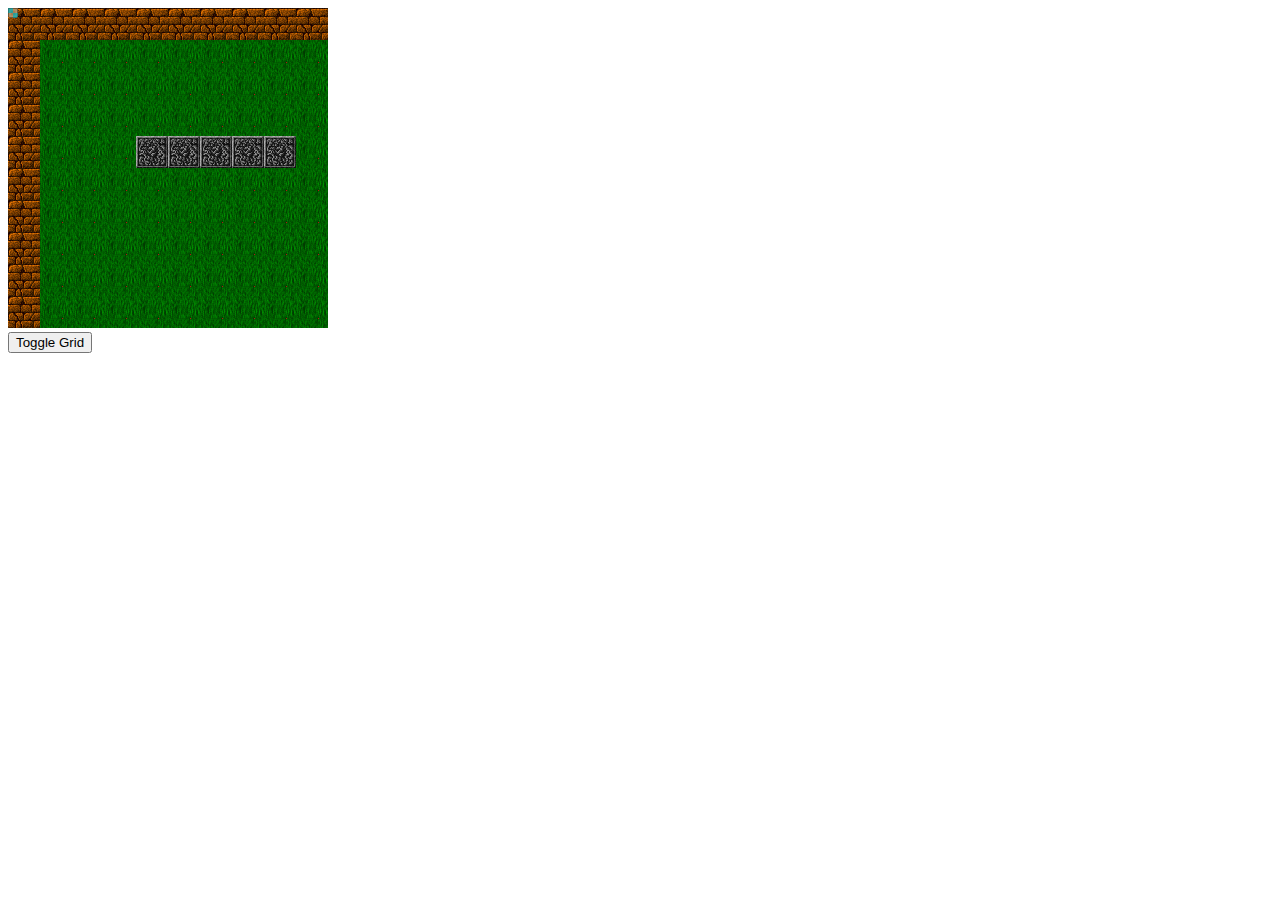
<file: scroll.html>
<!doctype html>
<html>
<head>
</head>
<body>
<div>
<canvas id="demo" width="320" height="320"></canvas>
</div>
<div id="status"></div>
<button type="button" onclick="Game.toggleGrid()">Toggle Grid</button>

<script>
//
// Asset loader
//

var Loader = {
    images: {}
};

Loader.loadImage = function (key, src) {
    var img = new Image();

    var d = new Promise(function (resolve, reject) {
        img.onload = function () {
            this.images[key] = img;
            resolve(img);
        }.bind(this);

        img.onerror = function () {
            reject('Could not load image: ' + src);
        };
    }.bind(this));

    img.src = src;
    return d;
};

Loader.getImage = function (key) {
    return (key in this.images) ? this.images[key] : null;
};

//
// Keyboard handler
//

var Keyboard = {};

Keyboard.LEFT = 37;
Keyboard.RIGHT = 39;
Keyboard.UP = 38;
Keyboard.DOWN = 40;

Keyboard._keys = {};

Keyboard.listenForEvents = function (keys) {
    window.addEventListener('keydown', this._onKeyDown.bind(this));
    window.addEventListener('keyup', this._onKeyUp.bind(this));

    keys.forEach(function (key) {
        this._keys[key] = false;
    }.bind(this));
}

Keyboard._onKeyDown = function (event) {
    var keyCode = event.keyCode;
    if (keyCode in this._keys) {
        event.preventDefault();
        this._keys[keyCode] = true;
    }
};

Keyboard._onKeyUp = function (event) {
    var keyCode = event.keyCode;
    if (keyCode in this._keys) {
        event.preventDefault();
        this._keys[keyCode] = false;
    }
};

Keyboard.isDown = function (keyCode) {
    if (!keyCode in this._keys) {
        throw new Error('Keycode ' + keyCode + ' is not being listened to');
    }
    return this._keys[keyCode];
};

//
// TouchScreen
//

var TouchScreen = {};
var TouchScreen_startX = -1;
var TouchScreen_startY = -1;
TouchScreen.LEFT = 37;
TouchScreen.RIGHT = 39;
TouchScreen.UP = 38;
TouchScreen.DOWN = 40;
TouchScreen.NONE = 0;
TouchScreen._directions = {};

TouchScreen.listenForEvents = function (directions) {
    window.addEventListener('touchstart', this._onTouchStart.bind(this), {passive: false});
    window.addEventListener('touchmove', this._onTouchMove.bind(this), {passive: false});
    window.addEventListener('touchend', this._onTouchEnd.bind(this), {passive: false});

    directions.forEach(function (direction) {
        this._directions[direction] = false;
    }.bind(this));
}

TouchScreen._onTouchStart = function (event) {
    TouchScreen_startX = event.touches[0].clientX;
    TouchScreen_startY = event.touches[0].clientY;
    if ((0 <= Touchscreen_startX < Game.width) && 
          (0 <= Touchscreen_startY < Game.height)) { 
        //event.preventDefault();
    }
};

TouchScreen._onTouchMove = function (event) {
    event.preventDefault();
    if (event.changedTouches[0].clientX - TouchScreen_startX > 3)    {
      this._directions[TouchScreen.RIGHT] = true;
    } else {
      this._directions[TouchScreen.RIGHT] = false;
    }
    if (event.changedTouches[0].clientX - TouchScreen_startX < -3) {
      this._directions[TouchScreen.LEFT] = true;
    } else {
      this._directions[TouchScreen.LEFT] = false;
    }
    if (event.changedTouches[0].clientY - TouchScreen_startY > 3) {
      this._directions[TouchScreen.DOWN] = true;
    } else {
      this._directions[TouchScreen.DOWN] = false;
    }
    if (event.changedTouches[0].clientY - TouchScreen_startY < -3) {
      this._directions[TouchScreen.UP] = true;
    } else {
      this._directions[TouchScreen.UP] = false;
    }
};

TouchScreen._onTouchEnd = function (event) {
      //event.preventDefault();
      this._directions[TouchScreen.LEFT] = false;
      this._directions[TouchScreen.RIGHT] = false;
      this._directions[TouchScreen.DOWN] = false;
      this._directions[TouchScreen.UP] = false;
};

TouchScreen.isAiming = function (direction) {
    if (!direction in this._directions) {
        throw new Error('Direction ' + direction + ' is not being tracked');
    }
    return this._directions[direction];
};

//
// Camera
//

function Camera(map, width, height) {
    this.x = 0;
    this.y = 0;
    this.width = width;
    this.height = height;
    this.maxX = map.cols * map.tsize - width;
    this.maxY = map.rows * map.tsize - height;
}

Camera.prototype.follow = function (sprite) {
    this.following = sprite;
    sprite.screenX = 0;
    sprite.screenY = 0;
};

Camera.prototype.update = function () {
    // assume followed sprite should be placed at the center of the screen
    // whenever possible
    this.following.screenX = this.width / 2;
    this.following.screenY = this.height / 2;

    // make the camera follow the sprite
    this.x = this.following.x - this.width / 2;
    this.y = this.following.y - this.height / 2;
    // clamp values
    this.x = Math.max(0, Math.min(this.x, this.maxX));
    this.y = Math.max(0, Math.min(this.y, this.maxY));

    // in map corners, the sprite cannot be placed in the center of the screen
    // and we have to change its screen coordinates

    // left and right sides
    if (this.following.x < this.width / 2 ||
        this.following.x > this.maxX + this.width / 2) {
        this.following.screenX = this.following.x - this.x;
    }
    // top and bottom sides
    if (this.following.y < this.height / 2 ||
        this.following.y > this.maxY + this.height / 2) {
        this.following.screenY = this.following.y - this.y;
    }
};

//
// Hero
//

function Hero(map, x, y) {
    this.map = map;
    this.x = x;
    this.y = y;
    this.width = map.tsize-12;
    this.height = map.tsize-12;

    this.image = Loader.getImage('hero');
}

Hero.SPEED = 256; // pixels per second

Hero.prototype.move = function (delta, dirx, diry) {
    // move hero
    this.x += dirx * Hero.SPEED * delta;
    this.y += diry * Hero.SPEED * delta;

    // check if we walked into a non-walkable tile
    this._collide(dirx, diry);

    // clamp values
    var maxX = this.map.cols * this.map.tsize;
    var maxY = this.map.rows * this.map.tsize;
    this.x = Math.max(0, Math.min(this.x, maxX));
    this.y = Math.max(0, Math.min(this.y, maxY));
};

Hero.prototype._collide = function (dirx, diry) {
    var row, col;
      var buf = 0;
    var left = this.x - this.width / 2;
    var right = this.x + this.width / 2 - 1;
    var top = this.y - this.height / 2;
    var bottom = this.y + this.height / 2 - 1;

    // check for collisions on sprite sides
    var collLT = this.map.isSolidTileAtXY(left+buf, top+buf);
    var collRT = this.map.isSolidTileAtXY(right-buf, top+buf);
    var collRB = this.map.isSolidTileAtXY(right-buf, bottom-buf);
    var collLB = this.map.isSolidTileAtXY(left+buf, bottom-buf);
    var collision = collRT || collLT || collRB || collLB;
    var collL = collLT && collLB;
    var collR = collRT && collRB;
    var collT = collLT && collRT;
    var collB = collLB && collRB;

    var adjusted = false;
    if (!collision) { 
       document.getElementById("status").innerHTML = "";
          return; 
    }

    document.getElementById("status").innerHTML = "Collission";

    if (collB && diry > 0) {
        row = this.map.getRow(bottom);
        this.y = -this.height / 2 + this.map.getY(row);
          adjusted = true;
    }
    else if (collT && diry < 0) {
        row = this.map.getRow(top);
        this.y = this.height / 2 + this.map.getY(row + 1);
          adjusted = true;
    }
   if (collR && dirx > 0) {
        col = this.map.getCol(right);
        this.x = -this.width / 2 + this.map.getX(col);
          adjusted = true;
    }
    else if (collL && dirx < 0) {
        col = this.map.getCol(left);
        this.x = this.width / 2 + this.map.getX(col + 1);
          adjusted = true;
    } 
      if (!adjusted) {
            // one corner of hero colliding
            // todo
    var collL = collLT || collLB;
    var collR = collRT || collRB;
    var collT = collLT || collRT;
    var collB = collLB || collRB;
    if (collB && diry > 0) {
        row = this.map.getRow(bottom);
        this.y = -this.height / 2 + this.map.getY(row);
          adjusted = true;
    }
    else if (collT && diry < 0) {
        row = this.map.getRow(top);
        this.y = this.height / 2 + this.map.getY(row + 1);
          adjusted = true;
    }
   if (collR && dirx > 0) {
        col = this.map.getCol(right);
        this.x = -this.width / 2 + this.map.getX(col);
          adjusted = true;
    }
    else if (collL && dirx < 0) {
        col = this.map.getCol(left);
        this.x = this.width / 2 + this.map.getX(col + 1);
          adjusted = true;
    } 
      }

};

//
// Map
//
var map = {
    cols: 16,
    rows: 16,
    tsize: 32,
    layers: [[
1033, 1033, 1033, 1033, 1033, 1033, 1033, 1033, 1033, 1033, 1033, 1033, 1033, 1033, 1033, 1033, 
        1033, 961, 961, 961, 961, 961, 961, 961, 961, 961, 961, 961, 961, 961, 961, 1033,
        1033, 961, 961, 961, 961, 961, 961, 961, 961, 961, 961, 961, 961, 961, 961, 1033,
        1033, 961, 961, 961, 961, 961, 961, 961, 961, 961, 961, 961, 961, 961, 961, 1033,
        1033, 961, 961, 961, 961, 961, 961, 961, 961, 961, 961, 961, 961, 961, 961, 1033,
        1033, 961, 961, 961, 961, 961, 961, 961, 961, 961, 961, 961, 961, 961, 961, 1033,
        1033, 961, 961, 961, 961, 961, 961, 961, 961, 961, 961, 961, 961, 961, 961, 1033,
        1033, 961, 961, 961, 961, 961, 961, 961, 961, 961, 961, 961, 961, 961, 961, 1033,
        1033, 961, 961, 961, 961, 961, 961, 961, 961, 961, 961, 961, 961, 961, 961, 1033,
        1033, 961, 961, 961, 961, 961, 961, 961, 961, 961, 961, 961, 961, 961, 961, 1033,
        1033, 961, 961, 961, 961, 961, 961, 961, 961, 961, 961, 961, 961, 961, 961, 1033,
        1033, 961, 961, 961, 961, 961, 961, 961, 961, 961, 961, 961, 961, 961, 961, 1033,
        1033, 961, 961, 961, 961, 961, 961, 961, 961, 961, 961, 961, 961, 961, 961, 1033,
        1033, 961, 961, 961, 961, 961, 961, 961, 961, 961, 961, 961, 961, 961, 961, 1033,
        1033, 961, 961, 961, 961, 961, 961, 961, 961, 961, 961, 961, 961, 961, 961, 1033,
1033, 1033, 1033, 1033, 1033, 1033, 1033, 1033, 1033, 1033, 1033, 1033, 1033, 1033, 1033, 1033, 
    ], [
-1, -1, -1, -1, -1, -1, -1, -1, -1, -1, -1, -1, -1, -1, -1, -1, 
-1, -1, -1, -1, -1, -1, -1, -1, -1, -1, -1, -1, -1, -1, -1, -1, 
-1, -1, -1, -1, -1, -1, -1, -1, -1, -1, -1, -1, -1, -1, -1, -1, 
-1, -1, -1, -1, -1, -1, -1, -1, -1, -1, -1, -1, -1, -1, -1, -1, 
-1, -1, -1, -1, 1098, 1098, 1098, 1098, 1098, -1, 1098, 1098, 1098, 1098, 1098, -1, 
-1, -1, -1, -1, -1, -1, -1, -1, -1, -1, -1, -1, -1, -1, -1, -1, 
-1, -1, -1, -1, -1, -1, -1, -1, -1, -1, -1, -1, -1, -1, -1, -1, 
-1, -1, -1, -1, -1, -1, -1, -1, -1, -1, -1, -1, -1, -1, -1, -1, 
-1, -1, -1, -1, -1, -1, -1, -1, -1, -1, -1, -1, -1, -1, -1, -1, 
-1, -1, -1, -1, -1, -1, -1, -1, -1, -1, -1, -1, -1, -1, -1, -1, 
-1, -1, -1, -1, -1, -1, -1, -1, -1, -1, -1, -1, -1, -1, -1, -1, 
-1, -1, -1, -1, -1, -1, -1, -1, -1, -1, -1, -1, -1, -1, -1, -1, 
-1, -1, -1, -1, -1, -1, -1, -1, -1, -1, -1, -1, -1, -1, -1, -1, 
-1, -1, -1, -1, -1, -1, -1, -1, -1, -1, -1, -1, -1, -1, -1, -1, 
-1, -1, -1, -1, -1, -1, -1, -1, -1, -1, -1, -1, -1, -1, -1, -1, 
-1, -1, -1, -1, -1, -1, -1, -1, -1, -1, -1, -1, -1, -1, -1, -1, 
    ]],
      solid: [
1, 1, 1, 1, 1, 1, 1, 1, 1, 1, 1, 1, 1, 1, 1, 1, 
1, 0, 0, 0, 0, 0, 0, 0, 0, 0, 0, 0, 0, 0, 0, 1, 
1, 0, 0, 0, 0, 0, 0, 0, 0, 0, 0, 0, 0, 0, 0, 1, 
1, 0, 0, 0, 0, 0, 0, 0, 0, 0, 0, 0, 0, 0, 0, 1, 
1, 0, 0, 0, 1, 1, 1, 1, 1, 0, 1, 1, 1, 1, 1, 1, 
1, 0, 0, 0, 0, 0, 0, 0, 0, 0, 0, 0, 0, 0, 0, 1, 
1, 0, 0, 0, 0, 0, 0, 0, 0, 0, 0, 0, 0, 0, 0, 1, 
1, 0, 0, 0, 0, 0, 0, 0, 0, 0, 0, 0, 0, 0, 0, 1, 
1, 0, 0, 0, 0, 0, 0, 0, 0, 0, 0, 0, 0, 0, 0, 1, 
1, 0, 0, 0, 0, 0, 0, 0, 0, 0, 0, 0, 0, 0, 0, 1, 
1, 0, 0, 0, 0, 0, 0, 0, 0, 0, 0, 0, 0, 0, 0, 1, 
1, 0, 0, 0, 0, 0, 0, 0, 0, 0, 0, 0, 0, 0, 0, 1, 
1, 0, 0, 0, 0, 0, 0, 0, 0, 0, 0, 0, 0, 0, 0, 1, 
1, 0, 0, 0, 0, 0, 0, 0, 0, 0, 0, 0, 0, 0, 0, 1, 
1, 0, 0, 0, 0, 0, 0, 0, 0, 0, 0, 0, 0, 0, 0, 1, 
1, 1, 1, 1, 1, 1, 1, 1, 1, 1, 1, 1, 1, 1, 1, 1, 
    ],
    getTile: function (layer, col, row) {
        return this.layers[layer][row * map.cols + col];
    },
    isSolidTileAtXY2: function (x, y) {
        var col = Math.floor(x / this.tsize);
        var row = Math.floor(y / this.tsize);
        // tiles 2 and 4 are solid -- the rest are walkable
        // loop through all layers and return TRUE if any tile is solid
        return this.layers.reduce(function (res, layer, index) {
            var tile = this.getTile(index, col, row);
            var isSolid = tile === 2 || tile === 4;
            return res || isSolid;
        }.bind(this), false);
    },
      isSolidTileAtXY: function (x, y) {
        var col = Math.floor(x / this.tsize);
        var row = Math.floor(y / this.tsize);
        return this.solid[row * map.cols + col];
    },
    getCol: function (x) {
        return Math.floor(x / this.tsize);
    },
    getRow: function (y) {
        return Math.floor(y / this.tsize);
    },
    getX: function (col) {
        return col * this.tsize;
    },
    getY: function (row) {
        return row * this.tsize;
    }
};


//
// Game object
//

var Game = {};

Game.run = function (canvas) {
    this.ctx = canvas.getContext('2d');
    this._previousElapsed = 0;
    this.width = canvas.width;
    this.height = canvas.height;

    var p = this.load();
    Promise.all(p).then(function (loaded) {
        this.init();
        window.requestAnimationFrame(this.tick);
    }.bind(this));
};

Game.tick = function (elapsed) {
    window.requestAnimationFrame(this.tick);

    // clear previous frame
    this.ctx.clearRect(0, 0, Game.width, Game.height);

    // compute delta time in seconds -- also cap it
    var delta = (elapsed - this._previousElapsed) / 1000.0;
    delta = Math.min(delta, 0.25); // maximum delta of 250 ms
    this._previousElapsed = elapsed;

    this.update(delta);
    this.render();
}.bind(Game);

Game.load = function () {
    return [
        Loader.loadImage('tiles2', 'DungeonCrawl_ProjectUtumnoTileset.png'),
        Loader.loadImage('hero', 'character.png')
    ];
};

Game.init = function () {
    Keyboard.listenForEvents(
        [Keyboard.LEFT, Keyboard.RIGHT, Keyboard.UP, Keyboard.DOWN]);
    TouchScreen.listenForEvents(
        [TouchScreen.LEFT, TouchScreen.RIGHT, TouchScreen.UP, TouchScreen.DOWN]);
    this.tileAtlas = Loader.getImage('tiles2');
      this.tileAtlasRows = 48;
      this.tileAtlasCols = 64;

    this.hero = new Hero(map, Game.width / 2, Game.height / 2);
    this.camera = new Camera(map, Game.width, Game.height); 
    this.camera.follow(this.hero);

    // create a canvas for each layer
    this.layerCanvas = map.layers.map(function () {
        var c = document.createElement('canvas');
        c.width = Game.width;
        c.height = Game.height;
        return c;
    });

    // initial draw of the map
    this._drawMap();
    
    this.showGrid = false;
};

Game.update = function (delta) {
    this.hasScrolled = false;
    // handle camera movement with arrow keys
    var dirx = 0;
    var diry = 0;
    if (Keyboard.isDown(Keyboard.LEFT)
       || TouchScreen.isAiming(TouchScreen.LEFT)) { dirx = -1; }
    if (Keyboard.isDown(Keyboard.RIGHT)
       || TouchScreen.isAiming(TouchScreen.RIGHT)) { dirx = 1; }
    if (Keyboard.isDown(Keyboard.UP)
       || TouchScreen.isAiming(TouchScreen.UP)) { diry = -1; }
    if (Keyboard.isDown(Keyboard.DOWN)
       || TouchScreen.isAiming(TouchScreen.DOWN)) { diry = 1; }

    if (dirx !== 0 || diry !== 0) {
        this.hero.move(delta, dirx, diry);
        this.camera.update();
        this.hasScrolled = true;
    }
};

Game._drawMap = function () {
    map.layers.forEach(function (layer, index) {
        this._drawLayer(index);
    }.bind(this));
};

Game._drawLayer = function (layer) {
    var context = this.layerCanvas[layer].getContext('2d');
    context.clearRect(0, 0, Game.width, Game.height);

    var startCol = Math.floor(this.camera.x / map.tsize);
    var endCol = startCol + (this.camera.width / map.tsize);
    var startRow = Math.floor(this.camera.y / map.tsize);
    var endRow = startRow + (this.camera.height / map.tsize);
    var offsetX = -this.camera.x + startCol * map.tsize;
    var offsetY = -this.camera.y + startRow * map.tsize;

    for (var c = startCol; c <= endCol; c++) {
        for (var r = startRow; r <= endRow; r++) {
            var tile = map.getTile(layer, c, r);
            var x = (c - startCol) * map.tsize + offsetX;
            var y = (r - startRow) * map.tsize + offsetY;
            if (tile !== -1) { // -1 => empty tile
                context.drawImage(
                    this.tileAtlas, // image
                    Math.floor(tile % this.tileAtlasCols) * map.tsize, // source x
                    Math.floor(tile/this.tileAtlasCols) * map.tsize, // source y
                    map.tsize, // source width
                    map.tsize, // source height
                    Math.round(x),  // target x
                    Math.round(y), // target y
                    map.tsize, // target width
                    map.tsize // target height
                );
            }
        }
    }
};

Game._drawGrid = function () {
      if (!this.showGrid) return;

        var width = map.cols * map.tsize;
    var height = map.rows * map.tsize;
    var x, y;
    for (var r = 0; r < map.rows; r++) {
        x = - this.camera.x;
        y = r * map.tsize - this.camera.y;
        this.ctx.beginPath();
        this.ctx.moveTo(x, y);
        this.ctx.lineTo(width, y);
        this.ctx.stroke();
    }
    for (var c = 0; c < map.cols; c++) {
        x = c * map.tsize - this.camera.x;
        y = - this.camera.y;
        this.ctx.beginPath();
        this.ctx.moveTo(x, y);
        this.ctx.lineTo(x, height);
        this.ctx.stroke();
    }
};

Game.render = function () {
    // re-draw map if there has been scroll
    if (this.hasScrolled) {
        this._drawMap();
    }

    // draw the background map layer
    this.ctx.drawImage(this.layerCanvas[0], 0, 0);
    
    // draw main character
    this.ctx.drawImage(
        this.hero.image,
        this.hero.screenX - this.hero.width / 2,
        this.hero.screenY - this.hero.height / 2,
        this.hero.width, this.hero.height);

    // draw the foreground map layer
    this.ctx.drawImage(this.layerCanvas[1], 0, 0);
    
    this._drawGrid();
};

Game.toggleGrid = function () {
    Game.showGrid = !(Game.showGrid);
}

// =============== Main functions ==========

window.onload = function () {
    var canvas = document.getElementById('demo');
    Game.run(canvas);
};

</script>

</body>
</html>
</file>
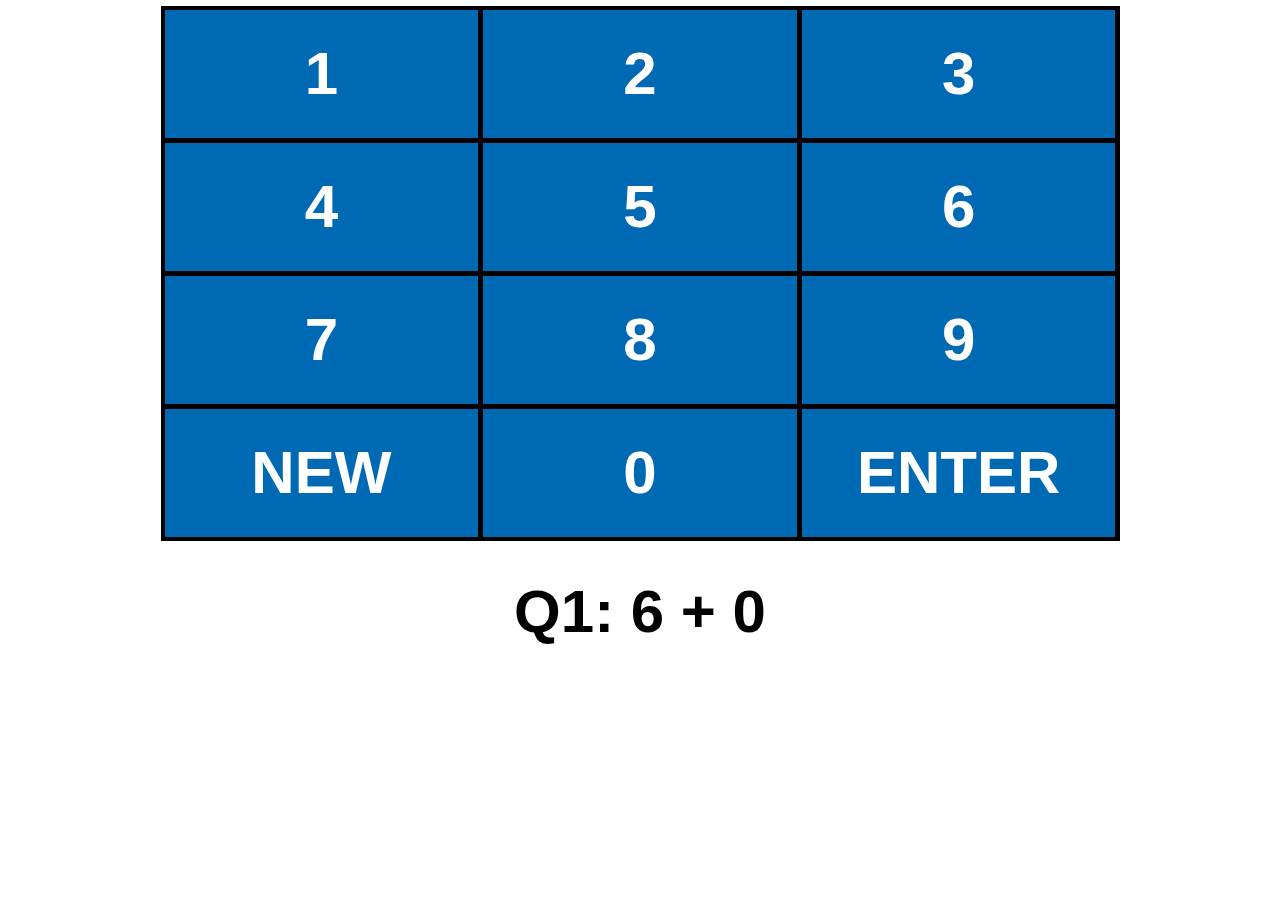
<file: mathsquiz/mathsquiz.html>
<!DOCTYPE html>
<html lang="en">
<head>
<meta charset="UTF-8">
<title>Maths Quiz</title>
<style>
body, html {
  padding: 3px;
  margin: 0;
}
.wrapper {
  display: grid;
  grid-template-columns: repeat(3, 1fr);
  grid-template-rows: repeat(4, 1fr);
  grid-column-gap: 5px;
  grid-row-gap: 5px;
  background-color: black;
  padding: 4px;
  width: 75%;
}
.tile {
  background-color: #0069b3;
  display: flex;
  justify-content: center;
  align-items: center;
  padding: 4px;
  padding-bottom: 4px;
  font-size: 60px;
  color: white;
  line-height: 2;
  font-family: Arial, Helvetica;
  font-weight: bold; 
  cursor: pointer;
  transition: all .3s ease;
}
.result {
  font-size: 60px;
  color: black;
  font-family: Arial, Helvetica;
  font-weight: bold; 
}
.feedback {
  font-size: 60px;
  color: black;
  font-family: Arial, Helvetica;
  font-weight: bold; 
}
.prevent-select {
  -webkit-user-select: none; /* Safari */
  -ms-user-select: none; /* IE 10 and IE 11 */
  user-select: none; /* Standard syntax */
}
</style>
<script>
var numRows=4; 
var numCols=3;
var result=0;
   let n1 = [...Array(10).keys()].sort(() => Math.random() - 0.5);
   let n2 = [...Array(10).keys()].sort(() => Math.random() - 0.5);
   let correct = 0;
   let cur = 0;

function setGridSizeCSS(nr,nc) {
   numRows = nr;
   numCols = nc;

   var styles = `
      .wrapper {
         grid-template-columns: repeat(${numCols}, 1fr);
         grid-template-rows: repeat(${numRows}, 1fr);
      }
   `;
   var styleSheet = document.createElement("style");
   styleSheet.type = "text/css";
   styleSheet.innerText = styles;
   document.head.appendChild(styleSheet);
}

function selectTile(elt) {
   let n = parseInt(elt.getAttribute('ca_n'));
   if (n>=0 && n<=9) {
      result = (result * 10) + n;
   } else if (n==-1) {
      setupQuiz();
   } else if (n==-2) {
      submitAnswer(elt);
   }
}

function submitAnswer(elt) {
   elt = document.getElementById('feedback');
   if (result==n1[cur]+n2[cur]) {
      correct++;
      elt.style.color = "green";
      elt.innerHTML = "Correct!";
   } else {
      elt.style.color = "red";
      document.getElementById('feedback').innerHTML = `Wrong! ${n1[cur]} + ${n2[cur]} = ${n1[cur] + n2[cur]}`;
   }
   cur++;
   result = 0;
   if (cur>=10) { 
      document.getElementById('result').innerHTML = `You got ${correct} out of 10 right!`;
   }
   else {
      document.getElementById('result').innerHTML = `Q${cur+1}: ${n1[cur]} + ${n2[cur]}`;
   }
}

function createBaseGrid() {
   const node = document.querySelector('.tile');
   [...Array((numRows*numCols)-1)].forEach(_ => node.parentNode.insertBefore(node.cloneNode(true), node));
}

function setTileAttrs(elt, n) {
   switch (n) {
      case -1: elt.innerHTML = "NEW"; break;
      case -2: elt.innerHTML = "ENTER"; break;
      default: elt.innerHTML = `${n}`; 
   }
   elt.setAttribute('id', `elt${n}`);
   elt.setAttribute('ca_n', `${n}`);
}

function setupQuiz() {
   n1 = [...Array(10).keys()].sort(() => Math.random() - 0.5);
   n2 = [...Array(10).keys()].sort(() => Math.random() - 0.5);
   correct = 0;
   cur = 0;
   document.getElementById('result').innerHTML = `Q${cur+1}: ${n1[cur]} + ${n2[cur]}`;
   document.getElementById('feedback').innerHTML = " ";
}

function game() {
   var n = 0;
   setGridSizeCSS(4,3);
   createBaseGrid();
   [...document.querySelectorAll('.tile')].forEach((elt) => { 
      switch (n+1) {
        case 10: setTileAttrs(elt, -1); break;
        case 11: setTileAttrs(elt, 0); break;
        case 12: setTileAttrs(elt, -2); break;
        default: setTileAttrs(elt,n+1); break;
      }
      elt.addEventListener("click", ()=>{ selectTile(elt); }, false); 
      n++;
   });
   setupQuiz();
}
</script>
</head>
<body>
<center>
<div class='wrapper'> <div class='tile prevent-select'></div> </div>
<br/>
<div class='feedback' id="feedback"> </div>
<br/>
<div class='result' id="result"> </div>
</center>
<script>
   window.onload = function() { game(); } 
</script>
</body>
</html>
</file>
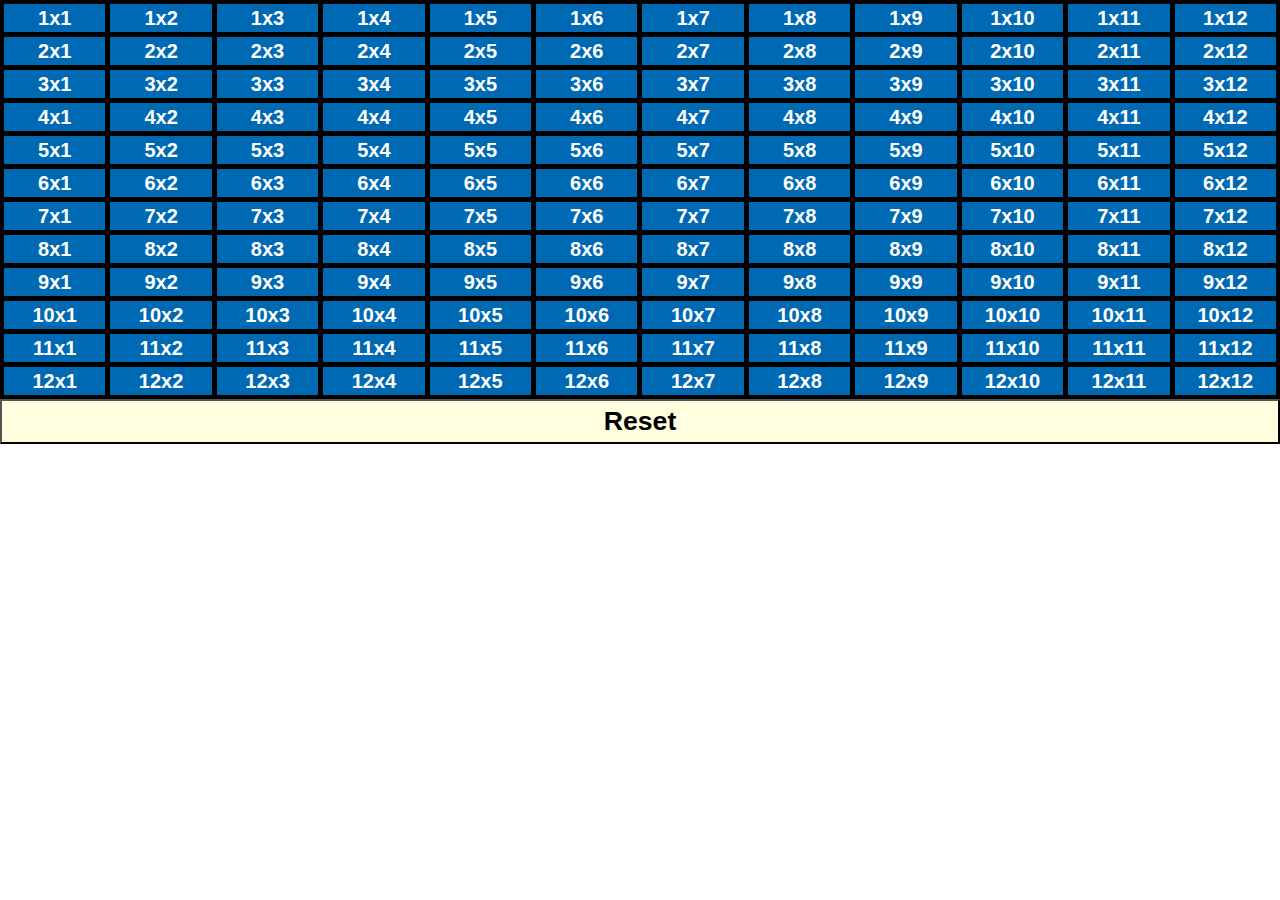
<file: timestables/timestables.html>
<!DOCTYPE html>
<html lang="en">
<head>
<meta charset="UTF-8">
<title>Times Tables</title>
<link rel="stylesheet" type="text/css" href="timestables.css" />
<script type="text/javascript" src="./cookies.js?v=2"></script>
<script type="text/javascript" src="./timestables.js?v=2"></script>
</head>
<body>
<div class='wrapper'> <div class='tile'></div> </div>
<button class="resetbutton" onclick="resetTileStatus()">Reset</button>
<script> window.onload = function() { game(12,12); } </script>
</body>
</html>
</file>
<file: timestables/timestables.css>
body, html {
  padding: 0;
  margin: 0;
}
.wrapper {
  display: grid;
  grid-template-columns: repeat(12, 1fr);
  grid-template-rows: repeat(12, 1fr);
  grid-column-gap: 5px;
  grid-row-gap: 5px;
  background-color: black;
  padding: 4px;
}
.tile {
  background-color: #0069b3;
  display: flex;
  justify-content: center;
  align-items: center;
  padding: 4px;
  padding-bottom: 4px;
  font-size: 20px;
  color: white;
  line-height: 1;
  font-family: Arial, Helvetica;
  font-weight: bold; 
  cursor: pointer;
  transition: all .3s ease;
}
.selected {
  background-color: lightgreen;
  color: black !important;
}
.resetbutton {
   width: 100%; 
   font-size: 20pt; 
   font-weight: bold; 
   padding: 5px; 
   background-color: lightyellow;
}
</file>
